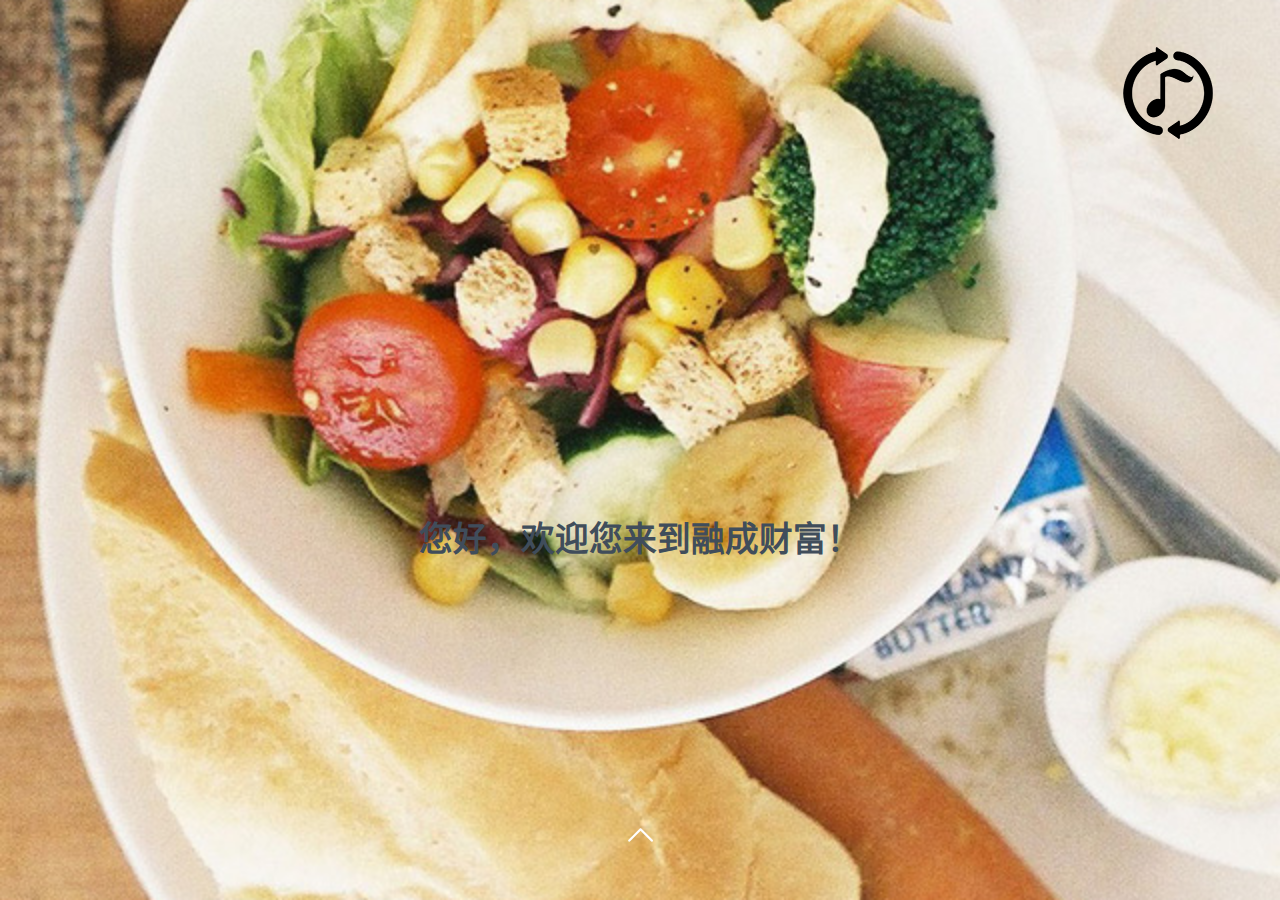
<file: rollingscreen/index.html>
<!DOCTYPE html>
<html lang="zh-cn" class="no-js">
<head>
    <!--<meta charset=UTF-8">-->
    <!--<meta http-equiv="Content-Type">-->
    <!--<meta content="text/html; charset=utf-8">-->
    <!--<meta />-->
    <meta charset="utf-8">
    <meta http-equiv="X-UA-Compatible" content="IE=edge,chrome=1">
    <title>融成财富-融成金服</title>
    <meta name="viewport" content="initial-scale=1, maximum-scale=1, user-scalable=no">
    <meta name="format-detection" content="telephone=no">
    <meta name="format-detection" content="email=no">
    <link rel="stylesheet" type="text/css" href="css/reset.css">
    <link rel="stylesheet" type="text/css" href="css/animations.css">
    <link rel="stylesheet" type="text/css" href="css/layout.css">
    <link rel="stylesheet" type="text/css" href="css/page.css">
    <link rel="stylesheet" href="css/default.css"/>
    <link rel="stylesheet" href="css/reveal-it.css"/>
</head>
<body>

<div id="page-hd">
    <div id="loading" style="display: none;">
        <div class="spinner">
            <div class="spinner-container container1">
                <div class="circle1"></div>
                <div class="circle2"></div>
                <div class="circle3"></div>
                <div class="circle4"></div>
            </div>
            <div class="spinner-container container2">
                <div class="circle1"></div>
                <div class="circle2"></div>
                <div class="circle3"></div>
                <div class="circle4"></div>
            </div>
            <div class="spinner-container container3">
                <div class="circle1"></div>
                <div class="circle2"></div>
                <div class="circle3"></div>
                <div class="circle4"></div>
            </div>
        </div>
    </div>
    <img src="img/icon_up.png" alt="" class="arrow-up pt-page-moveIconUp"></div>
<div id="page-content">
    <div class="page page-1 page-current">
        <div class="type-js headline" style="position: relative; display: inline-block;margin-top: 40%">
            <div class="cursor"></div>
            <h1 class="text-js" style="opacity: 1;">您好，欢迎您来到融成财富！</h1>
        </div>
    </div>
    <div class="page page-2 hide">
        <div class="box1">
            <h3>Lorem ipsum dolor sit amet, ne mel vero impetus voluptatibus</h3>
        </div>
    </div>
    <div class="page page-3 hide"></div>
    <div class="page page-4 hide"></div>
    <div class="page page-5 hide"></div>
    <div class="page page-6 hide"></div>
    <div class="page page-7 hide"></div>
    <div class="page page-8 hide"></div>
    <div class="page page-9 hide"></div>
</div>
<div id="page-ft"></div>
<div id="audio_btn" class="rotate">
    <audio loop src="i/bgm.mp3" id="media" autoplay="autoplay" preload="perload"></audio>
</div>
<!--<script type="text/javascript" src="js/zepto.min.js"></script>-->
<script type="text/javascript" src="js/touch.js"></script>
<script type="text/javascript" src="js/index.js"></script>
<script type="text/javascript" src="js/jquery.min.js"></script>
<script type="text/javascript" src="js/reveal-it.js"></script>
<script type="text/javascript" src="js/main.js"></script>
<script>
    var  jq = $.noConflict();
    var x = document.getElementById("media");
    $(function () {

        $("#audio_btn").click(function () {
            $(this).toggleClass("rotate"); //控制音乐图标 自转或暂停(删除旋转属性)

            if ($(this).hasClass("rotate")) {//判断div是否包含指定类名，并指定音乐是否播放
                x.play();
            } else {
                x.pause();
            }
        });
    });
    $(document).ready(function () {
        function c(pageno) {
            if(pageno == ".page-1"){
                autoType(".type-js",200);
            }else if(pageno == ".page-2"){
                var options1 = {
                    id: 'box1'
                };
                jq('.box1').initReveal(options1);

            }
            console.log(pageno);
        }

        dosome(c);

    })

</script>
</body>
</html>
</file>
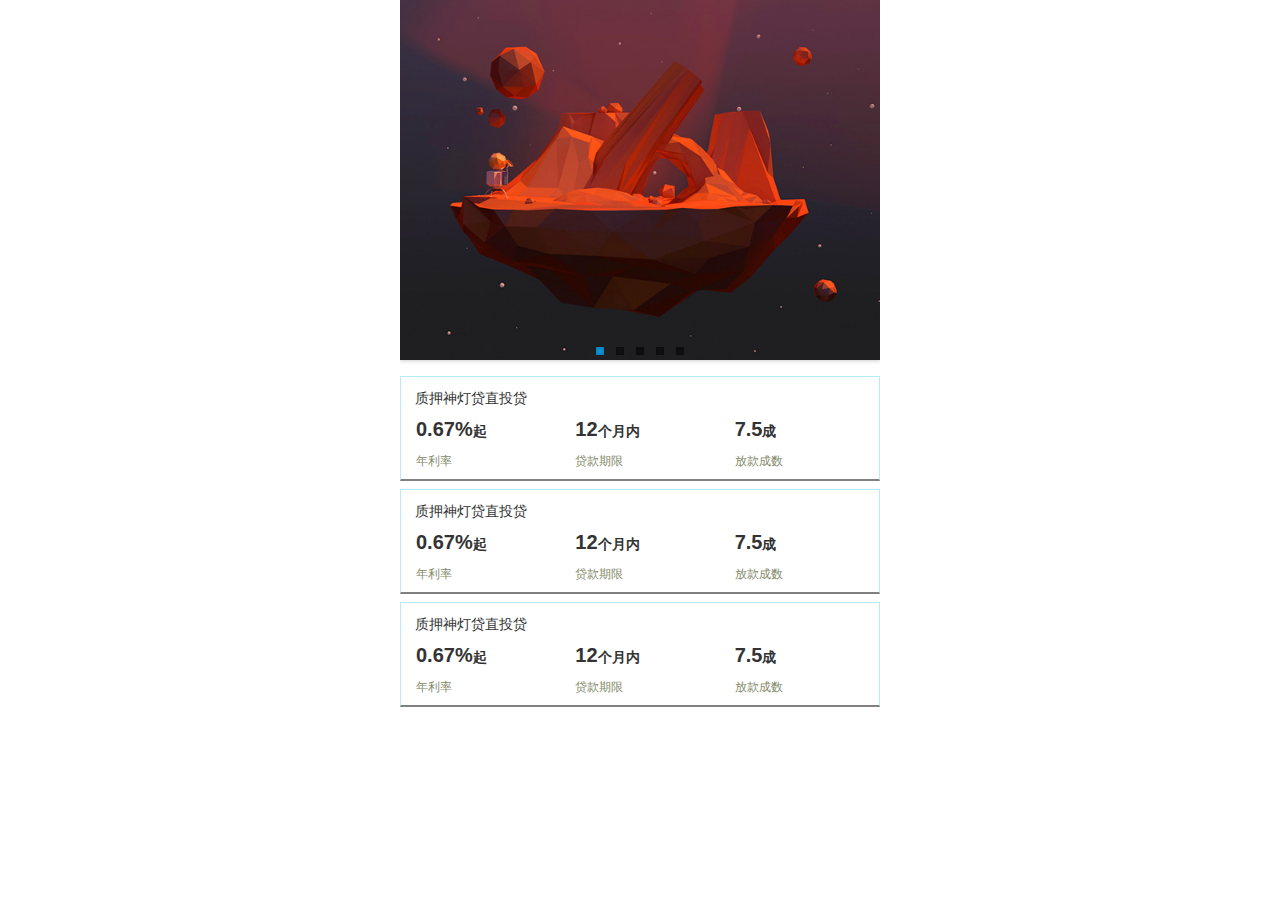
<file: src-mobile/index.html>
<!DOCTYPE html>
<html lang="en">
<head>
    <meta charset="UTF-8">
    <meta name="viewport"
          content="width = device-width,minimum-scale=1.0,maximum-scale=1.0,user-scalable=no,initial-scale=1"/>
    <meta name="format-detection" content="telephone=no,email=no">
    <title>首页</title>
    <script type="text/javascript" src="js/jquery/jquery-1.10.2.min.js"></script>
    <script type="text/javascript" src="js/amaze/amazeui.ie8polyfill.js"></script>
    <script type="text/javascript" src="js/amaze/amazeui.js"></script>
    <script type="text/javascript" src="js/amaze/amazeui.widgets.helper.js"></script>
    <script type="text/javascript" src="js/amaze/app.js"></script>
    <script type="text/javascript" src="js/amaze/handlebars.min.js"></script>
    <script href="https://cdn.bootcss.com/respond.js/1.4.2/respond.min.js"></script>
    <link rel="stylesheet" href="css/amaze/amazeui.css"/>
    <link rel="stylesheet" href="css/amaze/admin.css"/>
    <link rel="stylesheet" href="css/amaze/amazeui.flat.css"/>
    <link rel="stylesheet" href="css/amaze/app.css"/>
    <script type="text/javascript">
        $(function () {
            $('.am-slider').flexslider({
                playAfterPaused: 1000,
                animation: "translate",
                animationLoop: true,
                smoothHeight: true,
                animationSpeed: 1000,
                slideshowSpeed: 1000
            });
        });
    </script>
</head>
<body>
    <div class="am-slider am-slider-a2" data-am-slider='{&quot;directionNav&quot;:false}'>
        <ul class="am-slides">
            <li><img src="images/image1.jpg"></li>
            <li><img src="images/image2.jpg"></li>
            <li><img src="images/image3.jpg"></li>
            <li><img src="images/image4.jpg"></li>
            <li><img src="images/image5.jpg"></li>
        </ul>
    </div>
    <ul>
        <li>
            <div class="loan-item">
                <div class="loan-name">质押神灯贷直投贷</div>
                <div class="am-g">
                    <div class="am-u-sm-4">
                        <h2>0.67%<small>起</small></h2>
                        <span class="loan-info">年利率</span>
                    </div>
                    <div class="am-u-sm-4">
                        <h2>12<small>个月内</small></h2>
                        <span class="loan-info">贷款期限</span>
                    </div>
                    <div class="am-u-sm-4">
                        <h2>7.5<small>成</small></h2>
                        <span class="loan-info">放款成数</span>
                    </div>
                </div>
            </div>
        </li>
        <li>
            <div class="loan-item">
                <div class="loan-name">质押神灯贷直投贷</div>
                <div class="am-g">
                    <div class="am-u-sm-4">
                        <h2>0.67%<small>起</small></h2>
                        <span class="loan-info">年利率</span>
                    </div>
                    <div class="am-u-sm-4">
                        <h2>12<small>个月内</small></h2>
                        <span class="loan-info">贷款期限</span>
                    </div>
                    <div class="am-u-sm-4">
                        <h2>7.5<small>成</small></h2>
                        <span class="loan-info">放款成数</span>
                    </div>
                </div>
            </div>
        </li>
        <li>
            <div class="loan-item">
                <div class="loan-name">质押神灯贷直投贷</div>
                <div class="am-g">
                    <div class="am-u-sm-4">
                        <h2>0.67%<small>起</small></h2>
                        <span class="loan-info">年利率</span>
                    </div>
                    <div class="am-u-sm-4">
                        <h2>12<small>个月内</small></h2>
                        <span class="loan-info">贷款期限</span>
                    </div>
                    <div class="am-u-sm-4">
                        <h2>7.5<small>成</small></h2>
                        <span class="loan-info">放款成数</span>
                    </div>
                </div>
            </div>
        </li>
    </ul>

</body>
</html>
</file>
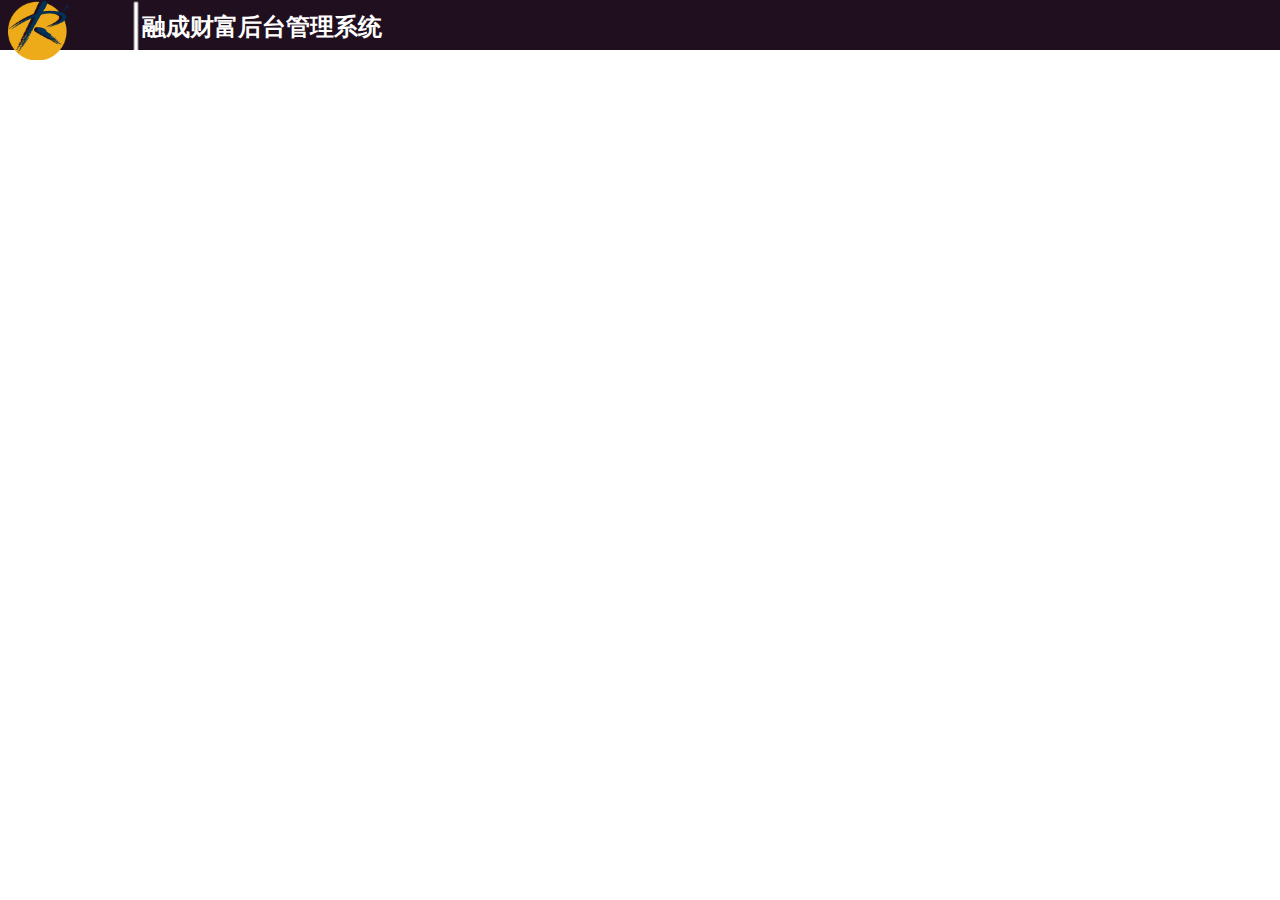
<file: src/index.html>
<!DOCTYPE html>
<html lang="en">
<head>
    <meta charset="UTF-8">
    <title>首页</title>
    <link href="css/bootstrap-combined.min.css" rel="stylesheet"/>
</head>
<body>
    <header>
        <div class="row-fluid" style="background-color: #20101F; height: 50px;text-align: center;font-size: 24px">
            <div class="span1">
                <img src="images/logo.png" width="60px" height="90px"/>
            </div>
            <div class="span3" style="color: white">
                <img src="images/u44.png"  width="10px" height="2px"/><b>融成财富后台管理系统</b>
            </div>
            <div class="span8" style="text-align: right"></div>
        </div>
    </header>
</body>
</html>
</file>
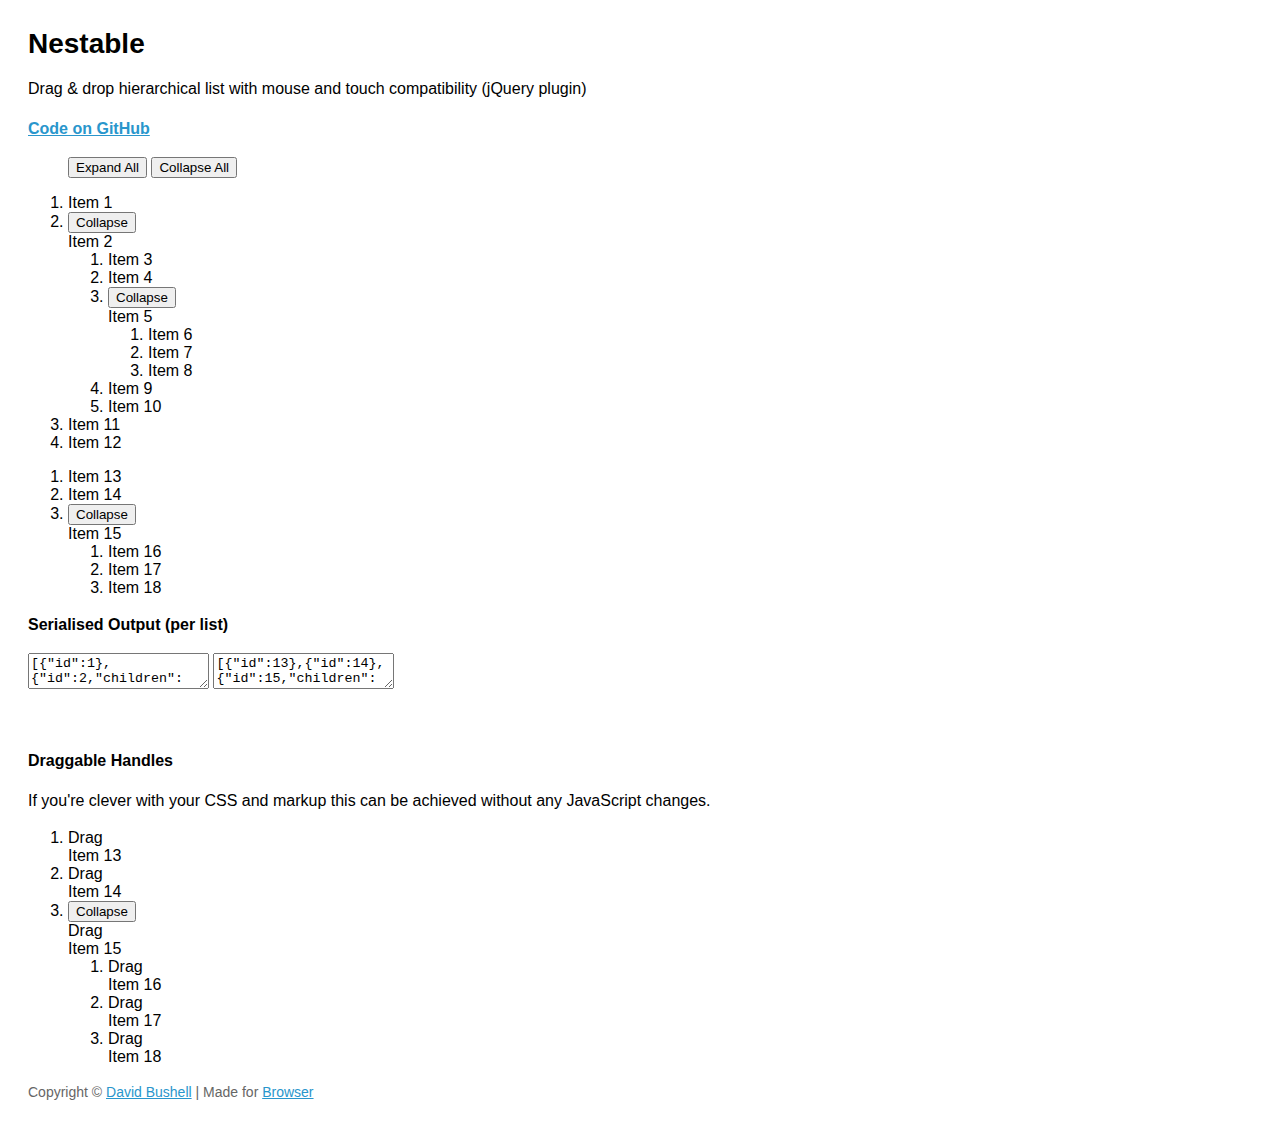
<file: src/js/nestable/index.html>
<!DOCTYPE html>
<!--[if lt IE 7]> <html lang="en" class="lt-ie9 lt-ie8 lt-ie7"> <![endif]-->
<!--[if IE 7]>    <html lang="en" class="lt-ie9 lt-ie8"> <![endif]-->
<!--[if IE 8]>    <html lang="en" class="lt-ie9"> <![endif]-->
<!--[if IE 9]>    <html lang="en" class="ie9"> <![endif]-->
<!--[if gt IE 9]><!--> <html lang="en"> <!--<![endif]-->
<head>
    <meta charset="utf-8">
    <meta name="viewport" content="width=device-width, initial-scale=1, minimum-scale=1">
    <title>Nestable</title>
    <style type="text/css">

.cf:after { visibility: hidden; display: block; font-size: 0; content: " "; clear: both; height: 0; }
* html .cf { zoom: 1; }
*:first-child+html .cf { zoom: 1; }

html { margin: 0; padding: 0; }
body { font-size: 100%; margin: 0; padding: 1.75em; font-family: 'Helvetica Neue', Arial, sans-serif; }

h1 { font-size: 1.75em; margin: 0 0 0.6em 0; }

a { color: #2996cc; }
a:hover { text-decoration: none; }

p { line-height: 1.5em; }
.small { color: #666; font-size: 0.875em; }
.large { font-size: 1.25em; }



    </style>
</head>
<body>

    <h1>Nestable</h1>

    <p>Drag &amp; drop hierarchical list with mouse and touch compatibility (jQuery plugin)</p>

    <p><strong><a href="https://github.com/dbushell/Nestable">Code on GitHub</a></strong></p>

    <menu id="nestable-menu">
        <button type="button" data-action="expand-all">Expand All</button>
        <button type="button" data-action="collapse-all">Collapse All</button>
    </menu>

    <div class="cf nestable-lists">

        <div class="dd" id="nestable">
            <ol class="dd-list">
                <li class="dd-item" data-id="1">
                    <div class="dd-handle">Item 1</div>
                </li>
                <li class="dd-item" data-id="2">
                    <div class="dd-handle">Item 2</div>
                    <ol class="dd-list">
                        <li class="dd-item" data-id="3"><div class="dd-handle">Item 3</div></li>
                        <li class="dd-item" data-id="4"><div class="dd-handle">Item 4</div></li>
                        <li class="dd-item" data-id="5">
                            <div class="dd-handle">Item 5</div>
                            <ol class="dd-list">
                                <li class="dd-item" data-id="6"><div class="dd-handle">Item 6</div></li>
                                <li class="dd-item" data-id="7"><div class="dd-handle">Item 7</div></li>
                                <li class="dd-item" data-id="8"><div class="dd-handle">Item 8</div></li>
                            </ol>
                        </li>
                        <li class="dd-item" data-id="9"><div class="dd-handle">Item 9</div></li>
                        <li class="dd-item" data-id="10"><div class="dd-handle">Item 10</div></li>
                    </ol>
                </li>
                <li class="dd-item" data-id="11">
                    <div class="dd-handle">Item 11</div>
                </li>
                <li class="dd-item" data-id="12">
                    <div class="dd-handle">Item 12</div>
                </li>
            </ol>
        </div>

        <div class="dd" id="nestable2">
            <ol class="dd-list">
                <li class="dd-item" data-id="13">
                    <div class="dd-handle">Item 13</div>
                </li>
                <li class="dd-item" data-id="14">
                    <div class="dd-handle">Item 14</div>
                </li>
                <li class="dd-item" data-id="15">
                    <div class="dd-handle">Item 15</div>
                    <ol class="dd-list">
                        <li class="dd-item" data-id="16"><div class="dd-handle">Item 16</div></li>
                        <li class="dd-item" data-id="17"><div class="dd-handle">Item 17</div></li>
                        <li class="dd-item" data-id="18"><div class="dd-handle">Item 18</div></li>
                    </ol>
                </li>
            </ol>
        </div>

    </div>

    <p><strong>Serialised Output (per list)</strong></p>

    <textarea id="nestable-output"></textarea>
    <textarea id="nestable2-output"></textarea>

    <p>&nbsp;</p>

    <div class="cf nestable-lists">

    <p><strong>Draggable Handles</strong></p>

    <p>If you're clever with your CSS and markup this can be achieved without any JavaScript changes.</p>

        <div class="dd" id="nestable3">
            <ol class="dd-list">
                <li class="dd-item dd3-item" data-id="13">
                    <div class="dd-handle dd3-handle">Drag</div><div class="dd3-content">Item 13</div>
                </li>
                <li class="dd-item dd3-item" data-id="14">
                    <div class="dd-handle dd3-handle">Drag</div><div class="dd3-content">Item 14</div>
                </li>
                <li class="dd-item dd3-item" data-id="15">
                    <div class="dd-handle dd3-handle">Drag</div><div class="dd3-content">Item 15</div>
                    <ol class="dd-list">
                        <li class="dd-item dd3-item" data-id="16">
                            <div class="dd-handle dd3-handle">Drag</div><div class="dd3-content">Item 16</div>
                        </li>
                        <li class="dd-item dd3-item" data-id="17">
                            <div class="dd-handle dd3-handle">Drag</div><div class="dd3-content">Item 17</div>
                        </li>
                        <li class="dd-item dd3-item" data-id="18">
                            <div class="dd-handle dd3-handle">Drag</div><div class="dd3-content">Item 18</div>
                        </li>
                    </ol>
                </li>
            </ol>
        </div>

    </div>

    <p class="small">Copyright &copy; <a href="http://dbushell.com/">David Bushell</a> | Made for <a href="http://www.browserlondon.com/">Browser</a></p>

<script src="http://ajax.googleapis.com/ajax/libs/jquery/1.7.2/jquery.min.js"></script>
<script src="jquery.nestable.js"></script>
<script>

$(document).ready(function()
{

    var updateOutput = function(e)
    {
        var list   = e.length ? e : $(e.target),
            output = list.data('output');
        if (window.JSON) {
            output.val(window.JSON.stringify(list.nestable('serialize')));//, null, 2));
        } else {
            output.val('JSON browser support required for this demo.');
        }
    };

    // activate Nestable for list 1
    $('#nestable').nestable({
        group: 1
    })
    .on('change', updateOutput);
    
    // activate Nestable for list 2
    $('#nestable2').nestable({
        group: 1
    })
    .on('change', updateOutput);

    // output initial serialised data
    updateOutput($('#nestable').data('output', $('#nestable-output')));
    updateOutput($('#nestable2').data('output', $('#nestable2-output')));

    $('#nestable-menu').on('click', function(e)
    {
        var target = $(e.target),
            action = target.data('action');
        if (action === 'expand-all') {
            $('.dd').nestable('expandAll');
        }
        if (action === 'collapse-all') {
            $('.dd').nestable('collapseAll');
        }
    });

    $('#nestable3').nestable();

});
</script>
</body>
</html>
</file>
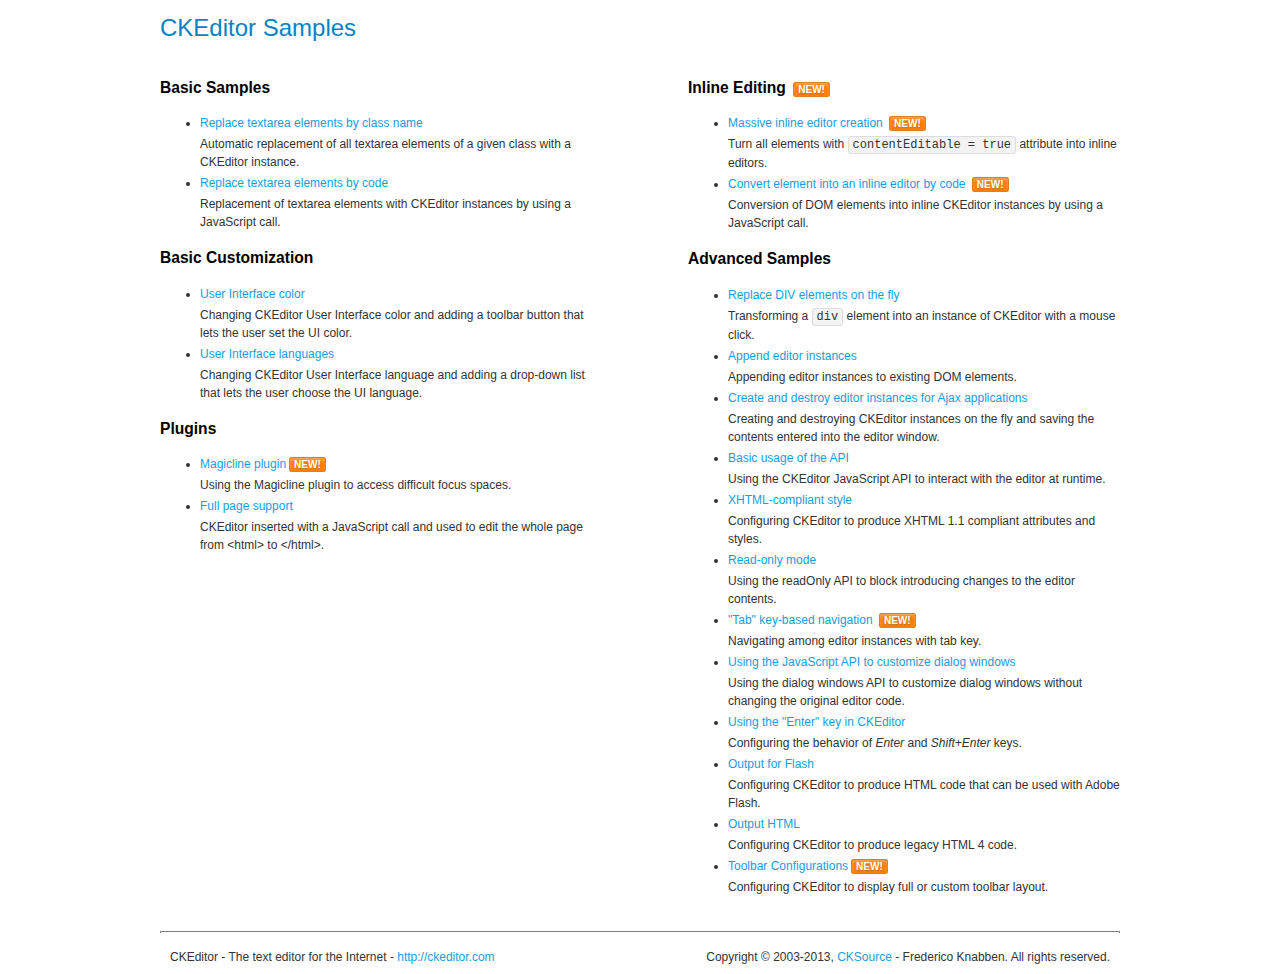
<file: src/js/ckeditor/samples/index.html>
<!DOCTYPE html>
<!--
Copyright (c) 2003-2013, CKSource - Frederico Knabben. All rights reserved.
For licensing, see LICENSE.html or http://ckeditor.com/license
-->
<html>
<head>
	<title>CKEditor Samples</title>
	<meta charset="utf-8">
	<link rel="stylesheet" href="sample.css">
</head>
<body>
	<h1 class="samples">
		CKEditor Samples
	</h1>
	<div class="twoColumns">
		<div class="twoColumnsLeft">
			<h2 class="samples">
				Basic Samples
			</h2>
			<dl class="samples">
				<dt><a class="samples" href="replacebyclass.html">Replace textarea elements by class name</a></dt>
				<dd>Automatic replacement of all textarea elements of a given class with a CKEditor instance.</dd>

				<dt><a class="samples" href="replacebycode.html">Replace textarea elements by code</a></dt>
				<dd>Replacement of textarea elements with CKEditor instances by using a JavaScript call.</dd>
			</dl>

			<h2 class="samples">
				Basic Customization
			</h2>
			<dl class="samples">
				<dt><a class="samples" href="uicolor.html">User Interface color</a></dt>
				<dd>Changing CKEditor User Interface color and adding a toolbar button that lets the user set the UI color.</dd>

				<dt><a class="samples" href="uilanguages.html">User Interface languages</a></dt>
				<dd>Changing CKEditor User Interface language and adding a drop-down list that lets the user choose the UI language.</dd>
			</dl>


			<h2 class="samples">Plugins</h2>
<dl class="samples">
<dt><a class="samples" href="plugins/magicline/magicline.html">Magicline plugin</a><span class="new">New!</span></dt>
<dd>Using the Magicline plugin to access difficult focus spaces.</dd>

<dt><a class="samples" href="plugins/wysiwygarea/fullpage.html">Full page support</a></dt>
<dd>CKEditor inserted with a JavaScript call and used to edit the whole page from &lt;html&gt; to &lt;/html&gt;.</dd>
</dl>
		</div>
		<div class="twoColumnsRight">
			<h2 class="samples">
				Inline Editing <span class="new">New!</span>
			</h2>
			<dl class="samples">
				<dt><a class="samples" href="inlineall.html">Massive inline editor creation</a> <span class="new">New!</span></dt>
				<dd>Turn all elements with <code>contentEditable = true</code> attribute into inline editors.</dd>

				<dt><a class="samples" href="inlinebycode.html">Convert element into an inline editor by code</a> <span class="new">New!</span></dt>
				<dd>Conversion of DOM elements into inline CKEditor instances by using a JavaScript call.</dd>

				
			</dl>

			<h2 class="samples">
				Advanced Samples
			</h2>
			<dl class="samples">
				<dt><a class="samples" href="divreplace.html">Replace DIV elements on the fly</a></dt>
				<dd>Transforming a <code>div</code> element into an instance of CKEditor with a mouse click.</dd>

				<dt><a class="samples" href="appendto.html">Append editor instances</a></dt>
				<dd>Appending editor instances to existing DOM elements.</dd>

				<dt><a class="samples" href="ajax.html">Create and destroy editor instances for Ajax applications</a></dt>
				<dd>Creating and destroying CKEditor instances on the fly and saving the contents entered into the editor window.</dd>

				<dt><a class="samples" href="api.html">Basic usage of the API</a></dt>
				<dd>Using the CKEditor JavaScript API to interact with the editor at runtime.</dd>

				<dt><a class="samples" href="xhtmlstyle.html">XHTML-compliant style</a></dt>
				<dd>Configuring CKEditor to produce XHTML 1.1 compliant attributes and styles.</dd>

				<dt><a class="samples" href="readonly.html">Read-only mode</a></dt>
				<dd>Using the readOnly API to block introducing changes to the editor contents.</dd>

				<dt><a class="samples" href="tabindex.html">"Tab" key-based navigation</a> <span class="new">New!</span></dt>
				<dd>Navigating among editor instances with tab key.</dd>


				
<dt><a class="samples" href="plugins/dialog/dialog.html">Using the JavaScript API to customize dialog windows</a></dt>
<dd>Using the dialog windows API to customize dialog windows without changing the original editor code.</dd>

<dt><a class="samples" href="plugins/enterkey/enterkey.html">Using the &quot;Enter&quot; key in CKEditor</a></dt>
<dd>Configuring the behavior of <em>Enter</em> and <em>Shift+Enter</em> keys.</dd>

<dt><a class="samples" href="plugins/htmlwriter/outputforflash.html">Output for Flash</a></dt>
<dd>Configuring CKEditor to produce HTML code that can be used with Adobe Flash.</dd>

<dt><a class="samples" href="plugins/htmlwriter/outputhtml.html">Output HTML</a></dt>
<dd>Configuring CKEditor to produce legacy HTML 4 code.</dd>

<dt><a class="samples" href="plugins/toolbar/toolbar.html">Toolbar Configurations</a><span class="new">New!</span></dt>
<dd>Configuring CKEditor to display full or custom toolbar layout.</dd>

			</dl>
		</div>
	</div>
	<div id="footer">
		<hr>
		<p>
			CKEditor - The text editor for the Internet - <a class="samples" href="http://ckeditor.com/">http://ckeditor.com</a>
		</p>
		<p id="copy">
			Copyright &copy; 2003-2013, <a class="samples" href="http://cksource.com/">CKSource</a> - Frederico Knabben. All rights reserved.
		</p>
	</div>
</body>
</html>
</file>
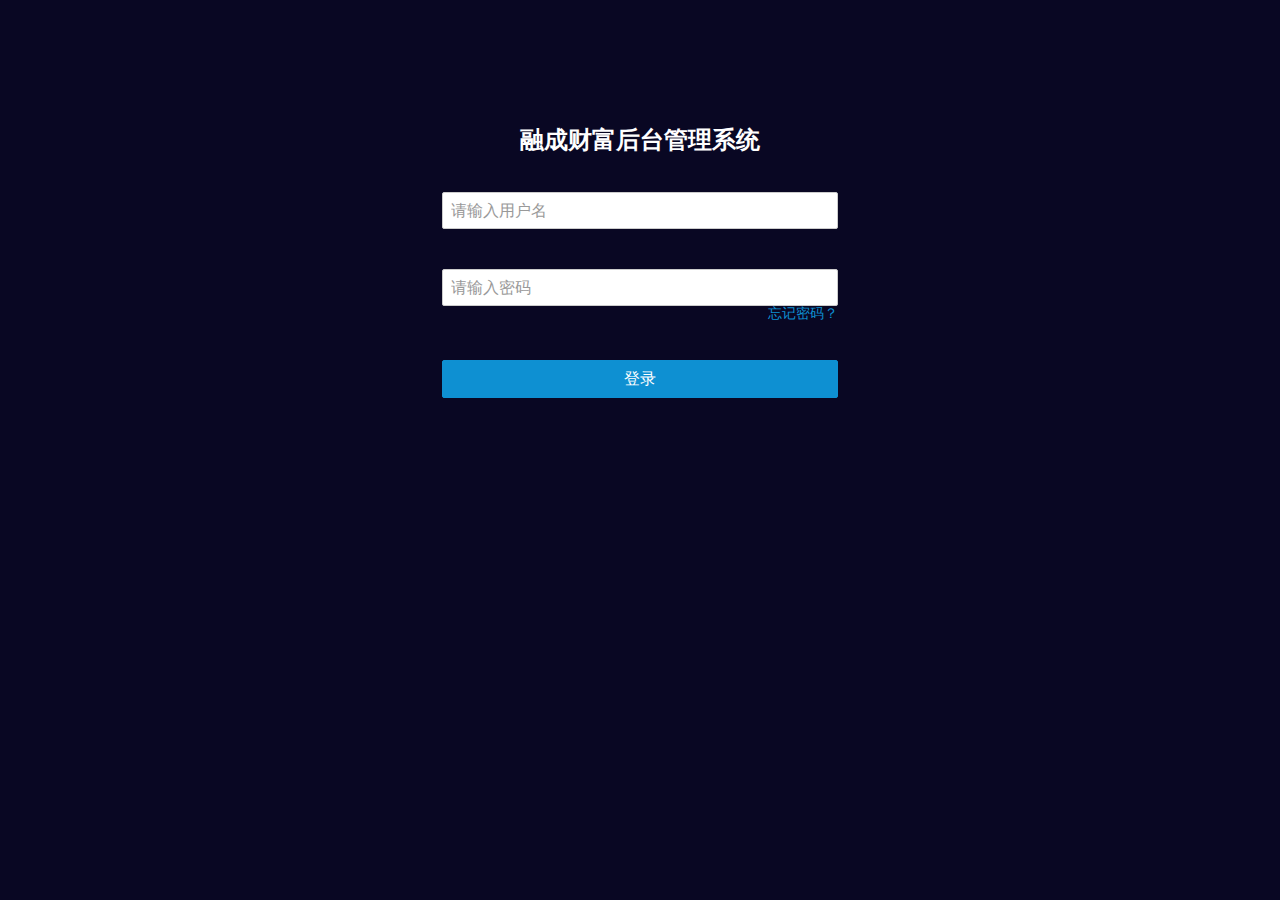
<file: src-mobile/login.html>
<!DOCTYPE html>
<html lang="en">
<head>
    <meta charset="UTF-8">
    <meta name="viewport"
          content="width = device-width,minimum-scale=1.0,maximum-scale=1.0,user-scalable=no,initial-scale=1"/>
    <meta name="format-detection" content="telephone=no,email=no">
    <title>登录</title>
    <script type="text/javascript" src="js/jquery/jquery-1.10.2.min.js"></script>
    <script type="text/javascript" src="js/amaze/amazeui.ie8polyfill.js"></script>
    <script type="text/javascript" src="js/amaze/amazeui.js"></script>
    <script type="text/javascript" src="js/amaze/amazeui.widgets.helper.js"></script>
    <script type="text/javascript" src="js/amaze/app.js"></script>
    <script type="text/javascript" src="js/amaze/handlebars.min.js"></script>
    <script href="https://cdn.bootcss.com/respond.js/1.4.2/respond.min.js"></script>
    <link rel="stylesheet" href="css/amaze/amazeui.css"/>
    <link rel="stylesheet" href="css/amaze/admin.css"/>
    <link rel="stylesheet" href="css/amaze/amazeui.flat.css"/>
    <link rel="stylesheet" href="css/style.css"/>

</head>
<body>
    <div class="am-g am-center maindiv">
        <div class="am-u-sm-4 am-u-sm-centered">
            <h1>融成财富后台管理系统</h1>
        </div>
        <div class="am-u-sm-4 am-u-sm-centered formdiv">
            <form>
                <div class="formdiv">
                    <input class="am-form-field am-radius" type="text" placeholder="请输入用户名"/>
                </div>
                <div class="formdiv">
                    <input class="am-form-field am-radius" type="password" placeholder="请输入密码"/>
                </div>
                <div class="am-text-right am-text-sm">
                    <a href="#">忘记密码？</a>
                </div>
                <div class="formdiv">
                    <button type="button" class="am-btn am-btn-primary am-btn-block">登录</button>
                </div>
            </form>
        </div>
    </div>
</body>
</html>
</file>
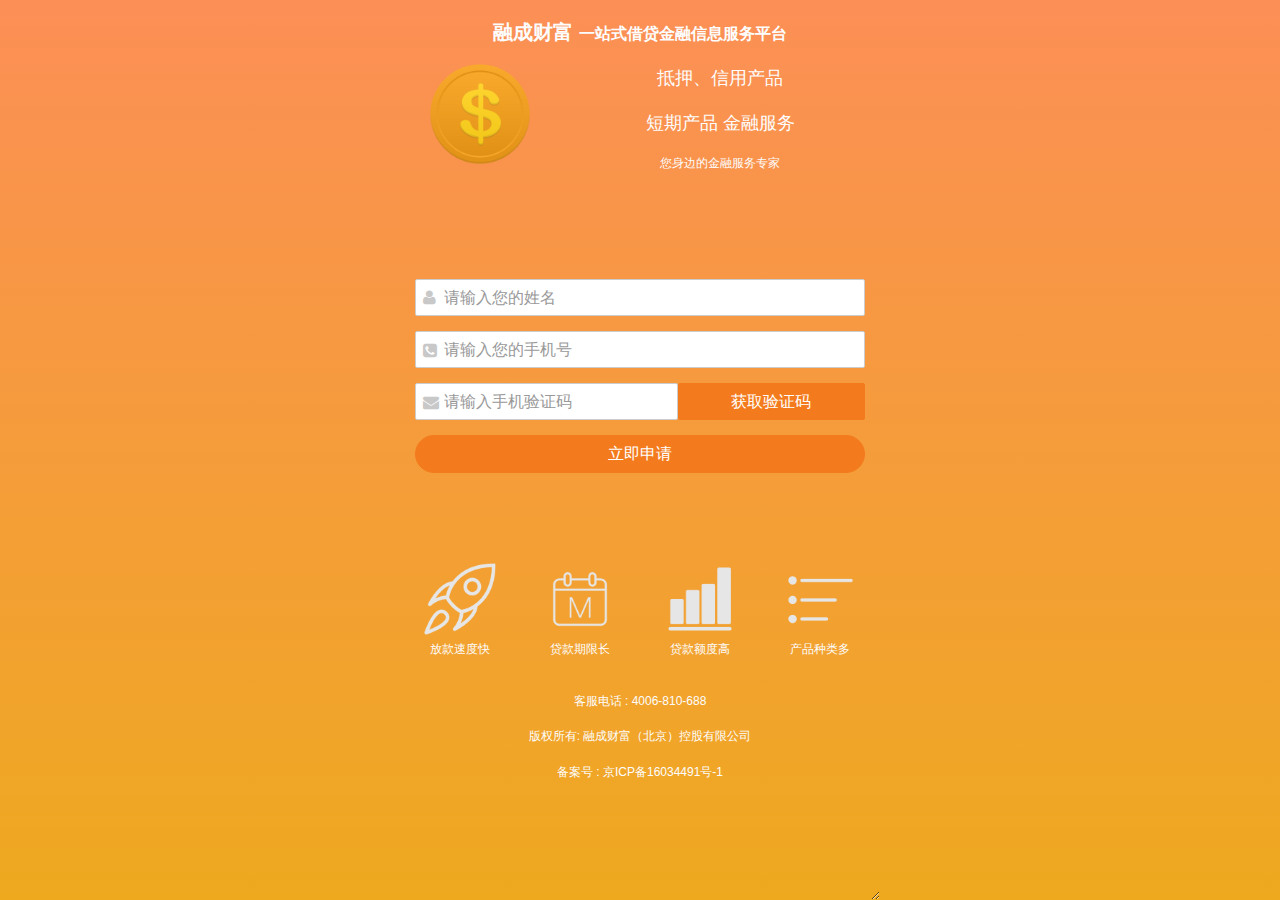
<file: src-mobile/login1.html>
<!DOCTYPE html>
<html lang="en">
<head>
    <meta charset="UTF-8">
    <meta name="viewport"
          content="width = device-width,minimum-scale=1.0,maximum-scale=1.0,user-scalable=no,initial-scale=1"/>
    <meta name="format-detection" content="telephone=no,email=no">
    <title>RCCF-融成财富</title>
    <script type="application/javascript" src="js/jquery/jquery-1.10.2.min.js"></script>
    <script type="text/javascript" src="js/amaze/amazeui.ie8polyfill.js"></script>
    <script type="text/javascript" src="js/amaze/amazeui.js"></script>
    <script type="text/javascript" src="js/amaze/amazeui.widgets.helper.js"></script>
    <script type="text/javascript" src="js/amaze/app.js"></script>
    <script type="text/javascript" src="js/amaze/handlebars.min.js"></script>
    <script href="https://cdn.bootcss.com/respond.js/1.4.2/respond.min.js"></script>
    <link rel="stylesheet" href="css/amaze/amazeui.css"/>
    <link rel="stylesheet" href="css/amaze/admin.css"/>
    <link rel="stylesheet" href="css/amaze/amazeui.flat.css"/>
    <link rel="stylesheet" href="css/font-awesome.css">
    <link rel="stylesheet" href="css/overflow.css">
</head>
<body class="am-scrollable-vertical am-text-center totop">
    <div class="am-container">
        <header class="am-margin-vertical ">
            <h2>
                <strong>融成财富</strong>
                <small>一站式借贷金融信息服务平台</small>
            </h2>
        </header>
        <div class="am-g">
            <div class="am-u-sm-4">
                <img src="images/dollar.png"/>
            </div>
            <div class="am-u-sm-8">
                <p class="am-text-lg">抵押、信用产品</p>
                <p class="am-text-lg">短期产品 金融服务</p>
                <p class="am-text-xs">您身边的金融服务专家</p>
            </div>
        </div>
        <div class="am-margin-top">
            <div class="am-form">
                <div class="am-form-group am-form-icon">
                    <i class="am-icon-user"></i>
                    <input type="text" class="am-form-field am-radius " placeholder="请输入您的姓名">
                </div>
                <div class="am-form-group am-form-icon">
                    <i class="am-icon-phone-square"></i>
                    <input type="tel" class="am-form-field am-radius " placeholder="请输入您的手机号" required>
                </div>
                <div class="am-form-group am-form-icon am-g">
                    <div class="am-u-sm-7 nopadding">
                        <i class="am-icon-envelope"></i>
                        <input type="text" class="am-form-field am-radius match-parent" placeholder="请输入手机验证码" required>
                    </div>
                    <div class="am-u-sm-5 nopadding">
                        <a class="am-btn am-btn-warning am-margin-right-0 match-parent">获取验证码</a>
                    </div>
                </div>
                <div class="am-form-group">
                    <button type="submit" class="am-btn am-btn-warning am-btn-block am-round">立即申请</button>
                </div>
            </div>
        </div>
        <div style="display: none">
            <small>登录即表示同意<a class="am-text-warning" href="#">融成财富服务协议</a></small>
        </div>
        <div class="am-g am-margin-top">
            <div class="am-u-sm-3">
                <img src="images/weixinad/速度快.png">
                <div>
                    <span>放款速度快</span>
                </div>
            </div>
            <div class="am-u-sm-3">
                <img src="images/weixinad/期限长.png">
                <div>
                    <span>贷款期限长</span>
                </div>
            </div>
            <div class="am-u-sm-3">
                <img src="images/weixinad/额度高.png">
                <div>
                    <span>贷款额度高</span>
                </div>
            </div>
            <div class="am-u-sm-3">
                <img src="images/weixinad/种类多.png">
                <div>
                    <span>产品种类多</span>
                </div>
            </div>
        </div>
    </div>
    <div class="imginfo" style="display: none">
        <div>
            <img src="images/blog-wide-img.jpg"/>
        </div>

        <button class="bgp" onclick="nonediv();">
            <img src="images/close.png">
        </button>
    </div>
        <footer class="am-text-xs am-margin-top-xl">
            <p>
                客服电话 : 4006-810-688
            </p>
            <p>
                版权所有: 融成财富（北京）控股有限公司
            </p>
            <p>
                备案号 : 京ICP备16034491号-1
            </p>
        </footer>
    </div>
<script rel="script">
    function nonediv() {
        $(".imginfo").hide();
    }
</script>
</body>
</html>
</file>
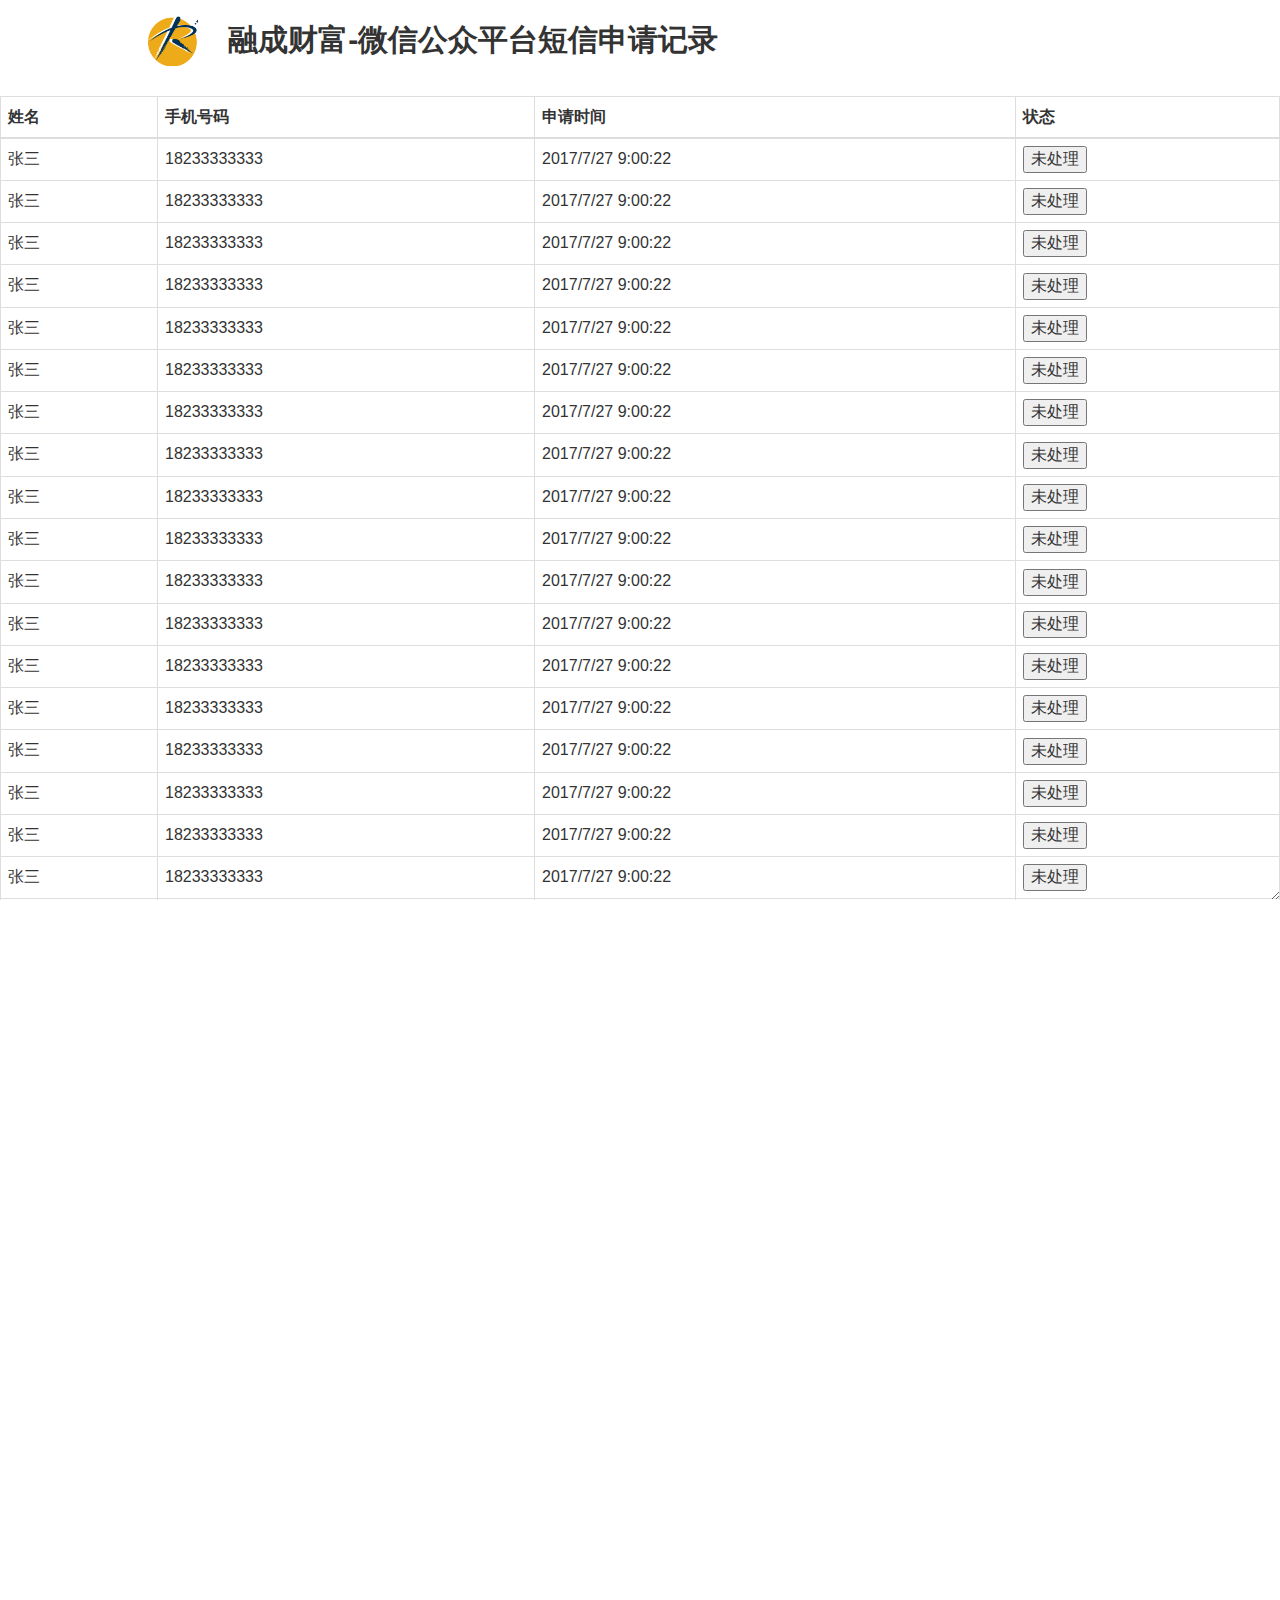
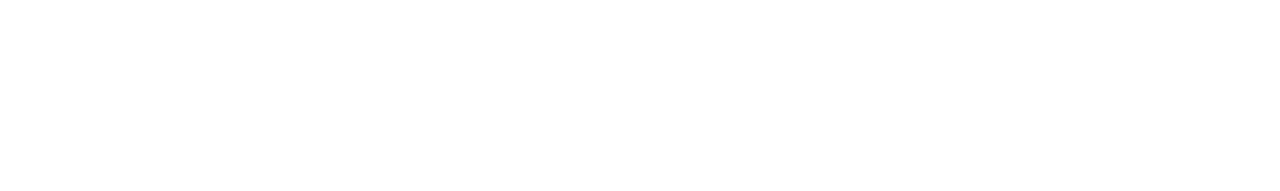
<file: src-mobile/smsrecord.html>
<!DOCTYPE html>
<html lang="en">
<head>
    <meta charset="UTF-8">
    <meta name="viewport"
          content="width = device-width,minimum-scale=1.0,maximum-scale=1.0,user-scalable=no,initial-scale=1"/>
    <meta name="format-detection" content="telephone=no,email=no">
    <title>短信申请记录</title>
    <script type="text/javascript" src="js/jquery/jquery-1.10.2.min.js"></script>
    <script type="text/javascript" src="js/amaze/amazeui.ie8polyfill.js"></script>
    <script type="text/javascript" src="js/amaze/amazeui.js"></script>
    <script type="text/javascript" src="js/amaze/amazeui.widgets.helper.js"></script>
    <script type="text/javascript" src="js/amaze/app.js"></script>
    <script type="text/javascript" src="js/amaze/handlebars.min.js"></script>
    <script type="text/javascript" src="js/amaze/amazeui.page.js"></script>
    <script href="https://cdn.bootcss.com/respond.js/1.4.2/respond.min.js"></script>
    <link rel="stylesheet" href="css/amaze/amazeui.page.css"/>
    <link rel="stylesheet" href="css/amaze/amazeui.css"/>
    <link rel="stylesheet" href="css/amaze/admin.css"/>
    <link rel="stylesheet" href="css/amaze/amazeui.flat.css"/>
    <link rel="stylesheet" href="css/smsrecord.css"/>
</head>
<body class="am-scrollable-horizontal am-scrollable-vertical">
<div class="am-g am-margin-vertical">
    <div class="am-u-sm-2 am-text-right">
        <img src="images/logo.png">
    </div>
    <div class="am-u-sm-10"><h1>融成财富-微信公众平台短信申请记录</h1></div>
</div>
<div>
    <table id="page-table" class="am-table am-scrollable-horizontal am-text-nowrap am-table-bordered">
        <thead>
        <tr>
            <th>姓名</th>
            <th>手机号码</th>
            <th>申请时间</th>
            <th>状态</th>
        </tr>
        </thead>
        <tbody>
        <tr>
            <td>张三</td>
            <td>18233333333</td>
            <td>2017/7/27 9:00:22</td>
            <td>
                <button class="info-status" onclick="handle();">未处理</button>
            </td>
        </tr>
        <tr>
            <td>张三</td>
            <td>18233333333</td>
            <td>2017/7/27 9:00:22</td>
            <td>
                <button class="info-status" onclick="handle();">未处理</button>
            </td>
        </tr>
        <tr>
            <td>张三</td>
            <td>18233333333</td>
            <td>2017/7/27 9:00:22</td>
            <td>
                <button class="info-status" onclick="handle();">未处理</button>
            </td>
        </tr>
        <tr>
            <td>张三</td>
            <td>18233333333</td>
            <td>2017/7/27 9:00:22</td>
            <td>
                <button class="info-status" onclick="handle();">未处理</button>
            </td>
        </tr>
        <tr>
            <td>张三</td>
            <td>18233333333</td>
            <td>2017/7/27 9:00:22</td>
            <td>
                <button class="info-status" onclick="handle();">未处理</button>
            </td>
        </tr>
        <tr>
            <td>张三</td>
            <td>18233333333</td>
            <td>2017/7/27 9:00:22</td>
            <td>
                <button class="info-status" onclick="handle();">未处理</button>
            </td>
        </tr>
        <tr>
            <td>张三</td>
            <td>18233333333</td>
            <td>2017/7/27 9:00:22</td>
            <td>
                <button class="info-status" onclick="handle();">未处理</button>
            </td>
        </tr>
        <tr>
            <td>张三</td>
            <td>18233333333</td>
            <td>2017/7/27 9:00:22</td>
            <td>
                <button class="info-status" onclick="handle();">未处理</button>
            </td>
        </tr>
        <tr>
            <td>张三</td>
            <td>18233333333</td>
            <td>2017/7/27 9:00:22</td>
            <td>
                <button class="info-status" onclick="handle();">未处理</button>
            </td>
        </tr>
        <tr>
            <td>张三</td>
            <td>18233333333</td>
            <td>2017/7/27 9:00:22</td>
            <td>
                <button class="info-status" onclick="handle();">未处理</button>
            </td>
        </tr>
        <tr>
            <td>张三</td>
            <td>18233333333</td>
            <td>2017/7/27 9:00:22</td>
            <td>
                <button class="info-status" onclick="handle();">未处理</button>
            </td>
        </tr>
        <tr>
            <td>张三</td>
            <td>18233333333</td>
            <td>2017/7/27 9:00:22</td>
            <td>
                <button class="info-status" onclick="handle();">未处理</button>
            </td>
        </tr>
        <tr>
            <td>张三</td>
            <td>18233333333</td>
            <td>2017/7/27 9:00:22</td>
            <td>
                <button class="info-status" onclick="handle();">未处理</button>
            </td>
        </tr>
        <tr>
            <td>张三</td>
            <td>18233333333</td>
            <td>2017/7/27 9:00:22</td>
            <td>
                <button class="info-status" onclick="handle();">未处理</button>
            </td>
        </tr>
        <tr>
            <td>张三</td>
            <td>18233333333</td>
            <td>2017/7/27 9:00:22</td>
            <td>
                <button class="info-status" onclick="handle();">未处理</button>
            </td>
        </tr>
        <tr>
            <td>张三</td>
            <td>18233333333</td>
            <td>2017/7/27 9:00:22</td>
            <td>
                <button class="info-status" onclick="handle();">未处理</button>
            </td>
        </tr>
        <tr>
            <td>张三</td>
            <td>18233333333</td>
            <td>2017/7/27 9:00:22</td>
            <td>
                <button class="info-status" onclick="handle();">未处理</button>
            </td>
        </tr>
        <tr>
            <td>张三</td>
            <td>18233333333</td>
            <td>2017/7/27 9:00:22</td>
            <td>
                <button class="info-status" onclick="handle();">未处理</button>
            </td>
        </tr>
        <tr>
            <td>张三</td>
            <td>18233333333</td>
            <td>2017/7/27 9:00:22</td>
            <td>
                <button class="info-status" onclick="handle();">未处理</button>
            </td>
        </tr>
        <tr>
            <td>张三</td>
            <td>18233333333</td>
            <td>2017/7/27 9:00:22</td>
            <td>
                <button class="info-status" onclick="handle();">未处理</button>
            </td>
        </tr>
        <tr>
            <td>张三</td>
            <td>18233333333</td>
            <td>2017/7/27 9:00:22</td>
            <td>
                <button class="info-status" onclick="handle();">未处理</button>
            </td>
        </tr>
        <tr>
            <td>张三</td>
            <td>18233333333</td>
            <td>2017/7/27 9:00:22</td>
            <td>
                <button class="info-status" onclick="handle();">未处理</button>
            </td>
        </tr>
        <tr>
            <td>张三</td>
            <td>18233333333</td>
            <td>2017/7/27 9:00:22</td>
            <td>
                <button class="info-status" onclick="handle();">未处理</button>
            </td>
        </tr>
        <tr>
            <td>张三</td>
            <td>18233333333</td>
            <td>2017/7/27 9:00:22</td>
            <td>
                <button class="info-status" onclick="handle();">未处理</button>
            </td>
        </tr>
        <tr>
            <td>张三</td>
            <td>18233333333</td>
            <td>2017/7/27 9:00:22</td>
            <td>
                <button class="info-status" onclick="handle();">未处理</button>
            </td>
        </tr>
        <tr>
            <td>张三</td>
            <td>18233333333</td>
            <td>2017/7/27 9:00:22</td>
            <td>
                <button class="info-status" onclick="handle();">未处理</button>
            </td>
        </tr>
        <tr>
            <td>张三</td>
            <td>18233333333</td>
            <td>2017/7/27 9:00:22</td>
            <td>
                <button class="info-status" onclick="handle();">未处理</button>
            </td>
        </tr>
        <tr>
            <td>张三</td>
            <td>18233333333</td>
            <td>2017/7/27 9:00:22</td>
            <td>
                <button class="info-status" onclick="handle();">未处理</button>
            </td>
        </tr>
        <tr>
            <td>张三</td>
            <td>18233333333</td>
            <td>2017/7/27 9:00:22</td>
            <td>
                <button class="info-status" onclick="handle();">未处理</button>
            </td>
        </tr>
        <tr>
            <td>张三</td>
            <td>18233333333</td>
            <td>2017/7/27 9:00:22</td>
            <td>
                <button class="info-status" onclick="handle();">未处理</button>
            </td>
        </tr>
        <tr>
            <td>张三</td>
            <td>18233333333</td>
            <td>2017/7/27 9:00:22</td>
            <td>
                <button class="info-status" onclick="handle();">未处理</button>
            </td>
        </tr>
        </tbody>
    </table>
    <div class="am-panel-bd">
        <ul id="content" class="am-list am-list-static">
            <li>北京</li>
            <li>上海</li>
            <li>广州</li>
            <li>深圳</li>
            <li>杭州</li>
        </ul>
    </div>
    <div id="page"></div>
</div>
<script type="text/javascript" src="js/demo.js"></script>
<script>
    $(element).page(option);
    function handle() {
        $(".info-status").parent.addClass("am-warning");
    }
</script>
</body>
</html>
</file>
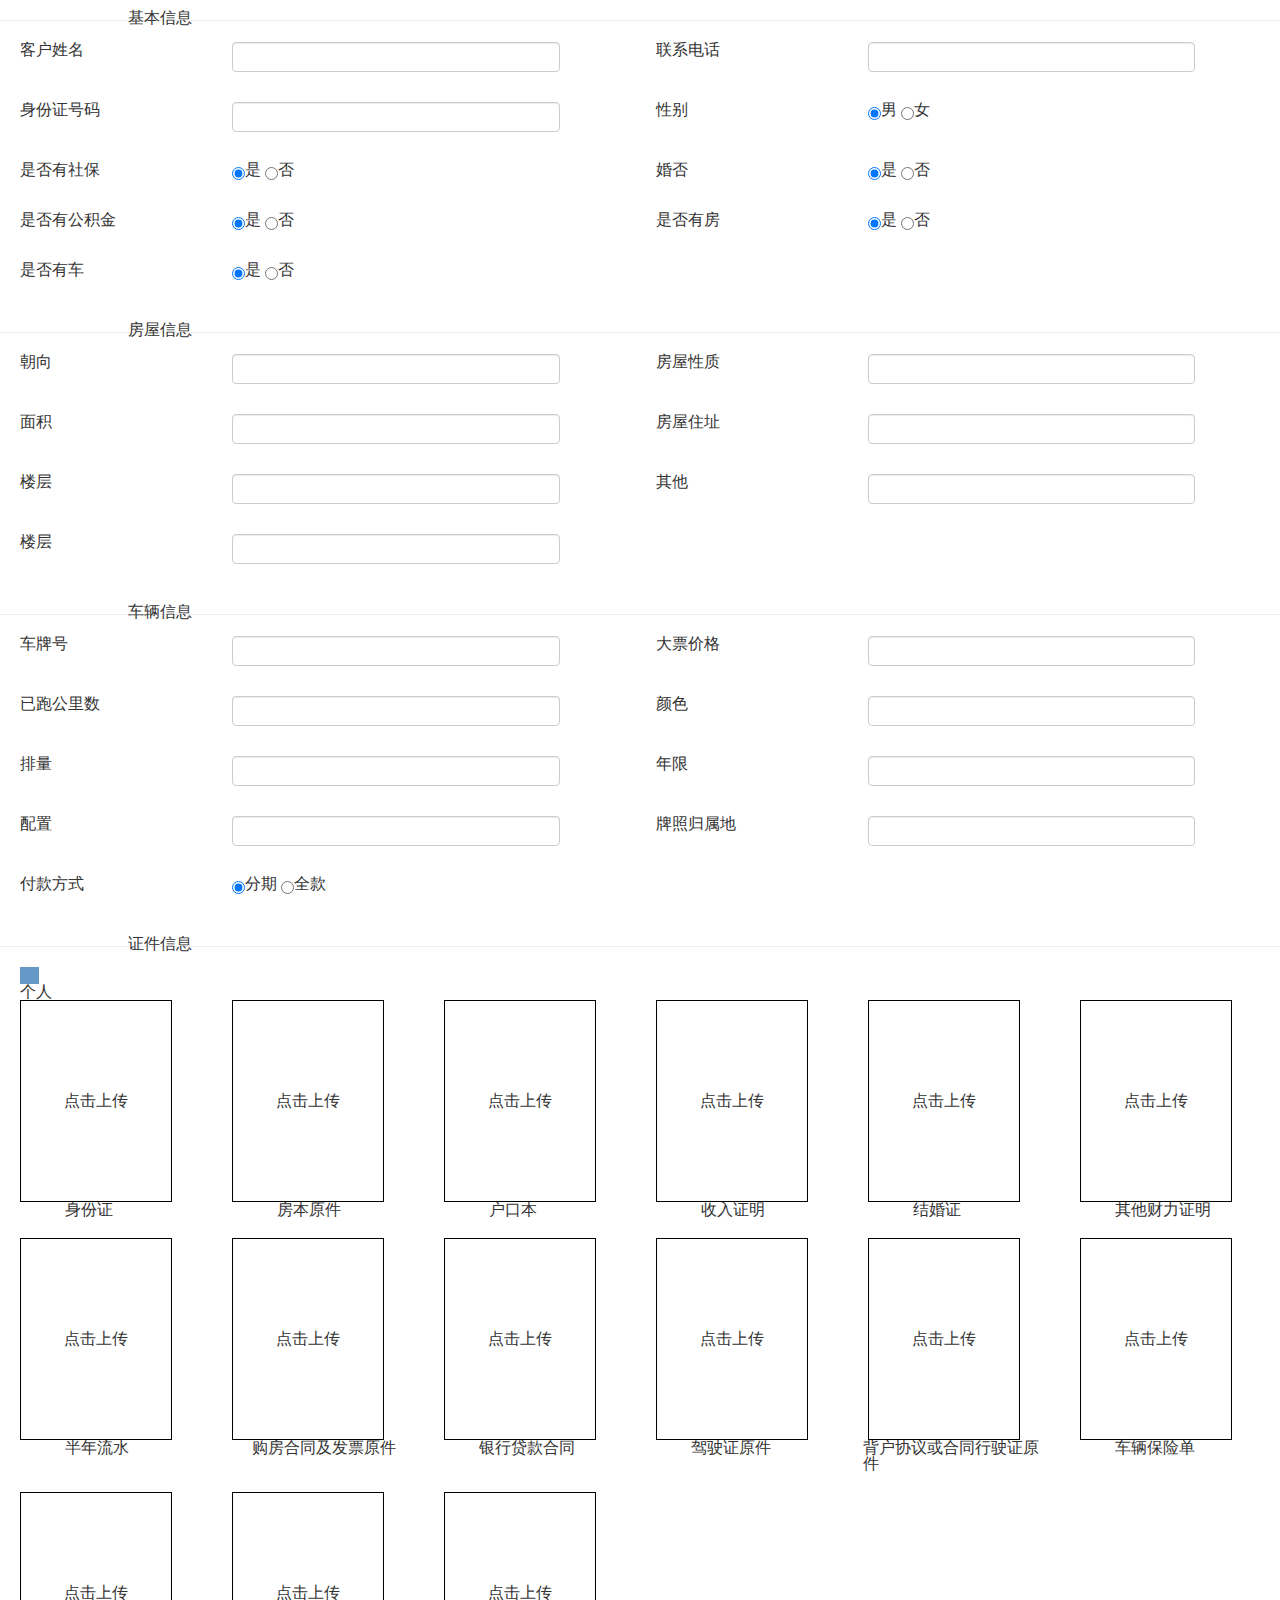
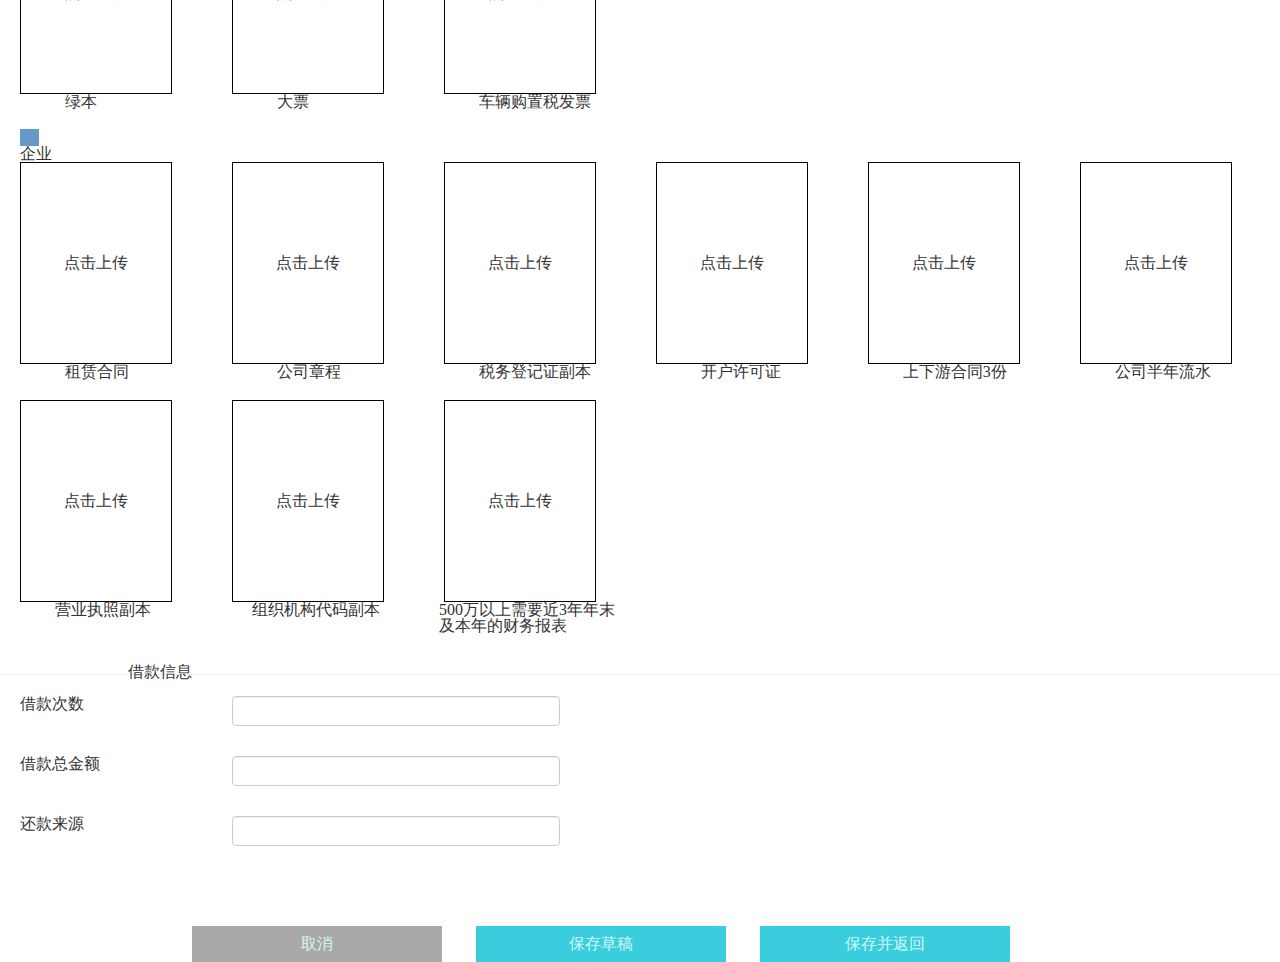
<file: src/customer-add.html>
<!DOCTYPE html>
<html lang="en">
<head>
    <meta charset="UTF-8">
    <title>添加/修改页面</title>
    <link href="css/bootstrap-combined.min.css" rel="stylesheet"/>
    <link rel="stylesheet" href="css/list.css"/>
</head>
<body>
    <div>
        <hr/>
        <span class="float-text"><b>基本信息</b></span>
    </div>
    <div class="container-fluid">
        <div class="row-fluid">
            <div class="span2">
                <label>客户姓名</label>
            </div>
            <div class="span4">
                <input class="bigwidth" type="text" />
            </div>
            <div class="span2">
                <label>联系电话</label>
            </div>
            <div class="span4">
                <input class="bigwidth" type="text" />
            </div>
        </div>
        <div class="row-fluid">
            <div class="span2">
                <label>身份证号码</label>
            </div>
            <div class="span4">
                <input class="bigwidth" type="text" />
            </div>
            <div class="span2">
                <label>性别</label>
            </div>
            <div class="span4">
                <input class="" name="sex" type="radio" value="" checked="checked"/>男
                <input class="" name="sex" type="radio" value=""/>女
            </div>
        </div>
        <div class="row-fluid">
            <div class="span2">
                <label>是否有社保</label>
            </div>
            <div class="span4">
                <input class="" name="security" type="radio" value="" checked="checked"/>是
                <input class="" name="security" type="radio" value="" />否
            </div>
            <div class="span2">
                <label>婚否</label>
            </div>
            <div class="span4">
                <input class="" name="marriage" type="radio" value="" checked="checked"/>是
                <input class="" name="marriage" type="radio" value=""/>否
            </div>
        </div>
        <div class="row-fluid">
            <div class="span2">
                <label>是否有公积金</label>
            </div>
            <div class="span4">
                <input class="" name="fund" type="radio" value="" checked="checked"/>是
                <input class="" name="fund" type="radio" value=""/>否
            </div>
            <div class="span2">
                <label>是否有房</label>
            </div>
            <div class="span4">
                <input class="" name="home" type="radio" value="" checked="checked"/>是
                <input class="" name="home" type="radio" value=""/>否
            </div>
        </div>
        <div class="row-fluid">
            <div class="span2">
                <label>是否有车</label>
            </div>
            <div class="span4">
                <input class="" name="car" type="radio" value="" checked="checked"/>是
                <input class="" name="car" type="radio" value=""/>否
            </div>
            <div class="span2">
            </div>
            <div class="span4">
            </div>
        </div>
    </div>
    <div>
        <hr/>
        <span class="float-text"><b>房屋信息</b></span>
    </div>
    <div class="container-fluid">
        <div class="row-fluid">
            <div class="span2">
                <label>朝向</label>
            </div>
            <div class="span4">
                <input class="bigwidth" type="text" />
            </div>
            <div class="span2">
                <label>房屋性质</label>
            </div>
            <div class="span4">
                <input class="bigwidth" type="text" />
            </div>
        </div>
        <div class="row-fluid">
            <div class="span2">
                <label>面积</label>
            </div>
            <div class="span4">
                <input class="bigwidth" type="text" />
            </div>
            <div class="span2">
                <label>房屋住址</label>
            </div>
            <div class="span4">
                <input class="bigwidth" type="text" />
            </div>
        </div>
        <div class="row-fluid">
            <div class="span2">
                <label>楼层</label>
            </div>
            <div class="span4">
                <input class="bigwidth" type="text" />
            </div>
            <div class="span2">
                <label>其他</label>
            </div>
            <div class="span4">
                <input class="bigwidth" type="text" />
            </div>
        </div>
        <div class="row-fluid">
            <div class="span2">
                <label>楼层</label>
            </div>
            <div class="span4">
                <input class="bigwidth" type="text" />
            </div>
            <div class="span2">
            </div>
            <div class="span4">
            </div>
        </div>
    </div>
    <div>
        <hr/>
        <span class="float-text"><b>车辆信息</b></span>
    </div>
    <div class="container-fluid">
        <div class="row-fluid">
            <div class="span2">
                <label>车牌号</label>
            </div>
            <div class="span4">
                <input class="bigwidth" type="text" />
            </div>
            <div class="span2">
                <label>大票价格</label>
            </div>
            <div class="span4">
                <input class="bigwidth" type="text" />
            </div>
        </div>
        <div class="row-fluid">
            <div class="span2">
                <label>已跑公里数</label>
            </div>
            <div class="span4">
                <input class="bigwidth" type="text" />
            </div>
            <div class="span2">
                <label>颜色</label>
            </div>
            <div class="span4">
                <input class="bigwidth" type="text" />
            </div>
        </div>
        <div class="row-fluid">
            <div class="span2">
                <label>排量</label>
            </div>
            <div class="span4">
                <input class="bigwidth" type="text" />
            </div>
            <div class="span2">
                <label>年限</label>
            </div>
            <div class="span4">
                <input class="bigwidth" type="text" />
            </div>
        </div>
        <div class="row-fluid">
            <div class="span2">
                <label>配置</label>
            </div>
            <div class="span4">
                <input class="bigwidth" type="text" />
            </div>
            <div class="span2">
                <label>牌照归属地</label>
            </div>
            <div class="span4">
                <input class="bigwidth" type="text" />
            </div>
        </div>
        <div class="row-fluid">
            <div class="span2">
                <label>付款方式</label>
            </div>
            <div class="span4">
                <input class="" name="payment" type="radio" value="" checked="checked"/>分期
                <input class="" name="payment" type="radio" value=""/>全款
            </div>
            <div class="span2">
            </div>
            <div class="span4">
            </div>
        </div>
    </div>
    <div>
        <hr/>
        <span class="float-text"><b>证件信息</b></span>
    </div>
    <div class="container-fluid">
        <span class="meetting-icon"></span><h4>个人</h4>
        <div class="row-fluid">
            <div class="span2">
                <div class="img-upload">
                    点击上传
                </div>
                <div class="img-info">身份证</div>
            </div>
            <div class="span2">
                <div class="img-upload">
                    点击上传
                </div>
                <div class="img-info">房本原件</div>
            </div>
            <div class="span2">
                <div class="img-upload">
                    点击上传
                </div>
                <div class="img-info">户口本</div>
            </div>
            <div class="span2">
                <div class="img-upload">
                    点击上传
                </div>
                <div class="img-info">收入证明</div>
            </div>
            <div class="span2">
                <div class="img-upload">
                    点击上传
                </div>
                <div class="img-info">结婚证</div>
            </div>
            <div class="span2">
                <div class="img-upload">
                    点击上传
                </div>
                <div class="img-info5">其他财力证明</div>
            </div>
        </div>

        <div class="row-fluid">
            <div class="span2">
                <div class="img-upload">
                    点击上传
                </div>
                <div class="img-info">半年流水</div>
            </div>
            <div class="span2">
                <div class="img-upload">
                    点击上传
                </div>
                <div class="img-info7">购房合同及发票原件</div>
            </div>
            <div class="span2">
                <div class="img-upload">
                    点击上传
                </div>
                <div class="img-info5">银行贷款合同</div>
            </div>
            <div class="span2">
                <div class="img-upload">
                    点击上传
                </div>
                <div class="img-info5">驾驶证原件</div>
            </div>
            <div class="span2">
                <div class="img-upload">
                    点击上传
                </div>
                <div class="img-info9">背户协议或合同行驶证原件</div>
            </div>
            <div class="span2">
                <div class="img-upload">
                    点击上传
                </div>
                <div class="img-info5">车辆保险单</div>
            </div>
        </div>

        <div class="row-fluid">
            <div class="span2">
                <div class="img-upload">
                    点击上传
                </div>
                <div class="img-info">绿本</div>
            </div>
            <div class="span2">
                <div class="img-upload">
                    点击上传
                </div>
                <div class="img-info">大票</div>
            </div>
            <div class="span2">
                <div class="img-upload">
                    点击上传
                </div>
                <div class="img-info5">车辆购置税发票</div>
            </div>
            <div class="span2">
                <div>

                </div>
                <div class="img-info"></div>
            </div>
            <div class="span2">
                <div >

                </div>
                <div class="img-info"></div>
            </div>
            <div class="span2">
                <div >

                </div>
                <div class="img-info"></div>
            </div>
        </div>
    </div>
    <div class="container-fluid">
        <span class="meetting-icon"></span><h4>企业</h4>
        <div class="row-fluid">
            <div class="span2">
                <div class="img-upload">
                    点击上传
                </div>
                <div class="img-info">租赁合同</div>
            </div>
            <div class="span2">
                <div class="img-upload">
                    点击上传
                </div>
                <div class="img-info">公司章程</div>
            </div>
            <div class="span2">
                <div class="img-upload">
                    点击上传
                </div>
                <div class="img-info5">税务登记证副本</div>
            </div>
            <div class="span2">
                <div class="img-upload">
                    点击上传
                </div>
                <div class="img-info">开户许可证</div>
            </div>
            <div class="span2">
                <div class="img-upload">
                    点击上传
                </div>
                <div class="img-info5">上下游合同3份</div>
            </div>
            <div class="span2">
                <div class="img-upload">
                    点击上传
                </div>
                <div class="img-info5">公司半年流水</div>
            </div>
        </div>
        <div class="row-fluid">
            <div class="span2">
                <div class="img-upload">
                    点击上传
                </div>
                <div class="img-info5">营业执照副本</div>
            </div>
            <div class="span2">
                <div class="img-upload">
                    点击上传
                </div>
                <div class="img-info7">组织机构代码副本</div>
            </div>
            <div class="span2">
                <div class="img-upload">
                    点击上传
                </div>
                <div class="img-info9">500万以上需要近3年年末及本年的财务报表</div>
            </div>
            <div class="span2">
                <div >
                </div>
                <div class="img-info"></div>
            </div>
            <div class="span2">
                <div  >
                </div>
                <div class="img-info"></div>
            </div>
            <div class="span2">
                <div >
                </div>
                <div class="img-info5"></div>
            </div>
        </div>
    </div>
    <div>
        <hr/>
        <span class="float-text"><b>借款信息</b></span>
    </div>
    <div class="container-fluid">
        <div class="row-fluid">
            <div class="span2">
                <label>借款次数</label>
            </div>
            <div class="span4">
                <input class="bigwidth" type="text" />
            </div>
            <div class="span2">
            </div>
            <div class="span4">
            </div>
        </div>
        <div class="row-fluid">
            <div class="span2">
                <label>借款总金额</label>
            </div>
            <div class="span4">
                <input class="bigwidth" type="text" />
            </div>
            <div class="span2">
            </div>
            <div class="span4">
            </div>
        </div>
        <div class="row-fluid">
            <div class="span2">
                <label>还款来源</label>
            </div>
            <div class="span4">
                <input class="bigwidth" type="text" />
            </div>
            <div class="span2">
            </div>
            <div class="span4">
            </div>
        </div>
    </div>
    <div class="pull-to-right">
        <input  class="add-button gray-button" type="button" value="取消"/>
        <input  class="add-button" type="button" value="保存草稿"/>
        <input  class="add-button" type="button" value="保存并返回"/>
    </div>
<script src="js/test.js"></script>
</body>
</html>
</file>
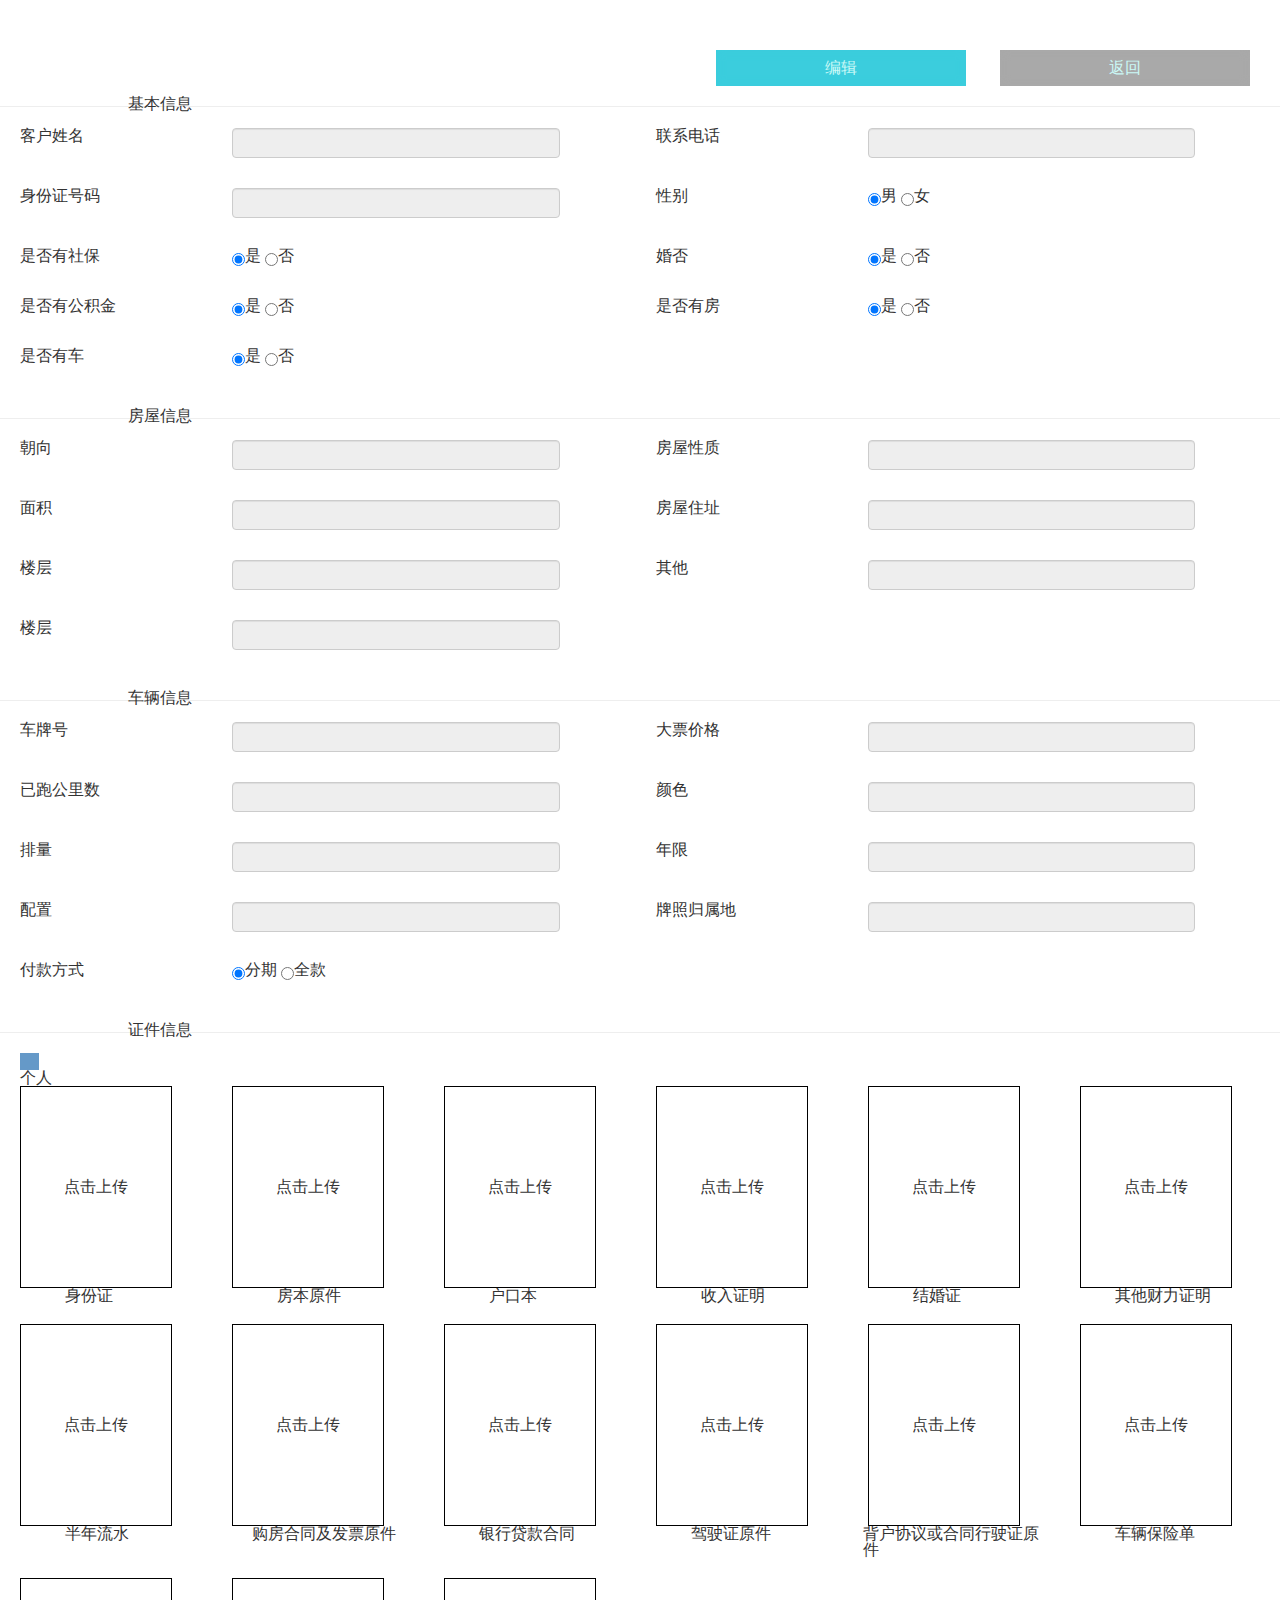
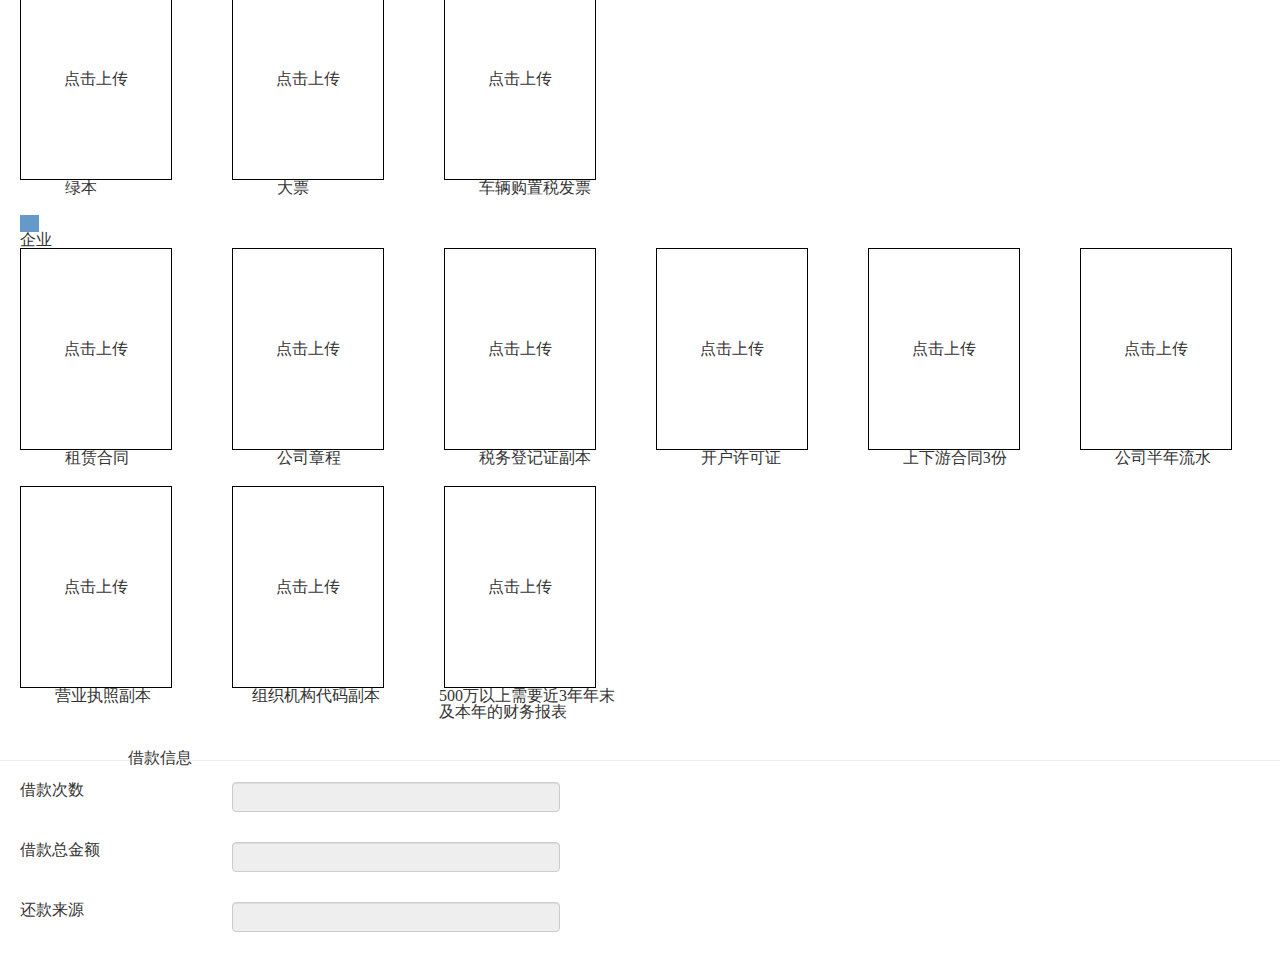
<file: src/customer-check.html>
<!DOCTYPE html>
<html lang="en">
<head>
    <meta charset="UTF-8">
    <title>查看</title>
    <link href="css/bootstrap-combined.min.css" rel="stylesheet"/>
    <link rel="stylesheet" href="css/list.css"/>
</head>
<body>
<div class="to-right">
    <input  class="add-button smallwidth" type="button" value="编辑"/>
    <input  class="add-button gray-button smallwidth" type="button" value="返回"/>
</div>
<div >
    <hr/>
    <span class="float-text"><b>基本信息</b></span>
</div>
<div class="container-fluid">
    <div class="row-fluid">
        <div class="span2">
            <label>客户姓名</label>
        </div>
        <div class="span4">
            <input class="bigwidth" type="text" readonly="readonly" />
        </div>
        <div class="span2">
            <label>联系电话</label>
        </div>
        <div class="span4">
            <input class="bigwidth" type="text" readonly="readonly" />
        </div>
    </div>
    <div class="row-fluid">
        <div class="span2">
            <label>身份证号码</label>
        </div>
        <div class="span4">
            <input class="bigwidth" type="text" readonly="readonly" />
        </div>
        <div class="span2">
            <label>性别</label>
        </div>
        <div class="span4">
            <input class="" name="sex" type="radio" value="" checked="checked"/>男
            <input class="" name="sex" type="radio" value=""/>女
        </div>
    </div>
    <div class="row-fluid">
        <div class="span2">
            <label>是否有社保</label>
        </div>
        <div class="span4">
            <input class="" name="security" type="radio" value="" checked="checked"/>是
            <input class="" name="security" type="radio" value="" />否
        </div>
        <div class="span2">
            <label>婚否</label>
        </div>
        <div class="span4">
            <input class="" name="marriage" type="radio" value="" checked="checked"/>是
            <input class="" name="marriage" type="radio" value=""/>否
        </div>
    </div>
    <div class="row-fluid">
        <div class="span2">
            <label>是否有公积金</label>
        </div>
        <div class="span4">
            <input class="" name="fund" type="radio" value="" checked="checked"/>是
            <input class="" name="fund" type="radio" value=""/>否
        </div>
        <div class="span2">
            <label>是否有房</label>
        </div>
        <div class="span4">
            <input class="" name="home" type="radio" value="" checked="checked"/>是
            <input class="" name="home" type="radio" value=""/>否
        </div>
    </div>
    <div class="row-fluid">
        <div class="span2">
            <label>是否有车</label>
        </div>
        <div class="span4">
            <input class="" name="car" type="radio" value="" checked="checked"/>是
            <input class="" name="car" type="radio" value=""/>否
        </div>
        <div class="span2">
        </div>
        <div class="span4">
        </div>
    </div>
</div>
<div>
    <hr/>
    <span class="float-text"><b>房屋信息</b></span>
</div>
<div class="container-fluid">
    <div class="row-fluid">
        <div class="span2">
            <label>朝向</label>
        </div>
        <div class="span4">
            <input class="bigwidth" type="text" readonly="readonly" />
        </div>
        <div class="span2">
            <label>房屋性质</label>
        </div>
        <div class="span4">
            <input class="bigwidth" type="text" readonly="readonly" />
        </div>
    </div>
    <div class="row-fluid">
        <div class="span2">
            <label>面积</label>
        </div>
        <div class="span4">
            <input class="bigwidth" type="text" readonly="readonly" />
        </div>
        <div class="span2">
            <label>房屋住址</label>
        </div>
        <div class="span4">
            <input class="bigwidth" type="text" readonly="readonly" />
        </div>
    </div>
    <div class="row-fluid">
        <div class="span2">
            <label>楼层</label>
        </div>
        <div class="span4">
            <input class="bigwidth" type="text" readonly="readonly" />
        </div>
        <div class="span2">
            <label>其他</label>
        </div>
        <div class="span4">
            <input class="bigwidth" type="text" readonly="readonly" />
        </div>
    </div>
    <div class="row-fluid">
        <div class="span2">
            <label>楼层</label>
        </div>
        <div class="span4">
            <input class="bigwidth" type="text" readonly="readonly" />
        </div>
        <div class="span2">
        </div>
        <div class="span4">
        </div>
    </div>
</div>
<div>
    <hr/>
    <span class="float-text"><b>车辆信息</b></span>
</div>
<div class="container-fluid">
    <div class="row-fluid">
        <div class="span2">
            <label>车牌号</label>
        </div>
        <div class="span4">
            <input class="bigwidth" type="text" readonly="readonly" />
        </div>
        <div class="span2">
            <label>大票价格</label>
        </div>
        <div class="span4">
            <input class="bigwidth" type="text" readonly="readonly" />
        </div>
    </div>
    <div class="row-fluid">
        <div class="span2">
            <label>已跑公里数</label>
        </div>
        <div class="span4">
            <input class="bigwidth" type="text" readonly="readonly" />
        </div>
        <div class="span2">
            <label>颜色</label>
        </div>
        <div class="span4">
            <input class="bigwidth" type="text" readonly="readonly" />
        </div>
    </div>
    <div class="row-fluid">
        <div class="span2">
            <label>排量</label>
        </div>
        <div class="span4">
            <input class="bigwidth" type="text" readonly="readonly" />
        </div>
        <div class="span2">
            <label>年限</label>
        </div>
        <div class="span4">
            <input class="bigwidth" type="text" readonly="readonly" />
        </div>
    </div>
    <div class="row-fluid">
        <div class="span2">
            <label>配置</label>
        </div>
        <div class="span4">
            <input class="bigwidth" type="text" readonly="readonly" />
        </div>
        <div class="span2">
            <label>牌照归属地</label>
        </div>
        <div class="span4">
            <input class="bigwidth" type="text" readonly="readonly" />
        </div>
    </div>
    <div class="row-fluid">
        <div class="span2">
            <label>付款方式</label>
        </div>
        <div class="span4">
            <input class="" name="payment" type="radio" value="" checked="checked"/>分期
            <input class="" name="payment" type="radio" value=""/>全款
        </div>
        <div class="span2">
        </div>
        <div class="span4">
        </div>
    </div>
</div>
<div>
    <hr/>
    <span class="float-text"><b>证件信息</b></span>
</div>
<div class="container-fluid">
    <span class="meetting-icon"></span><h4>个人</h4>
    <div class="row-fluid">
        <div class="span2">
            <div class="img-upload">
                点击上传
            </div>
            <div class="img-info">身份证</div>
        </div>
        <div class="span2">
            <div class="img-upload">
                点击上传
            </div>
            <div class="img-info">房本原件</div>
        </div>
        <div class="span2">
            <div class="img-upload">
                点击上传
            </div>
            <div class="img-info">户口本</div>
        </div>
        <div class="span2">
            <div class="img-upload">
                点击上传
            </div>
            <div class="img-info">收入证明</div>
        </div>
        <div class="span2">
            <div class="img-upload">
                点击上传
            </div>
            <div class="img-info">结婚证</div>
        </div>
        <div class="span2">
            <div class="img-upload">
                点击上传
            </div>
            <div class="img-info5">其他财力证明</div>
        </div>
    </div>

    <div class="row-fluid">
        <div class="span2">
            <div class="img-upload">
                点击上传
            </div>
            <div class="img-info">半年流水</div>
        </div>
        <div class="span2">
            <div class="img-upload">
                点击上传
            </div>
            <div class="img-info7">购房合同及发票原件</div>
        </div>
        <div class="span2">
            <div class="img-upload">
                点击上传
            </div>
            <div class="img-info5">银行贷款合同</div>
        </div>
        <div class="span2">
            <div class="img-upload">
                点击上传
            </div>
            <div class="img-info5">驾驶证原件</div>
        </div>
        <div class="span2">
            <div class="img-upload">
                点击上传
            </div>
            <div class="img-info9">背户协议或合同行驶证原件</div>
        </div>
        <div class="span2">
            <div class="img-upload">
                点击上传
            </div>
            <div class="img-info5">车辆保险单</div>
        </div>
    </div>

    <div class="row-fluid">
        <div class="span2">
            <div class="img-upload">
                点击上传
            </div>
            <div class="img-info">绿本</div>
        </div>
        <div class="span2">
            <div class="img-upload">
                点击上传
            </div>
            <div class="img-info">大票</div>
        </div>
        <div class="span2">
            <div class="img-upload">
                点击上传
            </div>
            <div class="img-info5">车辆购置税发票</div>
        </div>
        <div class="span2">
            <div>

            </div>
            <div class="img-info"></div>
        </div>
        <div class="span2">
            <div >

            </div>
            <div class="img-info"></div>
        </div>
        <div class="span2">
            <div >

            </div>
            <div class="img-info"></div>
        </div>
    </div>
</div>
<div class="container-fluid">
    <span class="meetting-icon"></span><h4>企业</h4>
    <div class="row-fluid">
        <div class="span2">
            <div class="img-upload">
                点击上传
            </div>
            <div class="img-info">租赁合同</div>
        </div>
        <div class="span2">
            <div class="img-upload">
                点击上传
            </div>
            <div class="img-info">公司章程</div>
        </div>
        <div class="span2">
            <div class="img-upload">
                点击上传
            </div>
            <div class="img-info5">税务登记证副本</div>
        </div>
        <div class="span2">
            <div class="img-upload">
                点击上传
            </div>
            <div class="img-info">开户许可证</div>
        </div>
        <div class="span2">
            <div class="img-upload">
                点击上传
            </div>
            <div class="img-info5">上下游合同3份</div>
        </div>
        <div class="span2">
            <div class="img-upload">
                点击上传
            </div>
            <div class="img-info5">公司半年流水</div>
        </div>
    </div>
    <div class="row-fluid">
        <div class="span2">
            <div class="img-upload">
                点击上传
            </div>
            <div class="img-info5">营业执照副本</div>
        </div>
        <div class="span2">
            <div class="img-upload">
                点击上传
            </div>
            <div class="img-info7">组织机构代码副本</div>
        </div>
        <div class="span2">
            <div class="img-upload">
                点击上传
            </div>
            <div class="img-info9">500万以上需要近3年年末及本年的财务报表</div>
        </div>
        <div class="span2">
            <div >
            </div>
            <div class="img-info"></div>
        </div>
        <div class="span2">
            <div  >
            </div>
            <div class="img-info"></div>
        </div>
        <div class="span2">
            <div >
            </div>
            <div class="img-info5"></div>
        </div>
    </div>
</div>
<div>
    <hr/>
    <span class="float-text"><b>借款信息</b></span>
</div>
<div class="container-fluid">
    <div class="row-fluid">
        <div class="span2">
            <label>借款次数</label>
        </div>
        <div class="span4">
            <input class="bigwidth" type="text" readonly="readonly" />
        </div>
        <div class="span2">
        </div>
        <div class="span4">
        </div>
    </div>
    <div class="row-fluid">
        <div class="span2">
            <label>借款总金额</label>
        </div>
        <div class="span4">
            <input class="bigwidth" type="text" readonly="readonly" />
        </div>
        <div class="span2">
        </div>
        <div class="span4">
        </div>
    </div>
    <div class="row-fluid">
        <div class="span2">
            <label>还款来源</label>
        </div>
        <div class="span4">
            <input class="bigwidth" type="text" readonly="readonly" />
        </div>
        <div class="span2">
        </div>
        <div class="span4">
        </div>
    </div>
</div>

<script src="js/test.js"></script>
</body>
</html>
</file>
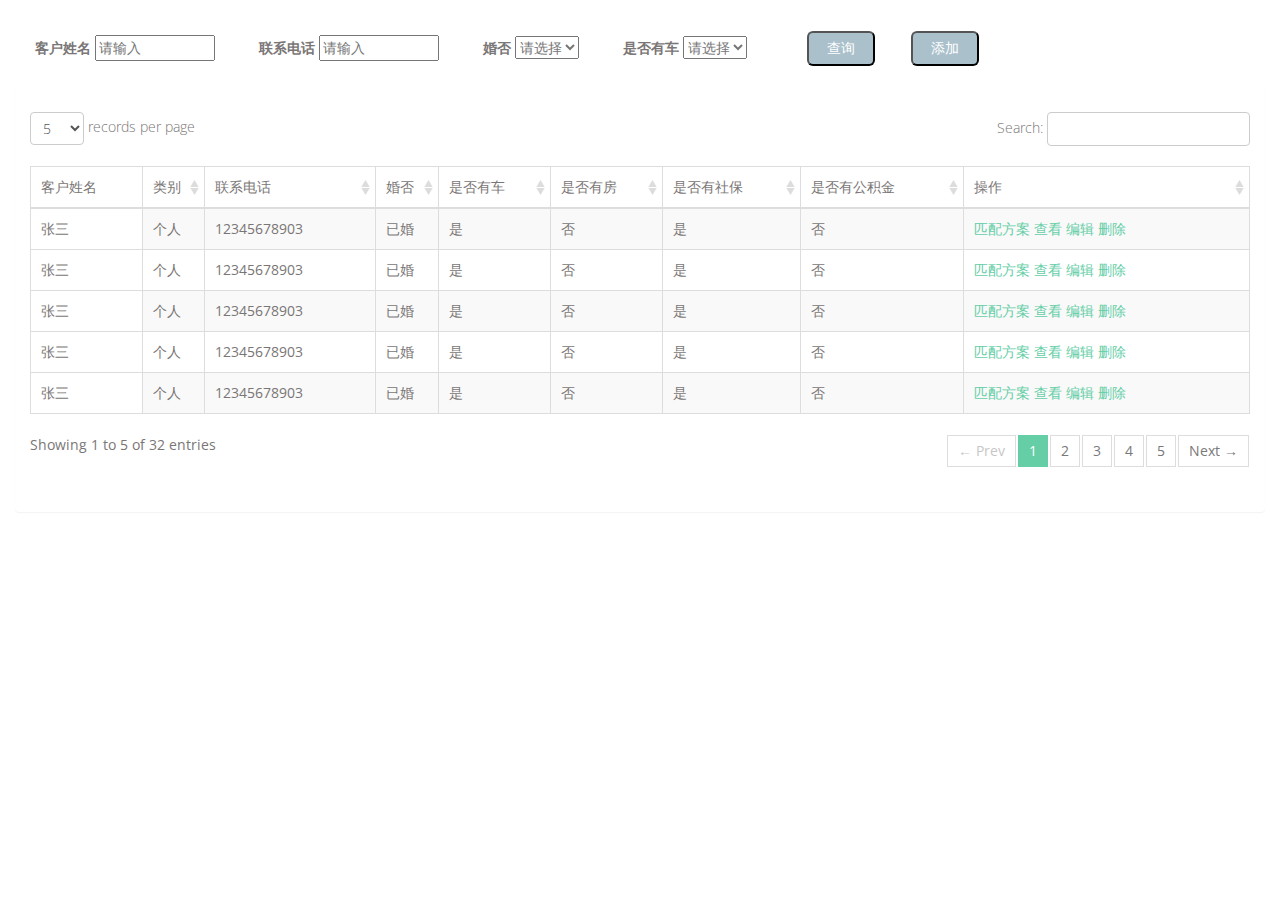
<file: src/customer-list.html>
<!DOCTYPE html>
<html lang="en">
<head>
    <meta charset="UTF-8">
    <title>列表页面</title>
    <link href="css/list.css" rel="stylesheet">
    <link href="css/style1.css" rel="stylesheet">
    <link href="css/style-responsive.css" rel="stylesheet">
    <link rel="stylesheet" href="js/data-tables/DT_bootstrap.css" />
</head>
<body >
<div class="wrapper">
    <span class="query-add">
        <label>客户姓名</label>
        <input class="smallwidth" type="text" placeholder="请输入"  />
    </span>
    <span class="query-add">
        <label>联系电话</label>
        <input class="smallwidth" type="text" placeholder="请输入" />
    </span>
    <span class="query-add">
        <label>婚否</label>
        <select>
            <option>请选择</option>
            <option>是</option>
            <option>否</option>
        </select>
    </span>
    <span class="query-add">
        <label>是否有车</label>
        <select>
            <option>请选择</option>
            <option>是</option>
            <option>否</option>
        </select>

    </span>
    <span class="query-add">
        <input class="query" type="button" value="查询"/>
        <input class="query" type="button" value="添加"/>
    </span>
    <div class="row">
        <div class="col-sm-12">
            <section class="panel">
                <div class="panel-body">
                    <div class="adv-table editable-table ">
                    </div>

                    <div class="space15"></div>
                    <table class="table table-striped table-hover table-bordered" id="editable-sample">
                        <thead>
                        <tr>
                            <th>客户姓名</th>
                            <th>类别</th>
                            <th>联系电话</th>
                            <th>婚否</th>
                            <th>是否有车</th>
                            <th>是否有房</th>
                            <th>是否有社保</th>
                            <th>是否有公积金</th>
                            <th>操作</th>
                        </tr>
                        </thead>
                        <tbody>
                        <tr class="">
                            <td>张三</td>
                            <td>个人</td>
                            <td>12345678903</td>
                            <td>已婚</td>
                            <td>是</td>
                            <td>否</td>
                            <td>是</td>
                            <td>否</td>
                            <td>
                                <div>
                                    <a>匹配方案</a>
                                    <a>查看</a>
                                    <a>编辑</a>
                                    <a href="#">删除</a>
                                </div>
                            </td>
                        </tr>
                        <tr class="">
                            <td>张三</td>
                            <td>个人</td>
                            <td>12345678903</td>
                            <td>已婚</td>
                            <td>是</td>
                            <td>否</td>
                            <td>是</td>
                            <td>否</td>
                            <td>
                                <div>
                                    <a>匹配方案</a>
                                    <a>查看</a>
                                    <a>编辑</a>
                                    <a href="#">删除</a>
                                </div>
                            </td>
                        </tr>
                        <tr class="">
                            <td>张三</td>
                            <td>个人</td>
                            <td>12345678903</td>
                            <td>已婚</td>
                            <td>是</td>
                            <td>否</td>
                            <td>是</td>
                            <td>否</td>
                            <td>
                                <div>
                                    <a>匹配方案</a>
                                    <a>查看</a>
                                    <a>编辑</a>
                                    <a href="#">删除</a>
                                </div>
                            </td>
                        </tr>
                        <tr class="">
                            <td>张三</td>
                            <td>个人</td>
                            <td>12345678903</td>
                            <td>已婚</td>
                            <td>是</td>
                            <td>否</td>
                            <td>是</td>
                            <td>否</td>
                            <td>
                                <div>
                                    <a>匹配方案</a>
                                    <a>查看</a>
                                    <a>编辑</a>
                                    <a href="#">删除</a>
                                </div>
                            </td>
                        </tr>
                        <tr class="">
                            <td>张三</td>
                            <td>个人</td>
                            <td>12345678903</td>
                            <td>已婚</td>
                            <td>是</td>
                            <td>否</td>
                            <td>是</td>
                            <td>否</td>
                            <td>
                                <div>
                                    <a>匹配方案</a>
                                    <a>查看</a>
                                    <a>编辑</a>
                                    <a href="#">删除</a>
                                </div>
                            </td>
                        </tr>
                        <tr class="">
                            <td>张三</td>
                            <td>个人</td>
                            <td>12345678903</td>
                            <td>已婚</td>
                            <td>是</td>
                            <td>否</td>
                            <td>是</td>
                            <td>否</td>
                            <td>
                                <div>
                                    <a>匹配方案</a>
                                    <a>查看</a>
                                    <a>编辑</a>
                                    <a href="#">删除</a>
                                </div>
                            </td>
                        </tr>
                        <tr class="">
                            <td>张三</td>
                            <td>个人</td>
                            <td>12345678903</td>
                            <td>已婚</td>
                            <td>是</td>
                            <td>否</td>
                            <td>是</td>
                            <td>否</td>
                            <td>
                                <div>
                                    <a>匹配方案</a>
                                    <a>查看</a>
                                    <a>编辑</a>
                                    <a href="#">删除</a>
                                </div>
                            </td>
                        </tr>
                        <tr class="">
                            <td>张三</td>
                            <td>个人</td>
                            <td>12345678903</td>
                            <td>已婚</td>
                            <td>是</td>
                            <td>否</td>
                            <td>是</td>
                            <td>否</td>
                            <td>
                                <div>
                                    <a>匹配方案</a>
                                    <a>查看</a>
                                    <a>编辑</a>
                                    <a href="#">删除</a>
                                </div>
                            </td>
                        </tr>
                        <tr class="">
                            <td>张三</td>
                            <td>个人</td>
                            <td>12345678903</td>
                            <td>已婚</td>
                            <td>是</td>
                            <td>否</td>
                            <td>是</td>
                            <td>否</td>
                            <td>
                                <div>
                                    <a>匹配方案</a>
                                    <a>查看</a>
                                    <a>编辑</a>
                                    <a href="#">删除</a>
                                </div>
                            </td>
                        </tr>
                        <tr class="">
                            <td>张三</td>
                            <td>个人</td>
                            <td>12345678903</td>
                            <td>已婚</td>
                            <td>是</td>
                            <td>否</td>
                            <td>是</td>
                            <td>否</td>
                            <td>
                                <div>
                                    <a>匹配方案</a>
                                    <a>查看</a>
                                    <a>编辑</a>
                                    <a href="#">删除</a>
                                </div>
                            </td>
                        </tr>
                        <tr class="">
                            <td>张三</td>
                            <td>个人</td>
                            <td>12345678903</td>
                            <td>已婚</td>
                            <td>是</td>
                            <td>否</td>
                            <td>是</td>
                            <td>否</td>
                            <td>
                                <div>
                                    <a>匹配方案</a>
                                    <a>查看</a>
                                    <a>编辑</a>
                                    <a href="#">删除</a>
                                </div>
                            </td>
                        </tr>
                        <tr class="">
                            <td>张三</td>
                            <td>个人</td>
                            <td>12345678903</td>
                            <td>已婚</td>
                            <td>是</td>
                            <td>否</td>
                            <td>是</td>
                            <td>否</td>
                            <td>
                                <div>
                                    <a>匹配方案</a>
                                    <a>查看</a>
                                    <a>编辑</a>
                                    <a href="#">删除</a>
                                </div>
                            </td>
                        </tr>
                        <tr class="">
                            <td>张三</td>
                            <td>个人</td>
                            <td>12345678903</td>
                            <td>已婚</td>
                            <td>是</td>
                            <td>否</td>
                            <td>是</td>
                            <td>否</td>
                            <td>
                                <div>
                                    <a>匹配方案</a>
                                    <a>查看</a>
                                    <a>编辑</a>
                                    <a href="#">删除</a>
                                </div>
                            </td>
                        </tr>
                        <tr class="">
                            <td>张三</td>
                            <td>个人</td>
                            <td>12345678903</td>
                            <td>已婚</td>
                            <td>是</td>
                            <td>否</td>
                            <td>是</td>
                            <td>否</td>
                            <td>
                                <div>
                                    <a>匹配方案</a>
                                    <a>查看</a>
                                    <a>编辑</a>
                                    <a href="#">删除</a>
                                </div>
                            </td>
                        </tr>
                        <tr class="">
                            <td>张三</td>
                            <td>个人</td>
                            <td>12345678903</td>
                            <td>已婚</td>
                            <td>是</td>
                            <td>否</td>
                            <td>是</td>
                            <td>否</td>
                            <td>
                                <div>
                                    <a>匹配方案</a>
                                    <a>查看</a>
                                    <a>编辑</a>
                                    <a href="#">删除</a>
                                </div>
                            </td>
                        </tr>
                        <tr class="">
                            <td>张三</td>
                            <td>个人</td>
                            <td>12345678903</td>
                            <td>已婚</td>
                            <td>是</td>
                            <td>否</td>
                            <td>是</td>
                            <td>否</td>
                            <td>
                                <div>
                                    <a>匹配方案</a>
                                    <a>查看</a>
                                    <a>编辑</a>
                                    <a href="#">删除</a>
                                </div>
                            </td>
                        </tr>
                        <tr class="">
                            <td>张三</td>
                            <td>个人</td>
                            <td>12345678903</td>
                            <td>已婚</td>
                            <td>是</td>
                            <td>否</td>
                            <td>是</td>
                            <td>否</td>
                            <td>
                                <div>
                                    <a>匹配方案</a>
                                    <a>查看</a>
                                    <a>编辑</a>
                                    <a href="#">删除</a>
                                </div>
                            </td>
                        </tr>
                        <tr class="">
                            <td>张三</td>
                            <td>个人</td>
                            <td>12345678903</td>
                            <td>已婚</td>
                            <td>是</td>
                            <td>否</td>
                            <td>是</td>
                            <td>否</td>
                            <td>
                                <div>
                                    <a>匹配方案</a>
                                    <a>查看</a>
                                    <a>编辑</a>
                                    <a href="#">删除</a>
                                </div>
                            </td>
                        </tr>
                        <tr class="">
                            <td>张三</td>
                            <td>个人</td>
                            <td>12345678903</td>
                            <td>已婚</td>
                            <td>是</td>
                            <td>否</td>
                            <td>是</td>
                            <td>否</td>
                            <td>
                                <div>
                                    <a>匹配方案</a>
                                    <a>查看</a>
                                    <a>编辑</a>
                                    <a href="#">删除</a>
                                </div>
                            </td>
                        </tr>
                        <tr class="">
                            <td>张三</td>
                            <td>个人</td>
                            <td>12345678903</td>
                            <td>已婚</td>
                            <td>是</td>
                            <td>否</td>
                            <td>是</td>
                            <td>否</td>
                            <td>
                                <div>
                                    <a>匹配方案</a>
                                    <a>查看</a>
                                    <a>编辑</a>
                                    <a href="#">删除</a>
                                </div>
                            </td>
                        </tr>
                        <tr class="">
                            <td>张三</td>
                            <td>个人</td>
                            <td>12345678903</td>
                            <td>已婚</td>
                            <td>是</td>
                            <td>否</td>
                            <td>是</td>
                            <td>否</td>
                            <td>
                                <div>
                                    <a>匹配方案</a>
                                    <a>查看</a>
                                    <a>编辑</a>
                                    <a href="#">删除</a>
                                </div>
                            </td>
                        </tr>
                        <tr class="">
                            <td>张三</td>
                            <td>个人</td>
                            <td>12345678903</td>
                            <td>已婚</td>
                            <td>是</td>
                            <td>否</td>
                            <td>是</td>
                            <td>否</td>
                            <td>
                                <div>
                                    <a>匹配方案</a>
                                    <a>查看</a>
                                    <a>编辑</a>
                                    <a href="#">删除</a>
                                </div>
                            </td>
                        </tr>
                        <tr class="">
                            <td>张三</td>
                            <td>个人</td>
                            <td>12345678903</td>
                            <td>已婚</td>
                            <td>是</td>
                            <td>否</td>
                            <td>是</td>
                            <td>否</td>
                            <td>
                                <div>
                                    <a>匹配方案</a>
                                    <a>查看</a>
                                    <a>编辑</a>
                                    <a href="#">删除</a>
                                </div>
                            </td>
                        </tr>
                        <tr class="">
                            <td>张三</td>
                            <td>个人</td>
                            <td>12345678903</td>
                            <td>已婚</td>
                            <td>是</td>
                            <td>否</td>
                            <td>是</td>
                            <td>否</td>
                            <td>
                                <div>
                                    <a>匹配方案</a>
                                    <a>查看</a>
                                    <a>编辑</a>
                                    <a href="#">删除</a>
                                </div>
                            </td>
                        </tr>
                        <tr class="">
                            <td>张三</td>
                            <td>个人</td>
                            <td>12345678903</td>
                            <td>已婚</td>
                            <td>是</td>
                            <td>否</td>
                            <td>是</td>
                            <td>否</td>
                            <td>
                                <div>
                                    <a>匹配方案</a>
                                    <a>查看</a>
                                    <a>编辑</a>
                                    <a href="#">删除</a>
                                </div>
                            </td>
                        </tr>
                        <tr class="">
                            <td>张三</td>
                            <td>个人</td>
                            <td>12345678903</td>
                            <td>已婚</td>
                            <td>是</td>
                            <td>否</td>
                            <td>是</td>
                            <td>否</td>
                            <td>
                                <div>
                                    <a>匹配方案</a>
                                    <a>查看</a>
                                    <a>编辑</a>
                                    <a href="#">删除</a>
                                </div>
                            </td>
                        </tr>
                        <tr class="">
                            <td>张三</td>
                            <td>个人</td>
                            <td>12345678903</td>
                            <td>已婚</td>
                            <td>是</td>
                            <td>否</td>
                            <td>是</td>
                            <td>否</td>
                            <td>
                                <div>
                                    <a>匹配方案</a>
                                    <a>查看</a>
                                    <a>编辑</a>
                                    <a href="#">删除</a>
                                </div>
                            </td>
                        </tr>
                        <tr class="">
                            <td>张三</td>
                            <td>个人</td>
                            <td>12345678903</td>
                            <td>已婚</td>
                            <td>是</td>
                            <td>否</td>
                            <td>是</td>
                            <td>否</td>
                            <td>
                                <div>
                                    <a>匹配方案</a>
                                    <a>查看</a>
                                    <a>编辑</a>
                                    <a href="#">删除</a>
                                </div>
                            </td>
                        </tr>
                        <tr class="">
                            <td>张三</td>
                            <td>个人</td>
                            <td>12345678903</td>
                            <td>已婚</td>
                            <td>是</td>
                            <td>否</td>
                            <td>是</td>
                            <td>否</td>
                            <td>
                                <div>
                                    <a>匹配方案</a>
                                    <a>查看</a>
                                    <a>编辑</a>
                                    <a href="#">删除</a>
                                </div>
                            </td>
                        </tr>
                        <tr class="">
                            <td>张三</td>
                            <td>个人</td>
                            <td>12345678903</td>
                            <td>已婚</td>
                            <td>是</td>
                            <td>否</td>
                            <td>是</td>
                            <td>否</td>
                            <td>
                                <div>
                                    <a>匹配方案</a>
                                    <a>查看</a>
                                    <a>编辑</a>
                                    <a href="#">删除</a>
                                </div>
                            </td>
                        </tr>
                        <tr class="">
                            <td>张三</td>
                            <td>个人</td>
                            <td>12345678903</td>
                            <td>已婚</td>
                            <td>是</td>
                            <td>否</td>
                            <td>是</td>
                            <td>否</td>
                            <td>
                                <div>
                                    <a>匹配方案</a>
                                    <a>查看</a>
                                    <a>编辑</a>
                                    <a href="#">删除</a>
                                </div>
                            </td>
                        </tr>
                        <tr class="">
                            <td>张三</td>
                            <td>个人</td>
                            <td>12345678903</td>
                            <td>已婚</td>
                            <td>是</td>
                            <td>否</td>
                            <td>是</td>
                            <td>否</td>
                            <td>
                                <div>
                                    <a>匹配方案</a>
                                    <a>查看</a>
                                    <a>编辑</a>
                                    <a href="#">删除</a>
                                </div>
                            </td>
                        </tr>
                        </tbody>
                    </table>
                </div>
            </section>
        </div>
    </div>
</div>

<!-- Placed js at the end of the document so the pages load faster -->
<script src="js/jquery-1.10.2.min.js"></script>
<script src="js/jquery-ui-1.9.2.custom.min.js"></script>
<script src="js/jquery-migrate-1.2.1.min.js"></script>
<script src="js/bootstrap.min.js"></script>
<script src="js/modernizr.min.js"></script>
<script src="js/jquery.nicescroll.js"></script>

<!--dynamic table-->
<script type="text/javascript" language="javascript" src="js/advanced-datatable/js/jquery.dataTables.js"></script>
<script type="text/javascript" src="js/data-tables/DT_bootstrap.js"></script>
<!--dynamic table initialization -->
<script src="js/editable-table.js"></script>
<!--common scripts for all pages-->
<script src="js/scripts.js"></script>
<script>
    jQuery(document).ready(function () {
        EditableTable.init();
    });
</script>
</body>
</html>
</file>
<file: rollingscreen/css/animations.css>
/* animation sets */

/* move from / to  */

.pt-page-moveToLeft {
	-webkit-animation: moveToLeft .6s ease both;
	animation: moveToLeft .6s ease both;
}

.pt-page-moveFromLeft {
	-webkit-animation: moveFromLeft .6s ease both;
	animation: moveFromLeft .6s ease both;
}

.pt-page-moveToRight {
	-webkit-animation: moveToRight .6s ease both;
	animation: moveToRight .6s ease both;
}

.pt-page-moveFromRight {
	-webkit-animation: moveFromRight .6s ease both;
	animation: moveFromRight .6s ease both;
}

.pt-page-moveToTop {
	-webkit-animation: moveToTop .6s ease both;
	animation: moveToTop .6s ease both;
}

.pt-page-moveFromTop {
	-webkit-animation: moveFromTop .6s ease both;
	animation: moveFromTop .6s ease both;
}

.pt-page-moveToBottom {
	-webkit-animation: moveToBottom .6s ease both;
	animation: moveToBottom .6s ease both;
}

.pt-page-moveFromBottom {
	-webkit-animation: moveFromBottom .6s ease both;
	animation: moveFromBottom .6s ease both;
}

/* fade */

.pt-page-fade {
	-webkit-animation: fade .7s ease both;
	animation: fade .7s ease both;
}

/* move from / to and fade */

.pt-page-moveToLeftFade {
	-webkit-animation: moveToLeftFade .7s ease both;
	animation: moveToLeftFade .7s ease both;
}

.pt-page-moveFromLeftFade {
	-webkit-animation: moveFromLeftFade .7s ease both;
	animation: moveFromLeftFade .7s ease both;
}

.pt-page-moveToRightFade {
	-webkit-animation: moveToRightFade .7s ease both;
	animation: moveToRightFade .7s ease both;
}

.pt-page-moveFromRightFade {
	-webkit-animation: moveFromRightFade .7s ease both;
	animation: moveFromRightFade .7s ease both;
}

.pt-page-moveToTopFade {
	-webkit-animation: moveToTopFade .7s ease both;
	animation: moveToTopFade .7s ease both;
}

.pt-page-moveFromTopFade {
	-webkit-animation: moveFromTopFade .7s ease both;
	animation: moveFromTopFade .7s ease both;
}

.pt-page-moveToBottomFade {
	-webkit-animation: moveToBottomFade .7s ease both;
	animation: moveToBottomFade .7s ease both;
}

.pt-page-moveFromBottomFade {
	-webkit-animation: moveFromBottomFade .7s ease both;
	animation: moveFromBottomFade .7s ease both;
}

/* move to with different easing */

.pt-page-moveToLeftEasing {
	-webkit-animation: moveToLeft .7s ease-in-out both;
	animation: moveToLeft .7s ease-in-out both;
}
.pt-page-moveToRightEasing {
	-webkit-animation: moveToRight .7s ease-in-out both;
	animation: moveToRight .7s ease-in-out both;
}
.pt-page-moveToTopEasing {
	-webkit-animation: moveToTop .7s ease-in-out both;
	animation: moveToTop .7s ease-in-out both;
}
.pt-page-moveToBottomEasing {
	-webkit-animation: moveToBottom .7s ease-in-out both;
	animation: moveToBottom .7s ease-in-out both;
}

/*  iconUp & circle */
.pt-page-moveIconUp {
	-webkit-animation: moveIconUp ease 1.5s both infinite;
	animation: moveToBottom ease 1.5s both infinite;
}

.pt-page-moveCircle {
	-webkit-animation: moveCircle ease-in-out 1.2s both;
	animation: moveCircle ease-in-out 1.2s both;
}


/********************************* keyframes **************************************/

/* move from / to  */

@-webkit-keyframes moveToLeft {
	from { }
	to { -webkit-transform: translateX(-100%); }
}
@keyframes moveToLeft {
	from { }
	to { -webkit-transform: translateX(-100%); transform: translateX(-100%); }
}

@-webkit-keyframes moveFromLeft {
	from { -webkit-transform: translateX(-100%); }
}
@keyframes moveFromLeft {
	from { -webkit-transform: translateX(-100%); transform: translateX(-100%); }
}

@-webkit-keyframes moveToRight { 
	from { }
	to { -webkit-transform: translateX(100%); }
}
@keyframes moveToRight { 
	from { }
	to { -webkit-transform: translateX(100%); transform: translateX(100%); }
}

@-webkit-keyframes moveFromRight {
	from { -webkit-transform: translateX(100%); }
}
@keyframes moveFromRight {
	from { -webkit-transform: translateX(100%); transform: translateX(100%); }
}

@-webkit-keyframes moveToTop {
	from { }
	to { -webkit-transform: translateY(-100%); }
}
@keyframes moveToTop {
	from { }
	to { -webkit-transform: translateY(-100%); transform: translateY(-100%); }
}

@-webkit-keyframes moveFromTop {
	from { -webkit-transform: translateY(-100%); }
}
@keyframes moveFromTop {
	from { -webkit-transform: translateY(-100%); transform: translateY(-100%); }
}

@-webkit-keyframes moveToBottom {
	from { }
	to { -webkit-transform: translateY(100%); }
}
@keyframes moveToBottom {
	from { }
	to { -webkit-transform: translateY(100%); transform: translateY(100%); }
}

@-webkit-keyframes moveFromBottom {
	from { -webkit-transform: translateY(100%); }
}
@keyframes moveFromBottom {
	from { -webkit-transform: translateY(100%); transform: translateY(100%); }
}

@-webkit-keyframes moveIconUp {
	0% { -webkit-transform: translateY(100%); opacity:0;}
	50% { -webkit-transform: translateY(0%); opacity:1;}
	100% { -webkit-transform: translateY(-100%); opacity:0;}
}
@keyframes moveIconUp {
	0% { -webkit-transform: translateY(100%); transform: translateY(100%); opacity:0;}
	50% { -webkit-transform: translateY(0%); transform: translateY(0%); opacity:1;}
	100% { -webkit-transform: translateY(-100%); transform: translateY(-100%); opacity:0;}
}

@-webkit-keyframes moveCircle {
	0% { -webkit-transform: translateY(-80%);-webkit-opacity:0.1;}
	5% { -webkit-transform: translateY(-80%);-webkit-opacity:0.3;}
	35% { -webkit-transform: translateY(10%);-webkit-opacity:1;}
	60% { -webkit-transform: translateY(-13%);}
	65% { -webkit-transform: translateY(-13%);}
	100% { -webkit-transform: translateY(0%);}
}

@keyframes moveCircle {
	0% { -webkit-transform: translateY(-80%);-webkit-opacity:0.1;
		transform: translateY(-80%);opacity:0.1;}
	5% { -webkit-transform: translateY(-80%);-webkit-opacity:0.3;
		transform: translateY(-80%);opacity:0.3;}
	35% { -webkit-transform: translateY(10%);-webkit-opacity:1;
		transform: translateY(10%);opacity:1;}
	60% { -webkit-transform: translateY(-13%);transform: translateY(-13%);}
	65% { -webkit-transform: translateY(-13%);transform: translateY(-13%);}
	100% { -webkit-transform: translateY(0%);transform: translateY(0%);}
}

/* fade */

@-webkit-keyframes fade {
	from { }
	to { opacity: 0.3; }
}
@keyframes fade {
	from { }
	to { opacity: 0.3; }
}

/* move from / to and fade */

@-webkit-keyframes moveToLeftFade {
	from { }
	to { opacity: 0.3; -webkit-transform: translateX(-100%); }
}
@keyframes moveToLeftFade {
	from { }
	to { opacity: 0.3; -webkit-transform: translateX(-100%); transform: translateX(-100%); }
}

@-webkit-keyframes moveFromLeftFade {
	from { opacity: 0.3; -webkit-transform: translateX(-100%); }
}
@keyframes moveFromLeftFade {
	from { opacity: 0.3; -webkit-transform: translateX(-100%); transform: translateX(-100%); }
}

@-webkit-keyframes moveToRightFade {
	from { }
	to { opacity: 0.3; -webkit-transform: translateX(100%); }
}
@keyframes moveToRightFade {
	from { }
	to { opacity: 0.3; -webkit-transform: translateX(100%); transform: translateX(100%); }
}

@-webkit-keyframes moveFromRightFade {
	from { opacity: 0.3; -webkit-transform: translateX(100%); }
}
@keyframes moveFromRightFade {
	from { opacity: 0.3; -webkit-transform: translateX(100%); transform: translateX(100%); }
}

@-webkit-keyframes moveToTopFade {
	from { }
	to { opacity: 0.3; -webkit-transform: translateY(-100%); }
}
@keyframes moveToTopFade {
	from { }
	to { opacity: 0.3; -webkit-transform: translateY(-100%); transform: translateY(-100%); }
}

@-webkit-keyframes moveFromTopFade {
	from { opacity: 0.3; -webkit-transform: translateY(-100%); }
}
@keyframes moveFromTopFade {
	from { opacity: 0.3; -webkit-transform: translateY(-100%); transform: translateY(-100%); }
}

@-webkit-keyframes moveToBottomFade {
	from { }
	to { opacity: 0.3; -webkit-transform: translateY(100%); }
}
@keyframes moveToBottomFade {
	from { }
	to { opacity: 0.3; -webkit-transform: translateY(100%); transform: translateY(100%); }
}

@-webkit-keyframes moveFromBottomFade {
	from { opacity: 0.3; -webkit-transform: translateY(100%); }
}
@keyframes moveFromBottomFade {
	from { opacity: 0.3; -webkit-transform: translateY(100%); transform: translateY(100%); }
}

/* scale and fade */

.pt-page-scaleDown {
	-webkit-animation: scaleDown .7s ease both;
	animation: scaleDown .7s ease both;
}

.pt-page-scaleUp {
	-webkit-animation: scaleUp .7s ease both;
	animation: scaleUp .7s ease both;
}

.pt-page-scaleUpDown {
	-webkit-animation: scaleUpDown .5s ease both;
	animation: scaleUpDown .5s ease both;
}

.pt-page-scaleDownUp {
	-webkit-animation: scaleDownUp .5s ease both;
	animation: scaleDownUp .5s ease both;
}

.pt-page-scaleDownCenter {
	-webkit-animation: scaleDownCenter .4s ease-in both;
	animation: scaleDownCenter .4s ease-in both;
}

.pt-page-scaleUpCenter {
	-webkit-animation: scaleUpCenter .4s ease-out both;
	animation: scaleUpCenter .4s ease-out both;
}

/********************************* keyframes **************************************/

/* scale and fade */

@-webkit-keyframes scaleDown {
	from { }
	to { opacity: 0; -webkit-transform: scale(.8); }
}
@keyframes scaleDown {
	from { }
	to { opacity: 0; -webkit-transform: scale(.8); transform: scale(.8); }
}

@-webkit-keyframes scaleUp {
	from { opacity: 0; -webkit-transform: scale(.8); }
}
@keyframes scaleUp {
	from { opacity: 0; -webkit-transform: scale(.8); transform: scale(.8); }
}

@-webkit-keyframes scaleUpDown {
	from { opacity: 0; -webkit-transform: scale(1.2); }
}
@keyframes scaleUpDown {
	from { opacity: 0; -webkit-transform: scale(1.2); transform: scale(1.2); }
}

@-webkit-keyframes scaleDownUp {
	from { }
	to { opacity: 0; -webkit-transform: scale(1.2); }
}
@keyframes scaleDownUp {
	from { }
	to { opacity: 0; -webkit-transform: scale(1.2); transform: scale(1.2); }
}

@-webkit-keyframes scaleDownCenter {
	from { }
	to { opacity: 0; -webkit-transform: scale(.7); }
}
@keyframes scaleDownCenter {
	from { }
	to { opacity: 0; -webkit-transform: scale(.7); transform: scale(.7); }
}

@-webkit-keyframes scaleUpCenter {
	from { opacity: 0; -webkit-transform: scale(.7); }
}
@keyframes scaleUpCenter {
	from { opacity: 0; -webkit-transform: scale(.7); transform: scale(.7); }
}

/* rotate sides first and scale */

.pt-page-rotateRightSideFirst {
	-webkit-transform-origin: 0% 50%;
	transform-origin: 0% 50%;
	-webkit-animation: rotateRightSideFirst .8s both ease-in;
	animation: rotateRightSideFirst .8s both ease-in;
}
.pt-page-rotateLeftSideFirst {
	-webkit-transform-origin: 100% 50%;
	transform-origin: 100% 50%;
	-webkit-animation: rotateLeftSideFirst .8s both ease-in;
	animation: rotateLeftSideFirst .8s both ease-in;
}
.pt-page-rotateTopSideFirst {
	-webkit-transform-origin: 50% 100%;
	transform-origin: 50% 100%;
	-webkit-animation: rotateTopSideFirst .8s both ease-in;
	animation: rotateTopSideFirst .8s both ease-in;
}
.pt-page-rotateBottomSideFirst {
	-webkit-transform-origin: 50% 0%;
	transform-origin: 50% 0%;
	-webkit-animation: rotateBottomSideFirst .8s both ease-in;
	animation: rotateBottomSideFirst .8s both ease-in;
}

/* flip */

.pt-page-flipOutRight {
	-webkit-transform-origin: 50% 50%;
	transform-origin: 50% 50%;
	-webkit-animation: flipOutRight .5s both ease-in;
	animation: flipOutRight .5s both ease-in;
}
.pt-page-flipInLeft {
	-webkit-transform-origin: 50% 50%;
	transform-origin: 50% 50%;
	-webkit-animation: flipInLeft .5s both ease-out;
	animation: flipInLeft .5s both ease-out;
}
.pt-page-flipOutLeft {
	-webkit-transform-origin: 50% 50%;
	transform-origin: 50% 50%;
	-webkit-animation: flipOutLeft .5s both ease-in;
	animation: flipOutLeft .5s both ease-in;
}
.pt-page-flipInRight {
	-webkit-transform-origin: 50% 50%;
	transform-origin: 50% 50%;
	-webkit-animation: flipInRight .5s both ease-out;
	animation: flipInRight .5s both ease-out;
}
.pt-page-flipOutTop {
	-webkit-transform-origin: 50% 50%;
	transform-origin: 50% 50%;
	-webkit-animation: flipOutTop .5s both ease-in;
	animation: flipOutTop .5s both ease-in;
}
.pt-page-flipInBottom {
	-webkit-transform-origin: 50% 50%;
	transform-origin: 50% 50%;
	-webkit-animation: flipInBottom .5s both ease-out;
	animation: flipInBottom .5s both ease-out;
}
.pt-page-flipOutBottom {
	-webkit-transform-origin: 50% 50%;
	transform-origin: 50% 50%;
	-webkit-animation: flipOutBottom .5s both ease-in;
	animation: flipOutBottom .5s both ease-in;
}
.pt-page-flipInTop {
	-webkit-transform-origin: 50% 50%;
	transform-origin: 50% 50%;
	-webkit-animation: flipInTop .5s both ease-out;
	animation: flipInTop .5s both ease-out;
}

/* rotate fall */

.pt-page-rotateFall {
	-webkit-transform-origin: 0% 0%;
	transform-origin: 0% 0%;
	-webkit-animation: rotateFall 1s both ease-in;
	animation: rotateFall 1s both ease-in;
}

/* rotate newspaper */
.pt-page-rotateOutNewspaper {
	-webkit-transform-origin: 50% 50%;
	transform-origin: 50% 50%;
	-webkit-animation: rotateOutNewspaper .5s both ease-in;
	animation: rotateOutNewspaper .5s both ease-in;
}
.pt-page-rotateInNewspaper {
	-webkit-transform-origin: 50% 50%;
	transform-origin: 50% 50%;
	-webkit-animation: rotateInNewspaper .5s both ease-out;
	animation: rotateInNewspaper .5s both ease-out;
}

/* push */
.pt-page-rotatePushLeft {
	-webkit-transform-origin: 0% 50%;
	transform-origin: 0% 50%;
	-webkit-animation: rotatePushLeft .8s both ease;
	animation: rotatePushLeft .8s both ease;
}
.pt-page-rotatePushRight {
	-webkit-transform-origin: 100% 50%;
	transform-origin: 100% 50%;
	-webkit-animation: rotatePushRight .8s both ease;
	animation: rotatePushRight .8s both ease;
}
.pt-page-rotatePushTop {
	-webkit-transform-origin: 50% 0%;
	transform-origin: 50% 0%;
	-webkit-animation: rotatePushTop .8s both ease;
	animation: rotatePushTop .8s both ease;
}
.pt-page-rotatePushBottom {
	-webkit-transform-origin: 50% 100%;
	transform-origin: 50% 100%;
	-webkit-animation: rotatePushBottom .8s both ease;
	animation: rotatePushBottom .8s both ease;
}

/* pull */
.pt-page-rotatePullRight {
	-webkit-transform-origin: 100% 50%;
	transform-origin: 100% 50%;
	-webkit-animation: rotatePullRight .5s both ease;
	animation: rotatePullRight .5s both ease;
}
.pt-page-rotatePullLeft {
	-webkit-transform-origin: 0% 50%;
	transform-origin: 0% 50%;
	-webkit-animation: rotatePullLeft .5s both ease;
	animation: rotatePullLeft .5s both ease;
}
.pt-page-rotatePullTop {
	-webkit-transform-origin: 50% 0%;
	transform-origin: 50% 0%;
	-webkit-animation: rotatePullTop .5s both ease;
	animation: rotatePullTop .5s both ease;
}
.pt-page-rotatePullBottom {
	-webkit-transform-origin: 50% 100%;
	transform-origin: 50% 100%;
	-webkit-animation: rotatePullBottom .5s both ease;
	animation: rotatePullBottom .5s both ease;
}

/* fold */
.pt-page-rotateFoldRight {
	-webkit-transform-origin: 0% 50%;
	transform-origin: 0% 50%;
	-webkit-animation: rotateFoldRight .7s both ease;
	animation: rotateFoldRight .7s both ease;
}
.pt-page-rotateFoldLeft {
	-webkit-transform-origin: 100% 50%;
	transform-origin: 100% 50%;
	-webkit-animation: rotateFoldLeft .7s both ease;
	animation: rotateFoldLeft .7s both ease;
}
.pt-page-rotateFoldTop {
	-webkit-transform-origin: 50% 100%;
	transform-origin: 50% 100%;
	-webkit-animation: rotateFoldTop .7s both ease;
	animation: rotateFoldTop .7s both ease;
}
.pt-page-rotateFoldBottom {
	-webkit-transform-origin: 50% 0%;
	transform-origin: 50% 0%;
	-webkit-animation: rotateFoldBottom .7s both ease;
	animation: rotateFoldBottom .7s both ease;
}

/* unfold */
.pt-page-rotateUnfoldLeft {
	-webkit-transform-origin: 100% 50%;
	transform-origin: 100% 50%;
	-webkit-animation: rotateUnfoldLeft .7s both ease;
	animation: rotateUnfoldLeft .7s both ease;
}
.pt-page-rotateUnfoldRight {
	-webkit-transform-origin: 0% 50%;
	transform-origin: 0% 50%;
	-webkit-animation: rotateUnfoldRight .7s both ease;
	animation: rotateUnfoldRight .7s both ease;
}
.pt-page-rotateUnfoldTop {
	-webkit-transform-origin: 50% 100%;
	transform-origin: 50% 100%;
	-webkit-animation: rotateUnfoldTop .7s both ease;
	animation: rotateUnfoldTop .7s both ease;
}
.pt-page-rotateUnfoldBottom {
	-webkit-transform-origin: 50% 0%;
	transform-origin: 50% 0%;
	-webkit-animation: rotateUnfoldBottom .7s both ease;
	animation: rotateUnfoldBottom .7s both ease;
}

/* room walls */
.pt-page-rotateRoomLeftOut {
	-webkit-transform-origin: 100% 50%;
	transform-origin: 100% 50%;
	-webkit-animation: rotateRoomLeftOut .8s both ease;
	animation: rotateRoomLeftOut .8s both ease;
}
.pt-page-rotateRoomLeftIn {
	-webkit-transform-origin: 0% 50%;
	transform-origin: 0% 50%;
	-webkit-animation: rotateRoomLeftIn .8s both ease;
	animation: rotateRoomLeftIn .8s both ease;
}
.pt-page-rotateRoomRightOut {
	-webkit-transform-origin: 0% 50%;
	transform-origin: 0% 50%;
	-webkit-animation: rotateRoomRightOut .8s both ease;
	animation: rotateRoomRightOut .8s both ease;
}
.pt-page-rotateRoomRightIn {
	-webkit-transform-origin: 100% 50%;
	transform-origin: 100% 50%;
	-webkit-animation: rotateRoomRightIn .8s both ease;
	animation: rotateRoomRightIn .8s both ease;
}
.pt-page-rotateRoomTopOut {
	-webkit-transform-origin: 50% 100%;
	transform-origin: 50% 100%;
	-webkit-animation: rotateRoomTopOut .8s both ease;
	animation: rotateRoomTopOut .8s both ease;
}
.pt-page-rotateRoomTopIn {
	-webkit-transform-origin: 50% 0%;
	transform-origin: 50% 0%;
	-webkit-animation: rotateRoomTopIn .8s both ease;
	animation: rotateRoomTopIn .8s both ease;
}
.pt-page-rotateRoomBottomOut {
	-webkit-transform-origin: 50% 0%;
	transform-origin: 50% 0%;
	-webkit-animation: rotateRoomBottomOut .8s both ease;
	animation: rotateRoomBottomOut .8s both ease;
}
.pt-page-rotateRoomBottomIn {
	-webkit-transform-origin: 50% 100%;
	transform-origin: 50% 100%;
	-webkit-animation: rotateRoomBottomIn .8s both ease;
	animation: rotateRoomBottomIn .8s both ease;
}

/* cube */
.pt-page-rotateCubeLeftOut {
	-webkit-transform-origin: 100% 50%;
	transform-origin: 100% 50%;
	-webkit-animation: rotateCubeLeftOut .6s both ease-in;
	animation: rotateCubeLeftOut .6s both ease-in;
}
.pt-page-rotateCubeLeftIn {
	-webkit-transform-origin: 0% 50%;
	transform-origin: 0% 50%;
	-webkit-animation: rotateCubeLeftIn .6s both ease-in;
	animation: rotateCubeLeftIn .6s both ease-in;
}
.pt-page-rotateCubeRightOut {
	-webkit-transform-origin: 0% 50%;
	transform-origin: 0% 50%;
	-webkit-animation: rotateCubeRightOut .6s both ease-in;
	animation: rotateCubeRightOut .6s both ease-in;
}
.pt-page-rotateCubeRightIn {
	-webkit-transform-origin: 100% 50%;
	transform-origin: 100% 50%;
	-webkit-animation: rotateCubeRightIn .6s both ease-in;
	animation: rotateCubeRightIn .6s both ease-in;
}
.pt-page-rotateCubeTopOut {
	-webkit-transform-origin: 50% 100%;
	transform-origin: 50% 100%;
	-webkit-animation: rotateCubeTopOut .6s both ease-in;
	animation: rotateCubeTopOut .6s both ease-in;
}
.pt-page-rotateCubeTopIn {
	-webkit-transform-origin: 50% 0%;
	transform-origin: 50% 0%;
	-webkit-animation: rotateCubeTopIn .6s both ease-in;
	animation: rotateCubeTopIn .6s both ease-in;
}
.pt-page-rotateCubeBottomOut {
	-webkit-transform-origin: 50% 0%;
	transform-origin: 50% 0%;
	-webkit-animation: rotateCubeBottomOut .6s both ease-in;
	animation: rotateCubeBottomOut .6s both ease-in;
}
.pt-page-rotateCubeBottomIn {
	-webkit-transform-origin: 50% 100%;
	transform-origin: 50% 100%;
	-webkit-animation: rotateCubeBottomIn .6s both ease-in;
	animation: rotateCubeBottomIn .6s both ease-in;
}

/* carousel */
.pt-page-rotateCarouselLeftOut {
	-webkit-transform-origin: 100% 50%;
	transform-origin: 100% 50%;
	-webkit-animation: rotateCarouselLeftOut .8s both ease;
	animation: rotateCarouselLeftOut .8s both ease;
}
.pt-page-rotateCarouselLeftIn {
	-webkit-transform-origin: 0% 50%;
	transform-origin: 0% 50%;
	-webkit-animation: rotateCarouselLeftIn .8s both ease;
	animation: rotateCarouselLeftIn .8s both ease;
}
.pt-page-rotateCarouselRightOut {
	-webkit-transform-origin: 0% 50%;
	transform-origin: 0% 50%;
	-webkit-animation: rotateCarouselRightOut .8s both ease;
	animation: rotateCarouselRightOut .8s both ease;
}
.pt-page-rotateCarouselRightIn {
	-webkit-transform-origin: 100% 50%;
	transform-origin: 100% 50%;
	-webkit-animation: rotateCarouselRightIn .8s both ease;
	animation: rotateCarouselRightIn .8s both ease;
}
.pt-page-rotateCarouselTopOut {
	-webkit-transform-origin: 50% 100%;
	transform-origin: 50% 100%;
	-webkit-animation: rotateCarouselTopOut .8s both ease;
	animation: rotateCarouselTopOut .8s both ease;
}
.pt-page-rotateCarouselTopIn {
	-webkit-transform-origin: 50% 0%;
	transform-origin: 50% 0%;
	-webkit-animation: rotateCarouselTopIn .8s both ease;
	animation: rotateCarouselTopIn .8s both ease;
}
.pt-page-rotateCarouselBottomOut {
	-webkit-transform-origin: 50% 0%;
	transform-origin: 50% 0%;
	-webkit-animation: rotateCarouselBottomOut .8s both ease;
	animation: rotateCarouselBottomOut .8s both ease;
}
.pt-page-rotateCarouselBottomIn {
	-webkit-transform-origin: 50% 100%;
	transform-origin: 50% 100%;
	-webkit-animation: rotateCarouselBottomIn .8s both ease;
	animation: rotateCarouselBottomIn .8s both ease;
}

/* sides */
.pt-page-rotateSidesOut {
	-webkit-transform-origin: -50% 50%;
	transform-origin: -50% 50%;
	-webkit-animation: rotateSidesOut .5s both ease-in;
	animation: rotateSidesOut .5s both ease-in;
}
.pt-page-rotateSidesIn {
	-webkit-transform-origin: 150% 50%;
	transform-origin: 150% 50%;
	-webkit-animation: rotateSidesIn .5s both ease-out;
	animation: rotateSidesIn .5s both ease-out;
}

/* slide */
.pt-page-rotateSlideOut {
	-webkit-animation: rotateSlideOut 1s both ease;
	animation: rotateSlideOut 1s both ease;
}
.pt-page-rotateSlideIn {
	-webkit-animation: rotateSlideIn 1s both ease;
	animation: rotateSlideIn 1s both ease;
}

/********************************* keyframes **************************************/

/* rotate sides first and scale */

@-webkit-keyframes rotateRightSideFirst {
	0% { }
	40% { -webkit-transform: rotateY(15deg); opacity: .8; -webkit-animation-timing-function: ease-out; }
	100% { -webkit-transform: scale(0.8) translateZ(-200px); opacity:0; }
}
@keyframes rotateRightSideFirst {
	0% { }
	40% { -webkit-transform: rotateY(15deg); transform: rotateY(15deg); opacity: .8; -webkit-animation-timing-function: ease-out; animation-timing-function: ease-out; }
	100% { -webkit-transform: scale(0.8) translateZ(-200px); transform: scale(0.8) translateZ(-200px); opacity:0; }
}

@-webkit-keyframes rotateLeftSideFirst {
	0% { }
	40% { -webkit-transform: rotateY(-15deg); opacity: .8; -webkit-animation-timing-function: ease-out; }
	100% { -webkit-transform: scale(0.8) translateZ(-200px); opacity:0; }
}
@keyframes rotateLeftSideFirst {
	0% { }
	40% { -webkit-transform: rotateY(-15deg); transform: rotateY(-15deg); opacity: .8; -webkit-animation-timing-function: ease-out; animation-timing-function: ease-out; }
	100% { -webkit-transform: scale(0.8) translateZ(-200px); transform: scale(0.8) translateZ(-200px); opacity:0; }
}

@-webkit-keyframes rotateTopSideFirst {
	0% { }
	40% { -webkit-transform: rotateX(15deg); opacity: .8; -webkit-animation-timing-function: ease-out; }
	100% { -webkit-transform: scale(0.8) translateZ(-200px); opacity:0; }
}
@keyframes rotateTopSideFirst {
	0% { }
	40% { -webkit-transform: rotateX(15deg); transform: rotateX(15deg); opacity: .8; -webkit-animation-timing-function: ease-out; animation-timing-function: ease-out; }
	100% { -webkit-transform: scale(0.8) translateZ(-200px); transform: scale(0.8) translateZ(-200px); opacity:0; }
}

@-webkit-keyframes rotateBottomSideFirst {
	0% { }
	40% { -webkit-transform: rotateX(-15deg); opacity: .8; -webkit-animation-timing-function: ease-out; }
	100% { -webkit-transform: scale(0.8) translateZ(-200px); opacity:0; }
}
@keyframes rotateBottomSideFirst {
	0% { }
	40% { -webkit-transform: rotateX(-15deg); transform: rotateX(-15deg); opacity: .8; -webkit-animation-timing-function: ease-out; animation-timing-function: ease-out; }
	100% { -webkit-transform: scale(0.8) translateZ(-200px); transform: scale(0.8) translateZ(-200px); opacity:0; }
}

/* flip */

@-webkit-keyframes flipOutRight {
	from { }
	to { -webkit-transform: translateZ(-1000px) rotateY(90deg); opacity: 0.2; }
}
@keyframes flipOutRight {
	from { }
	to { -webkit-transform: translateZ(-1000px) rotateY(90deg); transform: translateZ(-1000px) rotateY(90deg); opacity: 0.2; }
}

@-webkit-keyframes flipInLeft {
	from { -webkit-transform: translateZ(-1000px) rotateY(-90deg); opacity: 0.2; }
}
@keyframes flipInLeft {
	from { -webkit-transform: translateZ(-1000px) rotateY(-90deg); transform: translateZ(-1000px) rotateY(-90deg); opacity: 0.2; }
}

@-webkit-keyframes flipOutLeft {
	from { }
	to { -webkit-transform: translateZ(-1000px) rotateY(-90deg); opacity: 0.2; }
}
@keyframes flipOutLeft {
	from { }
	to { -webkit-transform: translateZ(-1000px) rotateY(-90deg); transform: translateZ(-1000px) rotateY(-90deg); opacity: 0.2; }
}

@-webkit-keyframes flipInRight {
	from { -webkit-transform: translateZ(-1000px) rotateY(90deg); opacity: 0.2; }
}
@keyframes flipInRight {
	from { -webkit-transform: translateZ(-1000px) rotateY(90deg); transform: translateZ(-1000px) rotateY(90deg); opacity: 0.2; }
}

@-webkit-keyframes flipOutTop {
	from { }
	to { -webkit-transform: translateZ(-1000px) rotateX(90deg); opacity: 0.2; }
}
@keyframes flipOutTop {
	from { }
	to { -webkit-transform: translateZ(-1000px) rotateX(90deg); transform: translateZ(-1000px) rotateX(90deg); opacity: 0.2; }
}

@-webkit-keyframes flipInBottom {
	from { -webkit-transform: translateZ(-1000px) rotateX(-90deg); opacity: 0.2; }
}
@keyframes flipInBottom {
	from { -webkit-transform: translateZ(-1000px) rotateX(-90deg); transform: translateZ(-1000px) rotateX(-90deg); opacity: 0.2; }
}

@-webkit-keyframes flipOutBottom {
	from { }
	to { -webkit-transform: translateZ(-1000px) rotateX(-90deg); opacity: 0.2; }
}
@keyframes flipOutBottom {
	from { }
	to { -webkit-transform: translateZ(-1000px) rotateX(-90deg); transform: translateZ(-1000px) rotateX(-90deg); opacity: 0.2; }
}

@-webkit-keyframes flipInTop {
	from { -webkit-transform: translateZ(-1000px) rotateX(90deg); opacity: 0.2; }
}
@keyframes flipInTop {
	from { -webkit-transform: translateZ(-1000px) rotateX(90deg); transform: translateZ(-1000px) rotateX(90deg); opacity: 0.2; }
}

/* fall */

@-webkit-keyframes rotateFall {
	0% { -webkit-transform: rotateZ(0deg); }
	20% { -webkit-transform: rotateZ(10deg); -webkit-animation-timing-function: ease-out; }
	40% { -webkit-transform: rotateZ(17deg); }
	60% { -webkit-transform: rotateZ(16deg); }
	100% { -webkit-transform: translateY(100%) rotateZ(17deg); }
}
@keyframes rotateFall {
	0% { -webkit-transform: rotateZ(0deg); transform: rotateZ(0deg); }
	20% { -webkit-transform: rotateZ(10deg); transform: rotateZ(10deg); -webkit-animation-timing-function: ease-out; animation-timing-function: ease-out; }
	40% { -webkit-transform: rotateZ(17deg); transform: rotateZ(17deg); }
	60% { -webkit-transform: rotateZ(16deg); transform: rotateZ(16deg); }
	100% { -webkit-transform: translateY(100%) rotateZ(17deg); transform: translateY(100%) rotateZ(17deg); }
}

/* newspaper */

@-webkit-keyframes rotateOutNewspaper {
	from { }
	to { -webkit-transform: translateZ(-3000px) rotateZ(360deg); opacity: 0; }
}
@keyframes rotateOutNewspaper {
	from { }
	to { -webkit-transform: translateZ(-3000px) rotateZ(360deg); transform: translateZ(-3000px) rotateZ(360deg); opacity: 0; }
}

@-webkit-keyframes rotateInNewspaper {
	from { -webkit-transform: translateZ(-3000px) rotateZ(-360deg); opacity: 0; }
}
@keyframes rotateInNewspaper {
	from { -webkit-transform: translateZ(-3000px) rotateZ(-360deg); transform: translateZ(-3000px) rotateZ(-360deg); opacity: 0; }
}

/* push */

@-webkit-keyframes rotatePushLeft {
	from { }
	to { opacity: 0; -webkit-transform: rotateY(90deg); }
}
@keyframes rotatePushLeft {
	from { }
	to { opacity: 0; -webkit-transform: rotateY(90deg); transform: rotateY(90deg); }
}

@-webkit-keyframes rotatePushRight {
	from { }
	to { opacity: 0; -webkit-transform: rotateY(-90deg); }
}
@keyframes rotatePushRight {
	from { }
	to { opacity: 0; -webkit-transform: rotateY(-90deg); transform: rotateY(-90deg); }
}

@-webkit-keyframes rotatePushTop {
	from { }
	to { opacity: 0; -webkit-transform: rotateX(-90deg); }
}
@keyframes rotatePushTop {
	from { }
	to { opacity: 0; -webkit-transform: rotateX(-90deg); transform: rotateX(-90deg); }
}

@-webkit-keyframes rotatePushBottom {
	from { }
	to { opacity: 0; -webkit-transform: rotateX(90deg); }
}
@keyframes rotatePushBottom {
	from { }
	to { opacity: 0; -webkit-transform: rotateX(90deg); transform: rotateX(90deg); }
}

/* pull */

@-webkit-keyframes rotatePullRight {
	from { opacity: 0; -webkit-transform: rotateY(-90deg); }
}
@keyframes rotatePullRight {
	from { opacity: 0; -webkit-transform: rotateY(-90deg); transform: rotateY(-90deg); }
}

@-webkit-keyframes rotatePullLeft {
	from { opacity: 0; -webkit-transform: rotateY(90deg); }
}
@keyframes rotatePullLeft {
	from { opacity: 0; -webkit-transform: rotateY(90deg); transform: rotateY(90deg); }
}

@-webkit-keyframes rotatePullTop {
	from { opacity: 0; -webkit-transform: rotateX(-90deg); }
}
@keyframes rotatePullTop {
	from { opacity: 0; -webkit-transform: rotateX(-90deg); transform: rotateX(-90deg); }
}

@-webkit-keyframes rotatePullBottom {
	from { opacity: 0; -webkit-transform: rotateX(90deg); }
}
@keyframes rotatePullBottom {
	from { opacity: 0; -webkit-transform: rotateX(90deg); transform: rotateX(90deg); }
}

/* fold */

@-webkit-keyframes rotateFoldRight {
	from { }
	to { opacity: 0; -webkit-transform: translateX(100%) rotateY(90deg); }
}
@keyframes rotateFoldRight {
	from { }
	to { opacity: 0; -webkit-transform: translateX(100%) rotateY(90deg); transform: translateX(100%) rotateY(90deg); }
}

@-webkit-keyframes rotateFoldLeft {
	from { }
	to { opacity: 0; -webkit-transform: translateX(-100%) rotateY(-90deg); }
}
@keyframes rotateFoldLeft {
	from { }
	to { opacity: 0; -webkit-transform: translateX(-100%) rotateY(-90deg); transform: translateX(-100%) rotateY(-90deg); }
}

@-webkit-keyframes rotateFoldTop {
	from { }
	to { opacity: 0; -webkit-transform: translateY(-100%) rotateX(90deg); }
}
@keyframes rotateFoldTop {
	from { }
	to { opacity: 0; -webkit-transform: translateY(-100%) rotateX(90deg); transform: translateY(-100%) rotateX(90deg); }
}

@-webkit-keyframes rotateFoldBottom {
	from { }
	to { opacity: 0; -webkit-transform: translateY(100%) rotateX(-90deg); }
}
@keyframes rotateFoldBottom {
	from { }
	to { opacity: 0; -webkit-transform: translateY(100%) rotateX(-90deg); transform: translateY(100%) rotateX(-90deg); }
}

/* unfold */

@-webkit-keyframes rotateUnfoldLeft {
	from { opacity: 0; -webkit-transform: translateX(-100%) rotateY(-90deg); }
}
@keyframes rotateUnfoldLeft {
	from { opacity: 0; -webkit-transform: translateX(-100%) rotateY(-90deg); transform: translateX(-100%) rotateY(-90deg); }
}

@-webkit-keyframes rotateUnfoldRight {
	from { opacity: 0; -webkit-transform: translateX(100%) rotateY(90deg); }
}
@keyframes rotateUnfoldRight {
	from { opacity: 0; -webkit-transform: translateX(100%) rotateY(90deg); transform: translateX(100%) rotateY(90deg); }
}

@-webkit-keyframes rotateUnfoldTop {
	from { opacity: 0; -webkit-transform: translateY(-100%) rotateX(90deg); }
}
@keyframes rotateUnfoldTop {
	from { opacity: 0; -webkit-transform: translateY(-100%) rotateX(90deg); transform: translateY(-100%) rotateX(90deg); }
}

@-webkit-keyframes rotateUnfoldBottom {
	from { opacity: 0; -webkit-transform: translateY(100%) rotateX(-90deg); }
}
@keyframes rotateUnfoldBottom {
	from { opacity: 0; -webkit-transform: translateY(100%) rotateX(-90deg); transform: translateY(100%) rotateX(-90deg); }
}

/* room walls */

@-webkit-keyframes rotateRoomLeftOut {
	from { }
	to { opacity: .3; -webkit-transform: translateX(-100%) rotateY(90deg); }
}
@keyframes rotateRoomLeftOut {
	from { }
	to { opacity: .3; -webkit-transform: translateX(-100%) rotateY(90deg); transform: translateX(-100%) rotateY(90deg); }
}

@-webkit-keyframes rotateRoomLeftIn {
	from { opacity: .3; -webkit-transform: translateX(100%) rotateY(-90deg); }
}
@keyframes rotateRoomLeftIn {
	from { opacity: .3; -webkit-transform: translateX(100%) rotateY(-90deg); transform: translateX(100%) rotateY(-90deg); }
}

@-webkit-keyframes rotateRoomRightOut {
	from { }
	to { opacity: .3; -webkit-transform: translateX(100%) rotateY(-90deg); }
}
@keyframes rotateRoomRightOut {
	from { }
	to { opacity: .3; -webkit-transform: translateX(100%) rotateY(-90deg); transform: translateX(100%) rotateY(-90deg); }
}

@-webkit-keyframes rotateRoomRightIn {
	from { opacity: .3; -webkit-transform: translateX(-100%) rotateY(90deg); }
}
@keyframes rotateRoomRightIn {
	from { opacity: .3; -webkit-transform: translateX(-100%) rotateY(90deg); transform: translateX(-100%) rotateY(90deg); }
}

@-webkit-keyframes rotateRoomTopOut {
	from { }
	to { opacity: .3; -webkit-transform: translateY(-100%) rotateX(-90deg); }
}
@keyframes rotateRoomTopOut {
	from { }
	to { opacity: .3; -webkit-transform: translateY(-100%) rotateX(-90deg); transform: translateY(-100%) rotateX(-90deg); }
}

@-webkit-keyframes rotateRoomTopIn {
	from { opacity: .3; -webkit-transform: translateY(100%) rotateX(90deg); }
}
@keyframes rotateRoomTopIn {
	from { opacity: .3; -webkit-transform: translateY(100%) rotateX(90deg); transform: translateY(100%) rotateX(90deg); }
}

@-webkit-keyframes rotateRoomBottomOut {
	from { }
	to { opacity: .3; -webkit-transform: translateY(100%) rotateX(90deg); }
}
@keyframes rotateRoomBottomOut {
	from { }
	to { opacity: .3; -webkit-transform: translateY(100%) rotateX(90deg); transform: translateY(100%) rotateX(90deg); }
}

@-webkit-keyframes rotateRoomBottomIn {
	from { opacity: .3; -webkit-transform: translateY(-100%) rotateX(-90deg); }
}
@keyframes rotateRoomBottomIn {
	from { opacity: .3; -webkit-transform: translateY(-100%) rotateX(-90deg); transform: translateY(-100%) rotateX(-90deg); }
}

/* cube */

@-webkit-keyframes rotateCubeLeftOut {
	0% { }
	50% { -webkit-animation-timing-function: ease-out;  -webkit-transform: translateX(-50%) translateZ(-200px) rotateY(-45deg); }
	100% { opacity: .3; -webkit-transform: translateX(-100%) rotateY(-90deg); }
}
@keyframes rotateCubeLeftOut {
	0% { }
	50% { -webkit-animation-timing-function: ease-out; animation-timing-function: ease-out;  -webkit-transform: translateX(-50%) translateZ(-200px) rotateY(-45deg);  transform: translateX(-50%) translateZ(-200px) rotateY(-45deg); }
	100% { opacity: .3; -webkit-transform: translateX(-100%) rotateY(-90deg); transform: translateX(-100%) rotateY(-90deg); }
}

@-webkit-keyframes rotateCubeLeftIn {
	0% { opacity: .3; -webkit-transform: translateX(100%) rotateY(90deg); }
	50% { -webkit-animation-timing-function: ease-out;  -webkit-transform: translateX(50%) translateZ(-200px) rotateY(45deg); }
}
@keyframes rotateCubeLeftIn {
	0% { opacity: .3; -webkit-transform: translateX(100%) rotateY(90deg); transform: translateX(100%) rotateY(90deg); }
	50% { -webkit-animation-timing-function: ease-out; animation-timing-function: ease-out;  -webkit-transform: translateX(50%) translateZ(-200px) rotateY(45deg);  transform: translateX(50%) translateZ(-200px) rotateY(45deg); }
}

@-webkit-keyframes rotateCubeRightOut {
	0% { }
	50% { -webkit-animation-timing-function: ease-out; -webkit-transform: translateX(50%) translateZ(-200px) rotateY(45deg); }
	100% { opacity: .3; -webkit-transform: translateX(100%) rotateY(90deg); }
}
@keyframes rotateCubeRightOut {
	0% { }
	50% { -webkit-animation-timing-function: ease-out; animation-timing-function: ease-out; -webkit-transform: translateX(50%) translateZ(-200px) rotateY(45deg); transform: translateX(50%) translateZ(-200px) rotateY(45deg); }
	100% { opacity: .3; -webkit-transform: translateX(100%) rotateY(90deg); transform: translateX(100%) rotateY(90deg); }
}

@-webkit-keyframes rotateCubeRightIn {
	0% { opacity: .3; -webkit-transform: translateX(-100%) rotateY(-90deg); }
	50% { -webkit-animation-timing-function: ease-out; -webkit-transform: translateX(-50%) translateZ(-200px) rotateY(-45deg); }
}
@keyframes rotateCubeRightIn {
	0% { opacity: .3; -webkit-transform: translateX(-100%) rotateY(-90deg); transform: translateX(-100%) rotateY(-90deg); }
	50% { -webkit-animation-timing-function: ease-out; animation-timing-function: ease-out; -webkit-transform: translateX(-50%) translateZ(-200px) rotateY(-45deg); transform: translateX(-50%) translateZ(-200px) rotateY(-45deg); }
}

@-webkit-keyframes rotateCubeTopOut {
	0% { }
	50% { -webkit-animation-timing-function: ease-out; -webkit-transform: translateY(-50%) translateZ(-200px) rotateX(45deg); }
	100% { opacity: .3; -webkit-transform: translateY(-100%) rotateX(90deg); }
}
@keyframes rotateCubeTopOut {
	0% {}
	50% { -webkit-animation-timing-function: ease-out; animation-timing-function: ease-out; -webkit-transform: translateY(-50%) translateZ(-200px) rotateX(45deg); transform: translateY(-50%) translateZ(-200px) rotateX(45deg); }
	100% { opacity: .3; -webkit-transform: translateY(-100%) rotateX(90deg); transform: translateY(-100%) rotateX(90deg); }
}

@-webkit-keyframes rotateCubeTopIn {
	0% { opacity: .3; -webkit-transform: translateY(100%) rotateX(-90deg); }
	50% { -webkit-animation-timing-function: ease-out; -webkit-transform: translateY(50%) translateZ(-200px) rotateX(-45deg); }
}
@keyframes rotateCubeTopIn {
	0% { opacity: .3; -webkit-transform: translateY(100%) rotateX(-90deg); transform: translateY(100%) rotateX(-90deg); }
	50% { -webkit-animation-timing-function: ease-out; animation-timing-function: ease-out; -webkit-transform: translateY(50%) translateZ(-200px) rotateX(-45deg); transform: translateY(50%) translateZ(-200px) rotateX(-45deg); }
}

@-webkit-keyframes rotateCubeBottomOut {
	0% { }
	50% { -webkit-animation-timing-function: ease-out; -webkit-transform: translateY(50%) translateZ(-200px) rotateX(-45deg); }
	100% { opacity: .3; -webkit-transform: translateY(100%) rotateX(-90deg); }
}
@keyframes rotateCubeBottomOut {
	0% { }
	50% { -webkit-animation-timing-function: ease-out; animation-timing-function: ease-out; -webkit-transform: translateY(50%) translateZ(-200px) rotateX(-45deg); transform: translateY(50%) translateZ(-200px) rotateX(-45deg); }
	100% { opacity: .3; -webkit-transform: translateY(100%) rotateX(-90deg); transform: translateY(100%) rotateX(-90deg); }
}

@-webkit-keyframes rotateCubeBottomIn {
	0% { opacity: .3; -webkit-transform: translateY(-100%) rotateX(90deg); }
	50% { -webkit-animation-timing-function: ease-out; -webkit-transform: translateY(-50%) translateZ(-200px) rotateX(45deg); }
}
@keyframes rotateCubeBottomIn {
	0% { opacity: .3; -webkit-transform: translateY(-100%) rotateX(90deg); transform: translateY(-100%) rotateX(90deg); }
	50% { -webkit-animation-timing-function: ease-out; animation-timing-function: ease-out; -webkit-transform: translateY(-50%) translateZ(-200px) rotateX(45deg); transform: translateY(-50%) translateZ(-200px) rotateX(45deg); }
}

/* carousel */

@-webkit-keyframes rotateCarouselLeftOut {
	from { }
	to { opacity: .3; -webkit-transform: translateX(-150%) scale(.4) rotateY(-65deg); }
}
@keyframes rotateCarouselLeftOut {
	from { }
	to { opacity: .3; -webkit-transform: translateX(-150%) scale(.4) rotateY(-65deg); transform: translateX(-150%) scale(.4) rotateY(-65deg); }
}

@-webkit-keyframes rotateCarouselLeftIn {
	from { opacity: .3; -webkit-transform: translateX(200%) scale(.4) rotateY(65deg); }
}
@keyframes rotateCarouselLeftIn {
	from { opacity: .3; -webkit-transform: translateX(200%) scale(.4) rotateY(65deg); transform: translateX(200%) scale(.4) rotateY(65deg); }
}

@-webkit-keyframes rotateCarouselRightOut {
	from { }
	to { opacity: .3; -webkit-transform: translateX(200%) scale(.4) rotateY(65deg); }
}
@keyframes rotateCarouselRightOut {
	from { }
	to { opacity: .3; -webkit-transform: translateX(200%) scale(.4) rotateY(65deg); transform: translateX(200%) scale(.4) rotateY(65deg); }
}

@-webkit-keyframes rotateCarouselRightIn {
	from { opacity: .3; -webkit-transform: translateX(-200%) scale(.4) rotateY(-65deg); }
}
@keyframes rotateCarouselRightIn {
	from { opacity: .3; -webkit-transform: translateX(-200%) scale(.4) rotateY(-65deg); transform: translateX(-200%) scale(.4) rotateY(-65deg); }
}

@-webkit-keyframes rotateCarouselTopOut {
	from { }
	to { opacity: .3; -webkit-transform: translateY(-200%) scale(.4) rotateX(65deg); }
}
@keyframes rotateCarouselTopOut {
	from { }
	to { opacity: .3; -webkit-transform: translateY(-200%) scale(.4) rotateX(65deg); transform: translateY(-200%) scale(.4) rotateX(65deg); }
}

@-webkit-keyframes rotateCarouselTopIn {
	from { opacity: .3; -webkit-transform: translateY(200%) scale(.4) rotateX(-65deg); }
}
@keyframes rotateCarouselTopIn {
	from { opacity: .3; -webkit-transform: translateY(200%) scale(.4) rotateX(-65deg); transform: translateY(200%) scale(.4) rotateX(-65deg); }
}

@-webkit-keyframes rotateCarouselBottomOut {
	from { }
	to { opacity: .3; -webkit-transform: translateY(200%) scale(.4) rotateX(-65deg); }
}
@keyframes rotateCarouselBottomOut {
	from { }
	to { opacity: .3; -webkit-transform: translateY(200%) scale(.4) rotateX(-65deg); transform: translateY(200%) scale(.4) rotateX(-65deg); }
}

@-webkit-keyframes rotateCarouselBottomIn {
	from { opacity: .3; -webkit-transform: translateY(-200%) scale(.4) rotateX(65deg); }
}
@keyframes rotateCarouselBottomIn {
	from { opacity: .3; -webkit-transform: translateY(-200%) scale(.4) rotateX(65deg); transform: translateY(-200%) scale(.4) rotateX(65deg); }
}

/* sides */

@-webkit-keyframes rotateSidesOut {
	from { }
	to { opacity: 0; -webkit-transform: translateZ(-500px) rotateY(90deg); }
}
@keyframes rotateSidesOut {
	from { }
	to { opacity: 0; -webkit-transform: translateZ(-500px) rotateY(90deg); transform: translateZ(-500px) rotateY(90deg); }
}

@-webkit-keyframes rotateSidesIn {
	from { opacity: 0; -webkit-transform: translateZ(-500px) rotateY(-90deg); }
}
@keyframes rotateSidesIn {
	from { opacity: 0; -webkit-transform: translateZ(-500px) rotateY(-90deg); transform: translateZ(-500px) rotateY(-90deg); }
}

/* slide */

@-webkit-keyframes rotateSlideOut {
	0% { }
	25% { opacity: .5; -webkit-transform: translateZ(-500px); }
	75% { opacity: .5; -webkit-transform: translateZ(-500px) translateX(-200%); }
	100% { opacity: .5; -webkit-transform: translateZ(-500px) translateX(-200%); }
}
@keyframes rotateSlideOut {
	0% { }
	25% { opacity: .5; -webkit-transform: translateZ(-500px); transform: translateZ(-500px); }
	75% { opacity: .5; -webkit-transform: translateZ(-500px) translateX(-200%); transform: translateZ(-500px) translateX(-200%); }
	100% { opacity: .5; -webkit-transform: translateZ(-500px) translateX(-200%); transform: translateZ(-500px) translateX(-200%); }
}

@-webkit-keyframes rotateSlideIn {
	0%, 25% { opacity: .5; -webkit-transform: translateZ(-500px) translateX(200%); }
	75% { opacity: .5; -webkit-transform: translateZ(-500px); }
	100% { opacity: 1; -webkit-transform: translateZ(0) translateX(0); }
}
@keyframes rotateSlideIn {
	0%, 25% { opacity: .5; -webkit-transform: translateZ(-500px) translateX(200%); transform: translateZ(-500px) translateX(200%); }
	75% { opacity: .5; -webkit-transform: translateZ(-500px); transform: translateZ(-500px); }
	100% { opacity: 1; -webkit-transform: translateZ(0) translateX(0); transform: translateZ(0) translateX(0); }
}

/* animation delay classes */

.pt-page-delay100 {
	-webkit-animation-delay: .1s;
	animation-delay: .1s;
}
.pt-page-delay180 {
	-webkit-animation-delay: .180s;
	animation-delay: .180s;
}
.pt-page-delay200 {
	-webkit-animation-delay: .2s;
	animation-delay: .2s;
}
.pt-page-delay300 {
	-webkit-animation-delay: .3s;
	animation-delay: .3s;
}
.pt-page-delay400 {
	-webkit-animation-delay: .4s;
	animation-delay: .4s;
}
.pt-page-delay500 {
	-webkit-animation-delay: .5s;
	animation-delay: .5s;
}
.pt-page-delay700 {
	-webkit-animation-delay: .7s;
	animation-delay: .7s;
}
.pt-page-delay1000 {
	-webkit-animation-delay: 1s;
	animation-delay: 1s;
}
</file>
<file: rollingscreen/css/layout.css>
body{
	overflow:hidden;
}

.page{
	width:100%;
	height:100%;
	position:absolute;
	text-align:center;
}

.page-current{
	z-index:1;
}

.hide{ display:none;}

.arrow-up{
	height:auto;
	width:25px;
	position:absolute;
	left:50%;
	top:92%;
	margin-left:-12px;
	z-index:99;
}
</file>
<file: rollingscreen/css/page.css>
/*.page-1{ background-color:#083846;}
.page-2{ background-color:#9261BF;}
.page-3{ background-color:#F3533C;}
.page-4{ background-color:#FFBF50;}*/
.page{
	background-size: cover;
	background-position: center center;
	background-repeat: no-repeat;
}
.page-1{ background-image: url(../img/1.jpg);}
.page-2{ background-image: url(../img/2.jpg);}
.page-3{ background-image: url(../img/3.jpg);}
.page-4{ background-image: url(../img/4.jpg);}
.page-5{ background-image: url(../img/5.jpg);}
.page-6{ background-image: url(../img/6.jpg);}
.page-7{ background-image: url(../img/7.jpg);}
.page-8{ background-image: url(../img/8.jpg);}
.page-9{ background-image: url(../img/9.jpg);}

.share{
	display: none;
	position: absolute;
	left:0;
	top:0;
	width:100%;
	height:100%;
	background:url(../img/guide.png) no-repeat center;
	background-size: cover;
	z-index: 9999;
}
.btn-group{
  position: absolute;
  top:40%;
  text-align: center;
  width:100%;
}
.btn-group a{
  display: inline-block;
  margin-left: -20px;
}
.btn-group a img{
  width: 160px;
  height: auto;
}

/* loading */
#loading{
	display:block;
	position:absolute;
	left:0; 
	top:0;
	width: 100%;
	height: 100%;
	color:white;
	background: #5fc4d6;
	font-size: 1em;
	text-align: center;
	overflow:hidden;
	z-index: 9999;
}

.spinner {
  margin: 0 auto;
  width: 60px;
  height: 60px;
  position: relative;
  top:40%;
}
 
.container1 > div, .container2 > div, .container3 > div {
  width: 15px;
  height: 15px;
  background-color: #fff;
  border-radius: 100%;
  position: absolute;
  -webkit-animation: bouncedelay 1.2s infinite ease-in-out;
  animation: bouncedelay 1.2s infinite ease-in-out;
  -webkit-animation-fill-mode: both;
  animation-fill-mode: both;
}
 
.spinner .spinner-container {
  position: absolute;
  width: 100%;
  height: 100%;
}
 
.container2 {
  -webkit-transform: rotateZ(45deg);
  transform: rotateZ(45deg);
}
 
.container3 {
  -webkit-transform: rotateZ(90deg);
  transform: rotateZ(90deg);
}
 
.circle1 { top: 0; left: 0; }
.circle2 { top: 0; right: 0; }
.circle3 { right: 0; bottom: 0; }
.circle4 { left: 0; bottom: 0; }
 
.container2 .circle1 {
  -webkit-animation-delay: -1.1s;
  animation-delay: -1.1s;
}
 
.container3 .circle1 {
  -webkit-animation-delay: -1.0s;
  animation-delay: -1.0s;
}
 
.container1 .circle2 {
  -webkit-animation-delay: -0.9s;
  animation-delay: -0.9s;
}
 
.container2 .circle2 {
  -webkit-animation-delay: -0.8s;
  animation-delay: -0.8s;
}
 
.container3 .circle2 {
  -webkit-animation-delay: -0.7s;
  animation-delay: -0.7s;
}
 
.container1 .circle3 {
  -webkit-animation-delay: -0.6s;
  animation-delay: -0.6s;
}
 
.container2 .circle3 {
  -webkit-animation-delay: -0.5s;
  animation-delay: -0.5s;
}
 
.container3 .circle3 {
  -webkit-animation-delay: -0.4s;
  animation-delay: -0.4s;
}
 
.container1 .circle4 {
  -webkit-animation-delay: -0.3s;
  animation-delay: -0.3s;
}
 
.container2 .circle4 {
  -webkit-animation-delay: -0.2s;
  animation-delay: -0.2s;
}
 
.container3 .circle4 {
  -webkit-animation-delay: -0.1s;
  animation-delay: -0.1s;
}
 
@-webkit-keyframes bouncedelay {
  0%, 80%, 100% { -webkit-transform: scale(0.0) }
  40% { -webkit-transform: scale(1.0) }
}
 
@keyframes bouncedelay {
  0%, 80%, 100% {
    transform: scale(0.0);
    -webkit-transform: scale(0.0);
  } 40% {
    transform: scale(1.0);
    -webkit-transform: scale(1.0);
  }
}
</file>
<file: rollingscreen/css/default.css>
/*@font-face {*/
	/*font-family: 'icomoon';*/
	/*src:url('../fonts/icomoon.eot?yrquyl');*/
	/*src:url('../fonts/icomoon.eot?#iefixyrquyl') format('embedded-opentype'),*/
		/*url('../fonts/icomoon.woff?yrquyl') format('woff'),*/
		/*url('../fonts/icomoon.ttf?yrquyl') format('truetype'),*/
		/*url('../fonts/icomoon.svg?yrquyl#icomoon') format('svg');*/
	/*font-weight: normal;*/
	/*font-style: normal;*/
/*}*/
[class^="icon-"], [class*=" icon-"] {
	font-family: 'icomoon';
	speak: none;
	font-style: normal;
	font-weight: normal;
	font-variant: normal;
	text-transform: none;
	line-height: 1;

	/* Better Font Rendering =========== */
	-webkit-font-smoothing: antialiased;
	-moz-osx-font-smoothing: grayscale;
}

body, html { font-size: 100%; 	padding: 0; margin: 0;}

/* Reset */
*,
*:after,
*:before {
	-webkit-box-sizing: border-box;
	-moz-box-sizing: border-box;
	box-sizing: border-box;
}

/* Clearfix hack by Nicolas Gallagher: http://nicolasgallagher.com/micro-clearfix-hack/ */
.clearfix:before,
.clearfix:after {
	content: " ";
	display: table;
}

.clearfix:after {
	clear: both;
}

body{
	background: #f9f7f6;
	color: #404d5b;
	font-weight: 500;
	font-size: 1.05em;
	font-family: "Segoe UI", "Lucida Grande", Helvetica, Arial, "Microsoft YaHei", FreeSans, Arimo, "Droid Sans", "wenquanyi micro hei", "Hiragino Sans GB", "Hiragino Sans GB W3", "FontAwesome", sans-serif;
}
a{color: #2fa0ec;text-decoration: none;outline: none;}
a:hover,a:focus{color:#74777b;}

.htmleaf-container{
	margin: 0 auto;
	text-align: center;
	overflow: hidden;
}
.htmleaf-content {
	font-size: 150%;
	padding: 0.5em 0;
}

.htmleaf-content h2 {
	margin: 0 0 2em;
	opacity: 0.1;
}

.htmleaf-content p {
	margin: 1em 0;
	padding: 1em 0 0 0;
	font-size: 0.65em;
}
.bgcolor-1 { background: #f0efee; }
.bgcolor-2 { background: #f9f9f9; }
.bgcolor-3 { background: #e8e8e8; }/*light grey*/
.bgcolor-4 { background: #2f3238; color: #fff; }/*Dark grey*/
.bgcolor-5 { background: #df6659; color: #521e18; }/*pink1*/
.bgcolor-6 { background: #2fa8ec; }/*sky blue*/
.bgcolor-7 { background: #d0d6d6; }/*White tea*/
.bgcolor-8 { background: #3d4444; color: #fff; }/*Dark grey2*/
.bgcolor-9 { background: #ef3f52; color: #fff;}/*pink2*/
.bgcolor-10{ background: #64448f; color: #fff;}/*Violet*/
.bgcolor-11{ background: #3755ad; color: #fff;}/*dark blue*/
.bgcolor-12{ background: #3498DB; color: #fff;}/*light blue*/
.bgcolor-13{ background: #555555; color: #fff;}/**/
/* Header */
.htmleaf-header{
	padding: 1em 190px 1em;
	letter-spacing: -1px;
	text-align: center;
}
.htmleaf-header h1 {
	font-weight: 600;
	font-size: 2em;
	line-height: 1;
	margin-bottom: 0;
	/*text-shadow: 0 1px 2px rgba(0, 0, 0, 0.6);*/
}
.htmleaf-header h1 span {
	font-family: "Segoe UI", "Lucida Grande", Helvetica, Arial, "Microsoft YaHei", FreeSans, Arimo, "Droid Sans", "wenquanyi micro hei", "Hiragino Sans GB", "Hiragino Sans GB W3", "FontAwesome", sans-serif;
	display: block;
	font-size: 60%;
	font-weight: 400;
	padding: 0.8em 0 0.5em 0;
	color: #c3c8cd;
}
/*nav*/
.htmleaf-demo a{color: #1d7db1;text-decoration: none;}
.htmleaf-demo{width: 100%;padding-bottom: 1.2em;}
.htmleaf-demo a{display: inline-block;margin: 0.5em;padding: 0.6em 1em;border: 3px solid #1d7db1;font-weight: 700;}
.htmleaf-demo a:hover{opacity: 0.6;}
.htmleaf-demo a.current{background:#1d7db1;color: #fff; }
/* Top Navigation Style */
.htmleaf-links {
	position: relative;
	display: inline-block;
	white-space: nowrap;
	font-size: 1.5em;
	text-align: center;
}

.htmleaf-links::after {
	position: absolute;
	top: 0;
	left: 50%;
	margin-left: -1px;
	width: 2px;
	height: 100%;
	background: #dbdbdb;
	content: '';
	-webkit-transform: rotate3d(0,0,1,22.5deg);
	transform: rotate3d(0,0,1,22.5deg);
}

.htmleaf-icon {
	display: inline-block;
	margin: 0.5em;
	padding: 0em 0;
	width: 1.5em;
	text-decoration: none;
}

.htmleaf-icon span {
	display: none;
}

.htmleaf-icon:before {
	margin: 0 5px;
	text-transform: none;
	font-weight: normal;
	font-style: normal;
	font-variant: normal;
	font-family: 'icomoon';
	line-height: 1;
	speak: none;
	-webkit-font-smoothing: antialiased;
}
/* footer */
.htmleaf-footer{width: 100%;padding-top: 10px;}
.htmleaf-small{font-size: 0.8em;}
.center{text-align: center;}
/****/
.related {
	color: #fff;
	background: #333;
	text-align: center;
	font-size: 1.25em;
	padding: 0.5em 0;
	overflow: hidden;
}

.related > a {
	vertical-align: top;
	width: calc(100% - 20px);
	max-width: 340px;
	display: inline-block;
	text-align: center;
	margin: 20px 10px;
	padding: 25px;
	font-family: "Segoe UI", "Lucida Grande", Helvetica, Arial, "Microsoft YaHei", FreeSans, Arimo, "Droid Sans", "wenquanyi micro hei", "Hiragino Sans GB", "Hiragino Sans GB W3", "FontAwesome", sans-serif;
}
.related a {
	display: inline-block;
	text-align: left;
	margin: 20px auto;
	padding: 10px 20px;
	opacity: 0.8;
	-webkit-transition: opacity 0.3s;
	transition: opacity 0.3s;
	-webkit-backface-visibility: hidden;
}

.related a:hover,
.related a:active {
	opacity: 1;
}

.related a img {
	max-width: 100%;
	opacity: 0.8;
	border-radius: 4px;
}
.related a:hover img,
.related a:active img {
	opacity: 1;
}

.related a h3 {
	font-weight: 300;
	margin-top: 0.15em;
	color: #fff;
}
/* icomoon */
.icon-home:before {
	content: "\e600";
}

.icon-pacman:before {
	content: "\e623";
}

.icon-users2:before {
	content: "\e678";
}

.icon-bug:before {
	content: "\e699";
}

.icon-eye:before {
	content: "\e610";
}

.icon-eye-blocked:before {
	content: "\e611";
}

.icon-eye2:before {
	content: "\e612";
}

.icon-arrow-up-left3:before {
	content: "\e72f";
}

.icon-arrow-up3:before {
	content: "\e730";
}

.icon-arrow-up-right3:before {
	content: "\e731";
}

.icon-arrow-right3:before {
	content: "\e732";
}

.icon-arrow-down-right3:before {
	content: "\e733";
}

.icon-arrow-down3:before {
	content: "\e734";
}

.icon-arrow-down-left3:before {
	content: "\e735";
}

.icon-arrow-left3:before {
	content: "\e736";
}



@media screen and (max-width: 50em) {
	.htmleaf-header {
		padding: 3em 10% 4em;
	}
	.htmleaf-header h1 {
        font-size:2em;
    }
}


@media screen and (max-width: 40em) {
	.htmleaf-header h1 {
		font-size: 1.5em;
	}
}

@media screen and (max-width: 30em) {
    .htmleaf-header h1 {
        font-size:1.2em;
    }
}
</file>
<file: rollingscreen/css/reveal-it.css>
.reveal {
    position: relative;
    overflow: hidden;
}

/*initial - hidden*/
.reveal .reveal__cover {
    position: absolute;
    top: 0;
    left: -250px;
    height: 100%;
    margin: 2px;
    width: calc(100% + 250px);
}

.reveal .reveal__cover.reveal__uncovered {
    position: absolute;
    top: 0;
    left: 100%;
    height: 100%;
    width: calc(100% + 250px);
    margin: 2px;
    transition: left 2500ms ease-out 0ms;
}

.reveal__cover-section {
    height: 100%;
    float: right;
    /* NOTE: Background must match existing background */
    /*background: #000;*/
    background: #fff;
    width: 2%;
}

.reveal__10 {
    opacity: 0.1;
}

.reveal__20 {
    opacity: 0.2;
}

.reveal__30 {
    opacity: 0.3;
}

.reveal__40 {
    opacity: 0.4;
}

.reveal__50 {
    opacity: 0.5;
}

.reveal__60 {
    opacity: 0.6;
}

.reveal__70 {
    opacity: 0.7;
}

.reveal__80 {
    opacity: 0.8;
}

.reveal__90 {
    opacity: 0.9;
}

.reveal__100 {
    opacity: 1;
    width: 82%;
}
</file>
<file: src-mobile/css/amaze/admin.css>
/**
 * admin.css
 */


/*
 fixed-layout 固定头部和边栏布局
*/

html,
body {
  height: 100%;
  overflow: hidden;
}

ul {
  margin-top: 0;
}

.admin-icon-yellow {
  color: #ffbe40;
}

.admin-header {
  position: fixed;
  top: 0;
  left: 0;
  right: 0;
  z-index: 1500;
  font-size: 1.4rem;
  margin-bottom: 0;
}

.admin-header-list a:hover :after {
  content: none;
}

.admin-main {
  position: relative;
  height: 100%;
  padding-top: 51px;
  background: #f3f3f3;
}

.admin-menu {
  position: fixed;
  z-index: 10;
  bottom: 30px;
  right: 20px;
}

.admin-sidebar {
  width: 260px;
  min-height: 100%;
  float: left;
  border-right: 1px solid #cecece;
}

.admin-sidebar.am-active {
  z-index: 1600;
}

.admin-sidebar-list {
  margin-bottom: 0;
}

.admin-sidebar-list li a {
  color: #5c5c5c;
  padding-left: 24px;
}

.admin-sidebar-list li:first-child {
  border-top: none;
}

.admin-sidebar-sub {
  margin-top: 0;
  margin-bottom: 0;
  box-shadow: 0 16px 8px -15px #e2e2e2 inset;
  background: #ececec;
  padding-left: 24px;
}

.admin-sidebar-sub li:first-child {
  border-top: 1px solid #dedede;
}

.admin-sidebar-panel {
  margin: 10px;
}

.admin-content {
  display: -webkit-box;
  display: -webkit-flex;
  display: -ms-flexbox;
  display: flex;
  -webkit-box-orient: vertical;
  -webkit-box-direction: normal;
  -webkit-flex-direction: column;
  -ms-flex-direction: column;
  flex-direction: column;
  background: #fff;
}

.admin-content,
.admin-sidebar {
  height: 100%;
  overflow-x: hidden;
  overflow-y: scroll;
  -webkit-overflow-scrolling: touch;
}

.admin-content-body {
  -webkit-box-flex: 1;
  -webkit-flex: 1 0 auto;
  -ms-flex: 1 0 auto;
  flex: 1 0 auto;
}

.admin-content-footer {
  font-size: 85%;
  color: #777;
}

.admin-content-list {
  border: 1px solid #e9ecf1;
  margin-top: 0;
}

.admin-content-list li {
  border: 1px solid #e9ecf1;
  border-width: 0 1px;
  margin-left: -1px;
}

.admin-content-list li:first-child {
  border-left: none;
}

.admin-content-list li:last-child {
  border-right: none;
}

.admin-content-table a {
  color: #535353;
}
.admin-content-file {
  margin-bottom: 0;
  color: #666;
}

.admin-content-file p {
  margin: 0 0 5px 0;
  font-size: 1.4rem;
}

.admin-content-file li {
  padding: 10px 0;
}

.admin-content-file li:first-child {
  border-top: none;
}

.admin-content-file li:last-child {
  border-bottom: none;
}

.admin-content-file li .am-progress {
  margin-bottom: 4px;
}

.admin-content-file li .am-progress-bar {
  line-height: 14px;
}

.admin-content-task {
  margin-bottom: 0;
}

.admin-content-task li {
  padding: 5px 0;
  border-color: #eee;
}

.admin-content-task li:first-child {
  border-top: none;
}

.admin-content-task li:last-child {
  border-bottom: none;
}

.admin-task-meta {
  font-size: 1.2rem;
  color: #999;
}

.admin-task-bd {
  font-size: 1.4rem;
  margin-bottom: 5px;
}

.admin-content-comment {
  margin-bottom: 0;
}

.admin-content-comment .am-comment-bd {
  font-size: 1.4rem;
}

.admin-content-pagination {
  margin-bottom: 0;
}
.admin-content-pagination li a {
  padding: 4px 8px;
}

@media only screen and (min-width: 641px) {
  .admin-sidebar {
    display: block;
    position: static;
    background: none;
  }

  .admin-offcanvas-bar {
    position: static;
    width: auto;
    background: none;
    -webkit-transform: translate3d(0, 0, 0);
    -ms-transform: translate3d(0, 0, 0);
    transform: translate3d(0, 0, 0);
    overflow-y: visible;
    min-height: 100%;
  }
  .admin-offcanvas-bar:after {
    content: none;
  }
}

@media only screen and (max-width: 640px) {
  .admin-sidebar {
    width: inherit;
  }

  .admin-offcanvas-bar {
    background: #f3f3f3;
  }

  .admin-offcanvas-bar:after {
    background: #BABABA;
  }

  .admin-sidebar-list a:hover, .admin-sidebar-list a:active{
    -webkit-transition: background-color .3s ease;
    -moz-transition: background-color .3s ease;
    -ms-transition: background-color .3s ease;
    -o-transition: background-color .3s ease;
    transition: background-color .3s ease;
    background: #E4E4E4;
  }

  .admin-content-list li {
    padding: 10px;
    border-width: 1px 0;
    margin-top: -1px;
  }

  .admin-content-list li:first-child {
    border-top: none;
  }

  .admin-content-list li:last-child {
    border-bottom: none;
  }

  .admin-form-text {
    text-align: left !important;
  }

}

/*
* user.html css
*/
.user-info {
  margin-bottom: 15px;
}

.user-info .am-progress {
  margin-bottom: 4px;
}

.user-info p {
  margin: 5px;
}

.user-info-order {
  font-size: 1.4rem;
}

/*
* errorLog.html css
*/

.error-log .am-pre-scrollable {
  max-height: 40rem;
}

/*
* table.html css
*/

.table-main {
  font-size: 1.4rem;
  padding: .5rem;
}

.table-main button {
  background: #fff;
}

.table-check {
  width: 30px;
}

.table-id {
  width: 50px;
}

@media only screen and (max-width: 640px) {
  .table-select {
    margin-top: 10px;
    margin-left: 5px;
  }
}

/*
gallery.html css
*/

.gallery-list li {
  padding: 10px;
}

.gallery-list a {
  color: #666;
}

.gallery-list a:hover {
  color: #3bb4f2;
}

.gallery-title {
  margin-top: 6px;
  font-size: 1.4rem;
}

.gallery-desc {
  font-size: 1.2rem;
  margin-top: 4px;
}

/*
 404.html css
*/

.page-404 {
  background: #fff;
  border: none;
  width: 200px;
  margin: 0 auto;
}
</file>
<file: src-mobile/css/amaze/app.css>
* {
    margin: 0;
    padding: 0;
    box-sizing: border-box;
    -webkit-tap-highlight-color: rgba(0, 0, 0, 0);
}

html {
    font-size: 10px;
    height: auto !important;
    overflow: scroll !important;
}

ul {
    width: 100%;
    padding-left: 0 !important;
    list-style: none;
}

body {
    position: relative;
    height: auto !important;
    font-family: Helvetica, Tahoma, Arial, Hiragino Sans GB, \\51AC\9752\9ED1\4F53, Microsoft YaHei, \\5FAE\8F6F\96C5\9ED1, STXihei, \\534E\6587\7EC6\9ED1, SimSun, \\5B8B\4F53, Heiti, \\9ED1\4F53, sans-serif;
    max-width: 480px;
    min-width: 320px;
    background: #ffffff !important;
    margin: 0 auto;
    line-height: 1;
    /*overflow: scroll !important;*/
}
div{
    display: block;
}

.loan-item{
    border: #b3eef8 solid 1px ;
    border-bottom: solid 2px grey;
    margin-top: 0.5em;

}
.loan-name{
    font-size: 14px;
    margin: 1em 0 1em 1em;
}
.loan-info{
    display: block;
    margin-bottom: 1em;
    font-size: 12px;
    color: #838b6b;
}
.am-g .am-u-sm-4 small{
    font-size: 14px;
}
</file>
<file: src/js/ckeditor/samples/sample.css>
/*
Copyright (c) 2003-2013, CKSource - Frederico Knabben. All rights reserved.
For licensing, see LICENSE.html or http://ckeditor.com/license
*/

html, body, h1, h2, h3, h4, h5, h6, div, span, blockquote, p, address, form, fieldset, img, ul, ol, dl, dt, dd, li, hr, table, td, th, strong, em, sup, sub, dfn, ins, del, q, cite, var, samp, code, kbd, tt, pre
{
	line-height: 1.5em;
}

body
{
	padding: 10px 30px;
}

input, textarea, select, option, optgroup, button, td, th
{
	font-size: 100%;
}

pre, code, kbd, samp, tt
{
	font-family: monospace,monospace;
	font-size: 1em;
}

body {
    width: 960px;
    margin: 0 auto;
}

code
{
	background: #f3f3f3;
	border: 1px solid #ddd;
	padding: 1px 4px;

	-moz-border-radius: 3px;
	-webkit-border-radius: 3px;
	border-radius: 3px;
}

.new
{
	background: #FF7E00;
	border: 1px solid #DA8028;
	color: #fff;
	font-size: 10px;
	font-weight: bold;
	padding: 1px 4px;
	text-shadow: 0 1px 0 #C97626;
	text-transform: uppercase;
	margin: 0 0 0 3px;

	-moz-border-radius: 3px;
	-webkit-border-radius: 3px;
	border-radius: 3px;

	-moz-box-shadow: 0 2px 3px 0 #FFA54E inset;
	-webkit-box-shadow: 0 2px 3px 0 #FFA54E inset;
	box-shadow: 0 2px 3px 0 #FFA54E inset;
}

h1.samples
{
	color: #0782C1;
	font-size: 200%;
	font-weight: normal;
	margin: 0;
	padding: 0;
}

h1.samples a
{
	color: #0782C1;
	text-decoration: none;
	border-bottom: 1px dotted #0782C1;
}

.samples a:hover
{
	border-bottom: 1px dotted #0782C1;
}

h2.samples
{
	color: #000000;
	font-size: 130%;
	margin: 15px 0 0 0;
	padding: 0;
}

p, blockquote, address, form, pre, dl, h1.samples, h2.samples
{
	margin-bottom: 15px;
}

ul.samples
{
	margin-bottom: 15px;
}

.clear
{
	clear: both;
}

fieldset
{
	margin: 0;
	padding: 10px;
}

body, input, textarea
{
	color: #333333;
	font-family: Arial, Helvetica, sans-serif;
}

body
{
	font-size: 75%;
}

a.samples
{
	color: #189DE1;
	text-decoration: none;
}

form
{
	margin: 0;
	padding: 0;
}

pre.samples
{
	background-color: #F7F7F7;
	border: 1px solid #D7D7D7;
	overflow: auto;
	padding: 0.25em;
	white-space: pre-wrap; /* CSS 2.1 */
	word-wrap: break-word; /* IE7 */
	-moz-tab-size: 4;
	-o-tab-size: 4;
	-webkit-tab-size: 4;
	tab-size: 4;
}

#footer
{
	clear: both;
	padding-top: 10px;
}

#footer hr
{
	margin: 10px 0 15px 0;
	height: 1px;
	border: solid 1px gray;
	border-bottom: none;
}

#footer p
{
	margin: 0 10px 10px 10px;
	float: left;
}

#footer #copy
{
	float: right;
}

#outputSample
{
	width: 100%;
	table-layout: fixed;
}

#outputSample thead th
{
	color: #dddddd;
	background-color: #999999;
	padding: 4px;
	white-space: nowrap;
}

#outputSample tbody th
{
	vertical-align: top;
	text-align: left;
}

#outputSample pre
{
	margin: 0;
	padding: 0;
}

.description
{
	border: 1px dotted #B7B7B7;
	margin-bottom: 10px;
	padding: 10px 10px 0;
	overflow: hidden;
}

label
{
	display: block;
	margin-bottom: 6px;
}

/**
 *	CKEditor editables are automatically set with the "cke_editable" class
 *	plus cke_editable_(inline|themed) depending on the editor type.
 */

/* Style a bit the inline editables. */
.cke_editable.cke_editable_inline
{
	cursor: pointer;
}

/* Once an editable element gets focused, the "cke_focus" class is
   added to it, so we can style it differently. */
.cke_editable.cke_editable_inline.cke_focus
{
	box-shadow: inset 0px 0px 20px 3px #ddd, inset 0 0 1px #000;
	outline: none;
	background: #eee;
	cursor: text;
}

/* Avoid pre-formatted overflows inline editable. */
.cke_editable_inline pre
{
	white-space: pre-wrap;
	word-wrap: break-word;
}

/**
 *	Samples index styles.
 */

.twoColumns,
.twoColumnsLeft,
.twoColumnsRight
{
	overflow: hidden;
}

.twoColumnsLeft,
.twoColumnsRight
{
	width: 45%;
}

.twoColumnsLeft
{
	float: left;
}

.twoColumnsRight
{
	float: right;
}

dl.samples
{
	padding: 0 0 0 40px;
}
dl.samples > dt
{
	display: list-item;
	list-style-type: disc;
	list-style-position: outside;
	margin: 0 0 3px;
}
dl.samples > dd
{
	margin: 0 0 3px;
}
.warning
{
    color: #ff0000;
	background-color: #FFCCBA;
    border: 2px dotted #ff0000;
	padding: 15px 10px;
	margin: 10px 0;
}

/* Used on inline samples */

blockquote
{
	font-style: italic;
	font-family: Georgia, Times, "Times New Roman", serif;
	padding: 2px 0;
	border-style: solid;
	border-color: #ccc;
	border-width: 0;
}

.cke_contents_ltr blockquote
{
	padding-left: 20px;
	padding-right: 8px;
	border-left-width: 5px;
}

.cke_contents_rtl blockquote
{
	padding-left: 8px;
	padding-right: 20px;
	border-right-width: 5px;
}

img.right {
    border: 1px solid #ccc;
    float: right;
    margin-left: 15px;
    padding: 5px;
}

img.left {
    border: 1px solid #ccc;
    float: left;
    margin-right: 15px;
    padding: 5px;
}
</file>
<file: src-mobile/css/style.css>
* {
    margin: 0;
    padding: 0;
    box-sizing: border-box;
    -webkit-tap-highlight-color: rgba(0, 0, 0, 0);
}

html {
    font-size: 10px;
    height: auto !important;
    overflow: scroll !important;
}

ul {
    width: 100%;
    padding-left: 0 !important;
    list-style: none;
}

body {
    position: relative;
    height: auto !important;
    font-family: Helvetica, Tahoma, Arial, Hiragino Sans GB, \\51AC\9752\9ED1\4F53, Microsoft YaHei, \\5FAE\8F6F\96C5\9ED1, STXihei, \\534E\6587\7EC6\9ED1, SimSun, \\5B8B\4F53, Heiti, \\9ED1\4F53, sans-serif;
    background: #090723 !important;
    color: white;
    margin: 0 auto;
    line-height: 1;
    text-align: center;
}
.am-u-sm-5 img{
    width: 80%;
}
.maindiv{
    margin-top: 10%;
}
.formdiv{
    margin-top: 40px;
}
</file>
<file: src-mobile/css/overflow.css>
* {
    margin: 0;
    padding: 0;
    border: 0;
}
.am-container {
    -webkit-box-sizing: border-box;
    -moz-box-sizing: border-box;
    box-sizing: border-box;
    margin-left: auto;
    margin-right: auto;
    padding-left: 1rem;
    padding-right: 1rem;
    width: 100%;
    max-width: 1000px;
}

@media only screen and (min-width:641px) {
    .am-container {
        padding-left: 1.5rem;
        padding-right: 1.5rem;
    }
}
body {
    font-family: "Segoe UI", "Lucida Grande", Helvetica, Arial, "Microsoft YaHei",
    FreeSans, Arimo, "Droid Sans", "wenquanyi micro hei", "Hiragino Sans GB",
    "Hiragino Sans GB W3", Arial, sans-serif;
    /*background-color: #fc8f56;*/
    color: #FDFDFD;
    user-select: none;
}
.totop {
    /*background-image:-webkit-linear-gradient(to bottom, #FC8F56, #EEA91F);*/
    background-image:linear-gradient(to bottom,#FC8F56,#EEA91F);
    overflow-x: hidden;
    overflow-y: auto;
    margin:0 auto;
    max-width: 480px;

}

.am-u-sm-2 img {
    width: 30px;
    height: 30px;
}
.am-u-sm-4 img{
    width: 100px;
    height: 100px;
}
.am-margin-top{
    margin-top: 10%;
}

.am-u-sm-3 img {
    width: 80%;
    height: 80%;
}

.imginfo{
    width: 100%;
    height: 100%;
    position: fixed;
    top:0;
    left: 0;
    z-index: 10000;
    background-color: rgba(0,0,0,0.85);
}
.imginfo img{
    width: 80%;
    height: 300px;
    margin-top: 25%;
}
.bgp{
    background-color:rgba(0,0,0,0);

}
.bgp img{
    width: 25px;
    height: 25px;
}
.match-parent{
     width: 100%;
 }
.nopadding{
    padding: 0 !important;
}
.am-u-sm-3 span{
    font-size: 12px;
}
i{
    color: #C8C8C8;
}
.am-margin-top{
    margin-top: 20%;
}
/*.bgcolor{*/
  /*background-color: #d85e0b ;*/
/*}*/
</file>
<file: src-mobile/css/amaze/amazeui.page.css>
/*secondary*/
.am-page-secondary li a{
	color: #3bb4f2;
}
.am-page-secondary .am-active > a,.am-page-secondary .am-active > a:hover{
	background-color: #3bb4f2;
	border-color: #3bb4f2;
}
/*success*/
.am-page-success li a{
	color: #5eb95e;
}
.am-page-success .am-active > a,.am-page-success .am-active > a:hover{
	background-color: #5eb95e;
	border-color: #5eb95e;
}
/*warning*/
.am-page-warning li a{
	color: #F37B1D;
}
.am-page-warning .am-active > a,.am-page-warning .am-active > a:hover{
	background-color: #F37B1D;
	border-color: #F37B1D;
}
/*danger*/
.am-page-danger li a{
	color: #dd514c;
}
.am-page-danger .am-active > a,.am-page-danger .am-active > a:hover{
	background-color: #dd514c;
	border-color: #dd514c;
}
</file>
<file: src-mobile/css/smsrecord.css>
div img{
     width: auto;
     height: 50px;
 }
h1{
    font-size: 30px;
}
</file>
<file: src/css/list.css>
html,body,div,span,applet,object,iframe,h1,h2,h3,h4,h5,h6,p,blockquote,pre,a,abbr,acronym,address,big,cite,code,del,dfn,em,img,ins,kbd,q,s,samp,small,strike,strong,sub,sup,tt,var,b,u,i,center,dl,dt,dd,ol,ul,li,fieldset,form,label,legend,table,caption,tbody,tfoot,thead,tr,th,td,article,aside,canvas,details,embed,figure,figcaption,footer,header,hgroup,menu,nav,output,ruby,section,summary,time,mark,audio,video{margin:0;padding:0;border:0;font-size:100%;font:inherit;vertical-align:baseline}article,aside,details,figcaption,figure,footer,header,hgroup,menu,nav,section{display:block}body{line-height:1}ol,ul{list-style:none}blockquote,q{quotes:none}blockquote:before,blockquote:after,q:before,q:after{content:'';content:none}table{border-collapse:collapse;border-spacing:0}

.query-add {
    margin: 20px;
}

.query {
    background-color: #aac0cb;
    display: inline-block;
    margin: 16px;
    padding: 5px 18px 6px;
    outline: none;
    color: #fff;
    text-decoration: none;
    -moz-border-radius: 6px;
    -webkit-border-radius: 6px;

}
.query:hover{
    background-color: red;
}

.smallwidth {
    width: 120px;
}

.bigwidth {
    width: 80%;
}

.float-text {
    position: absolute;
    margin-top: -2.5%;
    margin-left: 10%;
}

.pull-to-right {
    margin-left: 15%;
}

.add-button {
    width: 250px;
    box-shadow: inset 0px 0px 10px #3bcddd;
    -webkit-text-shadow: 0px 0px 3px #000;
    -moz-text-shadow: 0px 0px 3px #000;
    -o-text-shadow: 0px 0px 3px #000;
    -ms-text-shadow: 0px 0px 3px #000;
    outline: none;
    border: none;
    font-size: 16px;
    margin-top: 50px;
    margin-right: 30px;
    padding: 8px;
    color: #cbf9f7;
    border-color: #3bcddd;
    background-color: #3bcddd;
}

.gray-button {
    box-shadow: inset 0px 0px 10px darkgray;
    border-color: darkgray;
    background-color: darkgray;
}

.img-upload {
    width: 150px;
    height: 200px;
    text-align: center;
    line-height: 200px;
    border: solid 1px #000000;
}

.img-info {
    margin-left: 45px;
}
.img-info5 {
    margin-left: 35px;
}
.img-info7 {
    margin-left: 20px;
}
.img-info9 {
    margin-left: -5px;
}

.meetting-icon {
    padding-left: 19px;
    background: url(../images/2.jpg) no-repeat;
}
.row-fluid{
    margin-bottom: 20px;
}
.to-right{
    text-align: right;
}
.product-type{
    margin-top: 2%;
}
.product-id{
    margin-left: 1%;
}
.gray-text{
    color: darkgray;
    margin-right: 20px;
}
#line-text{
    border: solid 1px #ffffff;
    border-bottom-color: #3bcddd;
}
.right-text{
    margin-left: 20px;
}
.left-text{
    margin-right: 120px;
}
.left-text5{
    margin-right: 150px;
}
.description-box{
    width: 600px;
    height: 100px;
}
</file>
<file: src/css/style1.css>
/*------------------------------------------
Template Name: AdminEx Dashboard
Author: ThemeBucket
-------------------------------------------*/

@import url(http://fonts.googleapis.com/css?family=Open+Sans:400,300,300italic,400italic,600,600italic,700,700italic,800,800italic);
@import url('bootstrap.min.css');
@import url('bootstrap-reset.css');
@import url('jquery-ui-1.10.3.css');
@import url('../fonts/css/font-awesome.min.css');

body {
    background-color: #ffffff;
    font-family: 'Open Sans', sans-serif;
    color: #7a7676;
    line-height: 20px;
    overflow-x: hidden;
    font-size: 14px;
}

input, select, textarea {
    font-family: 'Open Sans', sans-serif;
    color: #767676;
}

a {
    color: #65CEA7;
}

a:focus, a:active, a:hover {
    outline: none;
    -webkit-transition: all 0.3s;
    -moz-transition: all 0.3s;
    transition: all 0.3s;
    color: #353F4F;
}

h1, h2, h3, h4, h5 {
    font-family: 'Open Sans', sans-serif;
}

.mtop10 {
    margin-top: 10px;
}

hr {
    border-color: #ddd;
}

/*-------------------------------
            LOGIN STYLES
-------------------------------*/

.login-body {
    background: #65cea7 url("../images/login-bg.jpg") no-repeat fixed;
    background-size: cover;
    width: 100%;
    height: 100%;
}

.form-signin {
    max-width: 330px;
    margin: 100px auto;
    background: #fff;
    border-radius: 5px;
    -webkit-border-radius: 5px;
}

.form-signin .form-signin-heading {
    margin: 0;
    padding: 25px 15px;
    text-align: center;
    color: #fff;
    position: relative;
}

.sign-title {
    font-size: 24px;
    color: #fff;
    position: absolute;
    top: -60px;
    left: 0;
    text-align: center;
    width: 100%;
    text-transform: uppercase;
}

.form-signin .checkbox {
    margin-bottom: 14px;
    font-size: 13px;
}

.form-signin .checkbox {
    font-weight: normal;
    color: #fff;
    font-weight: normal;
    font-family: 'Open Sans', sans-serif;
    position: absolute;
    bottom: -50px;
    width: 100%;
    left: 0;
}

.form-signin .checkbox a, .form-signin .checkbox a:hover {
    color: #fff;
}

.form-signin .form-control {
    position: relative;
    font-size: 16px;
    height: auto;
    padding: 10px;
    -webkit-box-sizing: border-box;
    -moz-box-sizing: border-box;
    box-sizing: border-box;
}

.form-signin .form-control:focus {
    z-index: 2;
}

.form-signin input[type="text"], .form-signin input[type="password"] {
    margin-bottom: 15px;
    border-radius: 5px;
    -webkit-border-radius: 5px;
    border: 1px solid #eaeaec;
    background: #eaeaec;
    box-shadow: none;
    font-size: 12px;
}

.form-signin .btn-login {
    background: #6bc5a4;
    color: #fff;
    text-transform: uppercase;
    font-weight: normal;
    font-family: 'Open Sans', sans-serif;
    margin: 20px 0 5px;
    padding: 5px;
    -webkit-transition: all 0.3s;
    -moz-transition: all 0.3s;
    transition: all 0.3s;
    font-size: 30px;
}

.form-signin .btn-login:hover {
    background: #688ac2;
    -webkit-transition: all 0.3s;
    -moz-transition: all 0.3s;
    transition: all 0.3s;
}

.form-signin p {
    text-align: left;
    color: #b6b6b6;
    font-size: 16px;
    font-weight: normal;
}

.form-signin a, .form-signin a:hover {
    color: #6bc5a4;
}

.form-signin a:hover {
    text-decoration: underline;
}

.login-wrap {
    padding: 20px;
    position: relative;
}

.registration {
    color: #c7c7c7;
    text-align: center;
    margin-top: 15px;
}

/*---------------------------------
            LEFT SIDE
----------------------------------*/

.left-side {
    width: 240px;
    position: absolute;
    top: 0;
    left: 0;
}

.sticky-left-side {
    position: fixed;
    height: 100%;
    overflow-y: auto;
    z-index: 100;
}

.sticky-left-side .custom-nav {
    margin-top: 50px;
}

.left-side-collapsed .sticky-left-side {
    overflow-y: visible;
}

.logo {
    padding-top: 5px;
    height: 50px;
}

.logo a {
    font-size: 28px;
    color: #fff;
    margin: 0 0 0 20px;
    text-decoration: none;
    display: inline-block;
}

.logo-icon {
    display: none;
}

.left-side-collapsed .logo-icon {
    height: 45px;
    margin-top: -48px;
    display: block !important;
}

.left-side-inner {
    padding: 0px;
    margin-bottom: 50px;
}

.left-side .searchform {
    display: none;
}

.left-side .searchform::after {
    content: '';
    display: block;
    clear: both;
}

.left-side .searchform input {
    padding: 10px;
    width: 90%;
    margin: 0 0 20px 12px;
    -moz-border-radius: 2px;
    -webkit-border-radius: 2px;
    border-radius: 2px;
    border: none;
}

.left-side .logged-user {
    padding: 0 0 15px 12px;
    margin: 0 0 15px 0;
    border-bottom: 1px solid rgba(255, 255, 255, 0.1);
    display: none;
}

.left-side .logged-user .media-object {
    width: 45px;
    -moz-border-radius: 3px;
    -webkit-border-radius: 3px;
    border-radius: 3px;
    float: left;
}

.left-side .logged-user .media-body {
    margin-left: 60px;
    color: #d7d7d7;
}

.left-side .logged-user .media-body h4 {
    font-size: 15px;
    margin: 5px 0 0 0;
}

.left-side .logged-user .media-body h4 a {
    color: #fff;
}

.left-side .logged-user .media-body span {
    font-style: italic;
    font-size: 11px;
    opacity: 0.5;
}

.custom-nav {
    margin-bottom: 10px;
}

.custom-nav > li > a {
    color: #fff;
    padding: 12px 20px;
    border-radius: 0;
    -webkit-border-radius: 0;
}

.custom-nav > li > a:hover,
.custom-nav > li > a:active {
    background-color: #353f4f;
    color: #65cea7;
    border-radius: 0;
    -webkit-border-radius: 0;
}

.custom-nav > li.menu-list > a {
    background: transparent url(../images/plus-white.png) no-repeat 93% center;
}

.custom-nav > li.menu-list > a:hover {
    background-color: #353f4f;
    background-image: url(../images/plus.png);
}

.custom-nav > li.nav-active > a {
    background-color: #353f4f;
    background-image: url(../images/minus.png);
    color: #65cea7;
}

.custom-nav > li.nav-active > ul{
    display: block;
}

.custom-nav > li.nav-active > a:hover {
    background-image: url(../images/minus.png);
}

.custom-nav > li.active > a,
.custom-nav > li.active > a:hover,
.custom-nav > li.active > a:focus {
    background-color: #353f4f;
    color: #65cea7;
}

.custom-nav > li.menu-list.active > a {
    background-image: url(../images/plus.png);
}

.custom-nav > li.nav-active.active > a {
    background-image: url(../images/minus.png);
}

.custom-nav > li.nav-active.active > a:hover {
    background-image: url(../images/minus.png);
}

.custom-nav li .fa {
    font-size: 16px;
    vertical-align: middle;
    margin-right: 10px;
    width: 16px;
    text-align: center;
}

.custom-nav .sub-menu-list {
    list-style: none;
    display: none;
    margin: 0;
    padding: 0;
    background: #353f4f;
}

.custom-nav .sub-menu-list > li > a {
    color: #fff;
    font-size: 13px;
    display: block;
    padding: 10px 5px 10px 50px;
    -moz-transition: all 0.2s ease-out 0s;
    -webkit-transition: all 0.2s ease-out 0s;
    transition: all 0.2s ease-out 0s;
}

.custom-nav .sub-menu-list > li > a:hover,
.custom-nav .sub-menu-list > li > a:active,
.custom-nav .sub-menu-list > li > a:focus {
    text-decoration: none;
    color: #65cea7;
    background: #2a323f;
}

.custom-nav .sub-menu-list > li .fa {
    font-size: 12px;
    opacity: 0.5;
    margin-right: 5px;
    text-align: left;
    width: auto;
    vertical-align: baseline;
}

.custom-nav .sub-menu-list > li.active > a {
    color: #65CEA7;
    background-color: #2A323F;
}

.custom-nav .sub-menu-list ul {
    margin-left: 12px;
    border: 0;
}

.custom-nav .menu-list.active ul {
    display: block;
}

/*------------------------------------------
            LEFT SIDE COLLAPSE
-------------------------------------------*/

.left-side-collapsed .logo {
    display: none;
}

.left-side-collapsed .header-section {
    margin-left: 0px;
}

.left-side-collapsed .left-side {
    width: 52px;
    top: 52px;
}

.left-side-collapsed .left-side-inner {
    padding: 0;
}

h5.left-nav-title {
    margin-left: 10px;
    color: #fff;
}

.left-side-collapsed .custom-nav {
    margin: 2px 0 20px 0;
}

.left-side-collapsed .custom-nav li a {
    text-align: center;
    padding: 10px;
    position: relative;
}

.left-side-collapsed .custom-nav > li.menu-list > a {
    background-image: none;
}

.left-side-collapsed .custom-nav li a span {
    position: absolute;
    background: #65CEA7;
    padding: 10px;
    left: 52px;
    top: 0;
    min-width: 173px;
    text-align: left;
    z-index: 100;
    display: none;
}

.left-side-collapsed .custom-nav li a span:after {
    right: 100%;
    top: 50%;
    border: solid transparent;
    content: " ";
    height: 0;
    width: 0;
    position: absolute;
    pointer-events: none;
    border-color: rgba(0, 0, 0, 0);
    border-right-color: #65CEA7;
    border-width: 6px;
    margin-top: -6px;
}

.left-side-collapsed .custom-nav li.active a span {
    -moz-border-radius: 0;
    -webkit-border-radius: 0;
    border-radius: 0;
}

.left-side-collapsed .custom-nav ul,
.left-side-collapsed .custom-nav .menu-list.nav-active ul {
    display: none;
}

.left-side-collapsed .custom-nav .menu-list.nav-hover ul {
    display: block;
}

.left-side-collapsed .custom-nav > li.nav-hover > a,
.left-side-collapsed .custom-nav > li.nav-hover.active > a {
    background: #fff;
    color: #424F63;
}

.left-side-collapsed .custom-nav li.nav-hover a span {
    display: block;
    color: #fff;
}

.left-side-collapsed .custom-nav li.nav-hover.active a span {
    background: #65CEA7;
    color: #fff;
}

.left-side-collapsed .custom-nav li.nav-hover ul {
    display: block;
    position: absolute;
    top: 40px;
    left: 53px;
    margin: 0;
    min-width: 172px;
    background: #353F4F;
    z-index: 100;
    -moz-border-radius: 0 0 2px 0;
    -webkit-border-radius: 0 0 2px 0;
    border-radius: 0 0 2px 0;
}

.left-side-collapsed .custom-nav ul a {
    text-align: left;
    padding: 6px 10px;
    padding-left: 10px;
}

.left-side-collapsed .custom-nav ul a:hover {
    background: #2A323F;
}

.left-side-collapsed .custom-nav li a i {
    margin-right: 0;
}

.left-side-collapsed .main-content {
    margin-left: 52px;
}


.left-side-collapsed .left-side{
    overflow: visible !important;
}

/*----------------------------
        HEADER SECTION
-----------------------------*/

.header-section {
    background: #fff;
    border-bottom: 1px solid #eff0f4;
}

.header-section::after {
    clear: both;
    display: block;
    content: '';
}

.toggle-btn {
    width: 52px;
    height: 50px;
    font-size: 20px;
    padding: 15px;
    cursor: pointer;
    float: left;
    color: #212121;
    border-right: 1px solid #e7e7e7;
    -moz-transition: all 0.2s ease-out 0s;
    -webkit-transition: all 0.2s ease-out 0s;
    transition: all 0.2s ease-out 0s;
}

.toggle-btn:hover {
    background: #65CEA7;
    color: #fff;
    border-right-color: #65CEA7;
}

.searchform input {
    box-shadow: none;
    float: left;
    font-size: 14px;
    height: 35px;
    margin: 7px 0 0 10px;
    padding: 10px;
    width: 220px;
}

.searchform input:focus {
    -moz-box-shadow: none;
    -webkit-box-shadow: none;
    box-shadow: none;
    border-color: #ddd;
}

.menu-right {
    float: right;
    margin-right: 15px;
}

.notification-menu {
    list-style: none;
}

.notification-menu > li {
    display: inline-block;
    float: left;
    position: relative;
}

.notification-menu > li > a > i {
    margin-top: 6px;
}

.notification-menu .dropdown-toggle {
    padding: 12px 10px;
    border-color: #fff;
    background: #fff;
    -moz-border-radius: 0;
    -webkit-border-radius: 0;
    border-radius: 0;
    border: none;
}

.notification-menu .dropdown-toggle:hover,
.notification-menu .dropdown-toggle:focus,
.notification-menu .dropdown-toggle:active,
.notification-menu .dropdown-toggle.active,
.notification-menu .open .dropdown-toggle.dropdown-toggle {
    background: #424f63;
    color: #65cea7;
    -moz-box-shadow: none;
    -webkit-box-shadow: none;
    box-shadow: none;
}

.notification-menu .dropdown-toggle img {
    vertical-align: middle;
    margin-right: 5px;
    width: 26px;
    -moz-border-radius: 2px;
    -webkit-border-radius: 2px;
    border-radius: 2px;
}

.notification-menu .dropdown-toggle .caret {
    margin-left: 5px;
}

.notification-menu .dropdown-menu {
    border: 0;
    margin-top: 0px;
    -moz-border-radius: 2px 0 2px 2px;
    -webkit-border-radius: 2px 0 2px 2px;
    border-radius: 2px 0 2px 2px;
    -moz-box-shadow: none;
    -webkit-box-shadow: none;
    box-shadow: none;
    padding: 5px;
}

.notification-menu .dropdown-menu:after {
    border-bottom: 6px solid #65cea7;
    border-left: 6px solid transparent;
    border-right: 6px solid transparent;
    content: "";
    display: inline-block;
    right: 10px;
    position: absolute;
    top: -6px;
}

.notification-menu .dropdown-menu li {
    display: block;
    margin: 0;
    float: none;
    background: none;
    padding: 15px;
}

.notification-menu .dropdown-menu-usermenu li {
    padding: 0;
}

.notification-menu .dropdown-menu li a {
    color: #fff;
    font-size: 13px;
    padding: 7px 10px;
    -moz-border-radius: 2px;
    -webkit-border-radius: 2px;
    border-radius: 2px;
    -moz-transition: all 0.2s ease-out 0s;
    -webkit-transition: all 0.2s ease-out 0s;
    transition: all 0.2s ease-out 0s;
}

.notification-menu .dropdown-menu li a:hover {
    background: #2a323f;
    color: #fff;
}

.notification-menu .dropdown-menu li i {
    font-size: 11px;
    margin-right: 5px;
}

.notification-menu .dropdown-menu-head {
    padding: 0;
    min-width: 300px;
}

.notification-menu .info-number {
    padding: 12px 15px;
    height: 50px;
    font-size: 16px;
    background: #fff;
    color: #333;
    border-color: #fff;
    -moz-transition: all 0.2s ease-out 0s;
    -webkit-transition: all 0.2s ease-out 0s;
    transition: all 0.2s ease-out 0s;
}

.notification-menu .dropdown-menu-usermenu {
    background: #65cea7;
    min-width: 200px;
}

.notification-menu .dropdown-menu-head ul {
    border: 1px solid #ddd;
    border-top: 0;
    padding: 0;
}

.notification-menu .dropdown-menu-head li a {
    color: #333;
    padding: 0;
    opacity: 1;
}

.notification-menu .dropdown-menu-head li a:hover {
    background: none;
    color: #65cea7 !important;
    text-decoration: none;
}

.notification-menu .btn-group {
    margin-bottom: 0;
}

.dropdown-list li {
    padding: 15px;
    overflow: hidden;
    border-bottom: 1px solid #eee;
}

.dropdown-list li:last-child {
    border-bottom: 0;
}

.dropdown-list .thumb {
    width: 36px;
    float: left;
}

.dropdown-list .thumb img {
    width: 100%;
    display: block;
    vertical-align: middle;
}

.dropdown-list .desc {
    margin-left: 45px;
    display: block;
}

.dropdown-list .desc h5 {
    font-size: 13px;
    margin-top: 7px;
}

.dropdown-list li:last-child {
    padding: 10px 15px;
}

.dropdown-list li .badge {
    float: right;
}

.user-list {
    width: 300px;
}

.user-list .progress {
    margin-bottom: 0;
}


.normal-list li a .label i {
    margin-right: 0;
}

.normal-list li a span.label {
    float: left;
    margin-right: 10px;
    padding: 5px;
    width: 20px;
}

.normal-list li a:hover {
    color: #65CEA7 !important;
    text-decoration: none;
}

.normal-list li .name {
    font-size: 13px;
    font-family: 'Arial Helvetica', sans-serif;
    line-height: 21px;
}

.normal-list li .msg {
    font-size: 12px;
    line-height: normal;
    color: #999;
    display: block;
}

.info-number .badge {
    background: #FF6C60;
    border-radius: 2px;
    -webkit-border-radius: 2px;
    font-size: 10px;
    font-weight: normal;
    line-height: 13px;
    padding: 2px 5px;
    position: absolute;
    right: 4px;
    top: 10px;
}

/* ------------------------------
        STICKY HEADER
---------------------------------*/

.sticky-header .logo {
    position: fixed;
    top: 0;
    left: 0;
    width: 240px;
    z-index: 100;
    background: #424f63;

}

.sticky-header .left-side {
    /*top: 50px;*/
}

.sticky-header .header-section {
    position: fixed;
    top: 0;
    left: 240px;
    width: 100%;
    z-index: 100;
}

.sticky-header .main-content {
    padding-top: 50px;
}

.sticky-header .menu-right {
    margin-right: 255px;
}

.sticky-header.left-side-collapsed .header-section {
    left: 52px;
}

.sticky-header.left-side-collapsed .menu-right {
    margin-right: 67px;
}

/* -----------------------
        DROPDOWN
--------------------------*/

.dropdown-menu-head {
    background: #fff
}

.dropdown-menu-head .title {
    background: #65cea7;
    color: #fff;
    padding: 15px;
    text-transform: uppercase;
    font-size: 12px;
    margin: 0;
}

/*-----------------------------
        MAIN CONTENT
------------------------------*/

.main-content {
    margin-left: 240px;
    background: #eff0f4;
    min-height: 1000px;
}

.page-heading {
    padding: 15px;
    position: relative;
}

.page-heading h3 {
    color: #49586e;
    font-size: 25px;
    font-weight: normal;
    margin: 10px 0;
}

.page-heading .breadcrumb {
    padding: 0;
    margin: 0;
    background: none;
}

.page-heading .breadcrumb a {
    color: #999999;
}

.page-heading .breadcrumb li.active {
    color: #65CEA7;
}

.wrapper {
    padding: 15px;
}

.wrapper::after {
    clear: both;
    display: block;
    content: '';
    margin-bottom: 30px;
}

/*-------------------------
        BOXED VIEW
-------------------------*/

.boxed-view {
    background: #b6b7ba;
}

.boxed-view .container {
    position: relative;
    background: #424f63;
    padding: 0;
}

/*-----------------------------------
    HORIZONTAL PAGE VIEW
-------------------------------------*/

.horizontal-menu-page {
    background: #EFF0F4;
}

.horizontal-menu-page .navbar {
    margin-bottom: 0;
}

.horizontal-menu-page .navbar-brand {
    padding: 5px 15px;
    min-height: 50px;
}

.horizontal-menu-page .navbar-default {
    background: #424F63;
    border: none;
    border-radius: 0;
}

.horizontal-menu-page .navbar-default .navbar-nav > .active > a,
.horizontal-menu-page .navbar-default .navbar-nav > .active > a:hover,
.horizontal-menu-page .navbar-default .navbar-nav > .active > a:focus,
.horizontal-menu-page .navbar-default .navbar-nav > .open > a,
.horizontal-menu-page .navbar-default .navbar-nav > .open > a:hover,
.horizontal-menu-page .navbar-default .navbar-nav > .open > a:focus,
.horizontal-menu-page .navbar-default .navbar-nav > li > a:hover,
.horizontal-menu-page .navbar-default .navbar-nav > li > a:focus {
    background-color: #353F4F;
    color: #FFFFFF;
}

.horizontal-menu-page .navbar-default .navbar-nav > li > a {
    color: #FFFFFF;
    font-size: 13px;
}

.horizontal-menu-page .form-control {
    box-shadow: none;
    float: left;
}

.horizontal-menu-page .dropdown-menu {
    background-color: #353F4F;
    color: #fff;
    box-shadow: none;
    border: none;
}

.horizontal-menu-page .dropdown-menu > li > a {
    color: #fff;
    padding: 10px 20px;
    font-size: 12px;
}

.horizontal-menu-page .dropdown-menu > li > a:hover,
.horizontal-menu-page .dropdown-menu > li > a:focus,
.horizontal-menu-page .navbar-default .navbar-nav .open .dropdown-menu > li > a:hover {
    background-color: #2A323F;
    color: #65CEA7;
    text-decoration: none;
}

.horizontal-menu-page .navbar-default .navbar-nav .open .dropdown-menu > li > a {
    color: #fff;
}

.horizontal-menu-page .navbar-default .navbar-toggle {
    border-color: #2A323F;
}

.horizontal-menu-page .navbar-default .navbar-toggle .icon-bar {
    background-color: #2A323F;
}

.horizontal-menu-page .navbar-default .navbar-toggle:hover,
.horizontal-menu-page .navbar-default .navbar-toggle:focus {
    background-color: #FFFFFF;
    border-color: #FFFFFF !important;
}

.horizontal-menu-page .navbar-default .navbar-collapse,
.horizontal-menu-page .navbar-default .navbar-form {
    border-color: #2A323F;
}

.horizontal-menu-page .dropdown-toggle img {
    border-radius: 2px;
    -webkit-border-radius: 2px;
    margin-right: 5px;
    vertical-align: middle;
    width: 18px;
}

/*-------------------
        TOOLS
--------------------*/

.tools {
    margin: -7px -5px;
}

.tools a {
    background: #E3E4E8;
    border-radius: 3px;
    -webkit-border-radius: 3px;
    color: #858582;
    float: left;
    margin-left: 3px;
    padding: 10px;
    text-decoration: none;
}

.tools a:hover {
    background: #65cea7;
    color: #fff;
}

/*--------------------------------
      FOOTER CONTENT STYLES
---------------------------------*/

footer {
    background: #fff;
    padding: 15px;
    color: #7A7676;
    font-size: 12px;
    position: static;
    bottom: 0;
    width: 100%;
    border-top: 1px solid #eff0f4;
}

footer.sticky-footer {
    position: fixed;
    bottom: 0;
    width: 100%;
    z-index: 99;
}

.container footer {
    width: 79.5%;
    position: absolute;
    bottom: 0;
}



/*-----------------------------------
     HEADER STATISTICS STYLES
-------------------------------------*/

.state-info {
    position: absolute;
    right: 15px;
    top: 20px;
}

.state-info .panel {
    float: right;
    margin-left: 15px;
}

.state-info .panel .summary {
    float: left;
    margin-right: 20px;
}

.state-info .panel .summary span {
    color: #49586e;
    font-size: 13px;
    font-weight: normal;
    text-transform: uppercase;
}

.state-info .panel .summary h3 {
    font-size: 20px;
    font-weight: bold;
    line-height: 20px;
    margin: 0;
}

.state-info .panel .summary h3.green-txt {
    color: #65cea7;
}

.state-info .panel .summary h3.red-txt {
    color: #fc8675;
}

.chart-bar {
    float: right;
    margin-top: 5px;
}

/*-----------------------------------
    GENERAL STATISTICS STYLES
-------------------------------------*/

.state-overview {
    color: #fff;
}

.state-overview .panel {
    padding: 35px 20px;
}

.state-overview .purple {
    background: #6a8abe;
    box-shadow: 0 5px 0 #5f7cab;
}

.state-overview .red {
    background: #fc8675;
    box-shadow: 0 5px 0 #e27869;
}

.state-overview .blue {
    background: #5ab6df;
    box-shadow: 0 5px 0 #51a3c8;
}

.state-overview .green {
    background: #4acacb;
    box-shadow: 0 5px 0 #42b5b6;
}

.state-overview .symbol, .state-overview .state-value {
    display: inline-block;
}

.state-overview .symbol {
    width: 35%;
}

.state-overview .symbol i {
    font-size: 40px;
}

.state-overview .state-value {
    width: 62%;
}

.state-overview .state-value .value {
    font-size: 24px;
    font-weight: bold;
    margin-bottom: 5px;
}

.state-overview .state-value .title {
    font-size: 14px;
}

/*-----------------------------------
    MORE STATISTICS BOX
-------------------------------------*/

.panel.deep-purple-box {
    background: #49586e;
    box-shadow: 0 5px 0 #424f63;
    color: #fff;
}

ul.bar-legend {
    list-style-type: none;
    margin-top: 55px;
    padding-left: 0px;
}

ul.bar-legend li {
    display: block;
    margin-bottom: 10px;
}

ul.bar-legend li span {
    float: left;
    margin-right: 10px;
    width: 20px;
    height: 20px;
    border-radius: 3px;
    -webkit-border-radius: 3px;
}

ul.bar-legend li span.blue {
    background: #5ab6df;
}

ul.bar-legend li span.green {
    background: #4bcacc;
}

ul.bar-legend li span.purple {
    background: #6a8bbe;
}

ul.bar-legend li span.red {
    background: #fb8575;
}

/*-----------------------------------
    REVENUE STATES STYLES
-------------------------------------*/

.revenue-states h4 {
    font-size: 14px;
    font-weight: bold;
    text-transform: uppercase;
    color: #49586e;
}

.revenue-states .icheck .single-row {
    float: left;
    width: auto;
}

.revenue-states .icheck .checkbox {
    padding-left: 0;
    margin-top: 0;
}

.revenue-states .icheck .checkbox label {
    font-size: 12px;
}

ul.revenue-nav {
    list-style-type: none;
    float: right;
    margin-top: 20px;
    padding: 0;
}

ul.revenue-nav li {
    display: inline-block;
    margin-left: 5px;
}

ul.revenue-nav li a {
    background: #4a596f;
    color: #fff;
    padding: 5px 10px;
    text-decoration: none;
    border-radius: 3px;
    text-transform: uppercase;
    font-size: 12px;
}

ul.revenue-nav li a:hover, ul.revenue-nav li a:focus, ul.revenue-nav li.active a {
    background: #65cea7;
    color: #fff;
}

.revenue-chart {
    width: 100%;
    height: 300px;
    text-align: center;
    margin: 12px auto;
}

ul.revenue-short-info {
    list-style-type: none;
    padding: 0;
}

ul.revenue-short-info li {
    float: left;
    width: 25%;
}

ul.revenue-short-info li h1 {
    font-size: 18px;
    font-weight: lighter;
    margin-bottom: 0;
}

ul.revenue-short-info li p {
    font-size: 12px;
    color: #bdbdbd;

}

ul.revenue-short-info .red {
    color: #fb8575;
}

ul.revenue-short-info .blue {
    color: #3bcddd;
}

ul.revenue-short-info .green {
    color: #65cea7;
}

ul.revenue-short-info .purple {
    color: #7ea8e1;
}

/*-----------------------------------
    GOAL PROGRESS STYLES
-------------------------------------*/

ul.goal-progress {
    list-style-type: none;
    padding: 0;
}

ul.goal-progress li {
    display: inline-block;
    width: 100%;
    border-bottom: 1px dashed #dcdcdc;
    margin-bottom: 15px;
    padding-bottom: 15px;
}

ul.goal-progress li .prog-avatar {
    width: 40px;
    height: 40px;
    float: left;
    margin-right: 25px;
}

ul.goal-progress li .prog-avatar img {
    width: 100%;
    border-radius: 50%;
    -webkit-border-radius: 50%;
}

ul.goal-progress li .details {

}

ul.goal-progress li .title {
    margin-bottom: 10px;
}

ul.goal-progress li .title a {
    color: #6a8abe;
}

ul.goal-progress li .title a:hover {
    color: #65cea7;
}

ul.goal-progress li .progress {
    margin-bottom: 0px;
}

/*-----------------------------------
    PROSPECTIVE LEADS - CHARTS
-------------------------------------*/

.pros-title {
    font-size: 14px;
    color: #535351;
    text-transform: uppercase;
    font-weight: bold;
    margin: 0 0 20px 0;
}

.pros-title span {
    color: #dddddd;
}

ul.pros-chart {
    list-style-type: none;
    padding: 0;
    display: inline-block;
    width: 100%;
    margin-top: 15px;
}

ul.pros-chart li {
    float: left;
    margin-right: 14%;
}

ul.pros-chart li:last-child {
    margin-right: 0;
}

.p-chart-title {
    font-size: 12px;
    margin: 5px 0 0 0;
}

.v-title {
    font-size: 12px;
}

.v-value {
    font-size: 18px;
    color: #343434;
    margin-bottom: 5px;
}

.v-info {
    font-size: 12px;
    margin-top: 5px;
}

/*-------------------------------------------
        GREEN BOX [EASY PIE CHART] STYLES
-------------------------------------------*/

.green-box {
    background: none repeat scroll 0 0 #65cea7;
    box-shadow: 0 5px 0 #5bb996;
    color: #fff;
}

.knob {
    text-align: center;
}

.percent {
    color: rgba(255, 255, 255, 0.7);
    display: inline-block;
    font-size: 25px;
    z-index: 2;
    position: absolute;
    width: 90px;
    padding-top: 35px;
}

.percent .sm {
    font-size: 11px;
    display: block;
    padding-top: 32px;
}

.extra-pad {
    padding: 25px 15px;
}

/*------------------------------------
    BLUE BOX [TWITTER FEED] STYLES
-------------------------------------*/

.panel.blue-box {
    background: none repeat scroll 0 0 #5ab5de;
    box-shadow: 0 5px 0 #51a3c7;
    color: #fff;
}

.twt-info h3 {
    font-size: 16px;
    font-weight: bold;
    margin: 10px 0 30px 0;
    text-align: center;
}

.twt-info p {
    font-size: 18px;
    line-height: 25px;
    font-style: italic;
    margin: 0 0 20px 0;
    text-align: center;
}

.twt-info p a {
    color: #98fdf4;
}

.custom-trq-footer {
    background: none repeat scroll 0 0 #4eb6b7;
    box-shadow: 0 5px 0 #46a3a4;
    color: #fff;
    border-top: none;
}

ul.user-states {
    list-style-type: none;
    padding: 20px 0;
}

ul.user-states li {
    text-align: center;
    float: left;
    width: 33%;
    font-size: 18px;
}

.usr-info .thumb {
    width: 80px;
    height: 80px;
    border-radius: 50%;
    -webkit-border-radius: 50%;
}

.media.usr-info > .pull-left {
    margin-right: 20px;
    margin-top: 10px;
}

.usr-info h4 {
    color: #658585;
    margin-bottom: 0;

}

.usr-info .media-body span {
    color: #ea755c;
    font-size: 12px;
    margin-bottom: 20px;
    display: inline-block;
}

.usr-info .media-body p {
    color: #b6bcbc;
}

/*------------------------------
         TODOLIST STYLES
------------------------------*/
.todo-title {
    margin-right:25px;
    padding-top: 5px;

}
.to-do-list {
    padding-left: 0;
    margin-top: -10px;
    font-size: 12px;
}
.to-do-list li {
    padding: 17px 0;
    -webkit-border-radius:3px;
    -moz-border-radius:3px;
    border-radius:3px;
    position:relative;
    cursor:move;
    list-style: none;
    font-size: 12px;
    background: #fff;
    border-bottom: 1px dotted rgba(0, 0, 0, 0.2);
}
.to-do-list li p {
    margin-bottom:0px;
}
.todo-actionlist {
    position: absolute;
    right: -5px;
    top: 22px;
}
.todo-actionlist a {
    height:24px;
    width:24px;
    display:inline-block;
    float:left;
}
.todo-actionlist a i {
    height:24px;
    width:24px;
    display:inline-block;
    text-align:center;
    line-height:24px;
    color:#ccc;
}
.todo-actionlist a:hover i {
    color:#666;
}
.todo-done i {
    font-size:14px;
}
.todo-remove i {
    font-size:10px;
}
.line-through {
    text-decoration:line-through;
}
.todo-action-bar {
    margin-top:20px;
}
.drag-marker {
    height:17px;
    display:block;
    float:left;
    width:7px;
    position:relative;
    top:6px;
}
.drag-marker i {
    height:2px;
    width:2px;
    display:block;
    background:#ccc;
    box-shadow:5px 0 0 0px #ccc,0px 5px 0 0px #ccc,5px 5px 0 0px #ccc,0px 10px 0 0px #ccc,5px 10px 0 0px #ccc,0px 15px 0 0px #ccc,5px 15px 0 0px #ccc;
    -webkit-box-shadow:5px 0 0 0px #ccc,0px 5px 0 0px #ccc,5px 5px 0 0px #ccc,0px 10px 0 0px #ccc,5px 10px 0 0px #ccc,0px 15px 0 0px #ccc,5px 15px 0 0px #ccc;
    -moz-box-shadow: 5px 0 0 0px #ccc,0px 5px 0 0px #ccc,5px 5px 0 0px #ccc,0px 10px 0 0px #ccc,5px 10px 0 0px #ccc,0px 15px 0 0px #ccc,5px 15px 0 0px #ccc;
}
/* To-Do Check*/
.to-do-list li .todo-check input[type=checkbox] {
    visibility:hidden;
}
.todo-check {
    width:20px;
    position:relative;
    margin-right:10px;
    margin-left:10px;
    margin-top: 5px;
}
.todo-check label {
    cursor:pointer;
    position:absolute;
    width:20px;
    height:20px;
    top:0;
    left:0px;
    -webkit-border-radius:2px;
    border-radius:2px;
    border:#ccc 1px solid;
}
.todo-check label:after {
    -ms-filter:"progid:DXImageTransform.Microsoft.Alpha(Opacity=0)";
    filter:alpha(opacity=0);
    opacity:0;
    content:'';
    position:absolute;
    width:13px;
    height:8px;
    background:transparent;
    top:3px;
    left:3px;
    border:3px solid #cfcfcf;
    border-top:none;
    border-right:none;
    -webkit-transform:rotate(-45deg);
    -moz-transform:rotate(-45deg);
    -o-transform:rotate(-45deg);
    -ms-transform:rotate(-45deg);
    transform:rotate(-45deg);
}
.todo-checklabel:hover::after {
    -ms-filter:"progid:DXImageTransform.Microsoft.Alpha(Opacity=30)";
    filter:alpha(opacity=30);
    opacity:0.3;
}
.todo-check input[type=checkbox]:checked+label:after {
    -ms-filter:"progid:DXImageTransform.Microsoft.Alpha(Opacity=100)";
    filter:alpha(opacity=100);
    opacity:1;
}
.todo-entry {
    float: left;
    width: 85%;
}
/*-------------------
    BADGE STYLES
--------------------*/

.badge.badge-primary {
    background: #8075c4;
}

.badge.badge-success {
    background: #a9d86e;
}

.badge.badge-warning {
    background: #FCB322;
}

.badge.badge-important {
    background: #ff6c60;
}

.badge.badge-info {
    background: #41cac0;
}

.badge.badge-inverse {
    background: #2A3542;
}

/*--------------------------------
        CAROUSEL STYLES
---------------------------------*/

.carousel-indicators li {
    background: rgba(0, 0, 0, 0.2);
    border: none;
    transition: background-color 0.25s ease 0s;
    -moz-transition: background-color 0.25s ease 0s;
    -webkit-transition: background-color 0.25s ease 0s;
}

.carousel-indicators .active {
    background: #333;
    height: 10px;
    margin: 1px;
    width: 10px;
}

.carousel-indicators.out {
    bottom: -5px;
}

.carousel-indicators.out {
    bottom: -5px;
}

.carousel-control {
    color: #999999;
    text-shadow: none;
    width: 45px;
}

.carousel-control i {
    display: inline-block;
    height: 25px;
    left: 50%;
    margin-left: -10px;
    margin-top: -10px;
    position: absolute;
    top: 50%;
    width: 20px;
    z-index: 5;
}

.carousel-control.left, .carousel-control.right {
    background: none;
    filter: none;
}

.carousel-control:hover, .carousel-control:focus {
    color: #CCCCCC;
    opacity: 0.9;
    text-decoration: none;
}

.carousel-inner h3 {
    font-weight: 300;
    font-size: 16px;
    margin: 0;
}

.carousel-inner {
    margin-bottom: 15px;
}

/* --------------------------------
        CODE HIGHLIGHT STYLE
-----------------------------------*/

.highlight pre code {
    color: #333333;
    font-size: inherit;
}

.nt {
    color: #2F6F9F;
}

.na {
    color: #4F9FCF;
}

.s {
    color: #D44950;
}

.c {
    color: #999999;
}

/*-------------------------
        BUTTON STYLES
---------------------------*/

.btn-block {
    padding: 6px 12px;
}

.btn-gap .btn {
    float: left;
    margin-right: 5px;
}

/*----------------------
    STAR RATINGS STYLES
-----------------------*/

.rating {
    unicode-bidi: bidi-override;
    direction: rtl;
    font-size: 30px;
}

.rating span.star, .rating span.star {
    font-family: FontAwesome;
    font-weight: normal;
    font-style: normal;
    display: inline-block;
}

.rating span.star:hover, .rating span.star:hover {
    cursor: pointer;
}

.rating span.star:before, .rating span.star:before {
    content: "\f006";
    padding-right: 5px;
    color: #BEC3C7;
}

.rating span.star:hover:before, .rating span.star:hover:before, .rating span.star:hover ~ span.star:before, .rating span.star:hover ~ span.star:before {
    content: "\f005";
    color: #65CEA7;
}

/*----------------------------
        SLIDER STYLE
----------------------------*/

.slider-table tr td {
    padding: 30px 0 !important;
    border: none !important;
}

/*----------------------------------
       TABS & ACCORDIONS STYLE
-------------------------------------*/

.panel-heading .nav {
    border: medium none;
    font-size: 13px;
    margin: -15px -15px -15px;
}

.panel-heading.custom-tab {
    padding: 8px 15px;
}

.custom-tab ul > li > a {
    display: block;
    padding: 20px 15px !important;
}

.custom-tab {
    background: #e0e1e7 !important;
    border-radius: 5px 5px 0 0;
    -webkit-border-radius: 5px 5px 0 0;
    border-bottom: none;
}

.custom-tab.dark-tab {
    background: #424F63 !important;
}

.custom-tab.turquoise-tab {
    background: #65CEA7 !important;
}

.custom-tab.blue-tab {
    background: #5BC0DE !important;
}

.custom-tab.yellow-tab {
    background: #F0AD4E !important;
}

.custom-tab.dark-tab li a, .custom-tab.turquoise-tab li a, .custom-tab.blue-tab li a, .custom-tab.yellow-tab li a {
    color: #fff !important;
}

.custom-tab.dark-tab li.active a,
.custom-tab.dark-tab li a:hover {
    color: #424F63 !important;
}

.custom-tab.turquoise-tab li a:hover,
.custom-tab.turquoise-tab li.active a {
    color: #65CEA7 !important;
}

.custom-tab.blue-tab li a:hover,
.custom-tab.blue-tab li.active a {
    color: #5BC0DE !important;
}

.custom-tab.yellow-tab li a:hover,
.custom-tab.yellow-tab li.active a {
    color: #F0AD4E !important;
}

.custom-tab li a:hover,
.custom-tab li.active a {
    border-radius: 0 !important;
    background: #fff !important;
    color: #65CEA7 !important;
}

.panel-heading .nav > li > a, .panel-heading .nav > li.active > a, .panel-heading .nav > li.active > a:hover, .panel-heading .nav > li.active > a:focus {
    border-width: 0;
    border-radius: 0;
}

.panel-heading .nav > li > a {
    color: #898989;
}

.panel-heading .nav > li.active > a, .panel-heading .nav > li > a:hover {
    color: #65CEA7;
    background: #fff;
}

.panel-heading .nav > li:first-child.active > a, .panel-heading .nav > li:first-child > a:hover {
    border-radius: 4px 0 0 0 !important;
    -webkit-border-radius: 4px 0 0 0 !important;
}

.tab-right {
    height: 45px;
}

.panel-heading.tab-right .nav > li:first-child.active > a, .tab-right.panel-heading .nav > li:first-child > a:hover {
    border-radius: 0 !important;
    -webkit-border-radius: 0 !important;
}

.panel-heading.tab-right .nav > li:last-child.active > a, .tab-right.panel-heading .nav > li:last-child > a:hover {
    border-radius: 0 4px 0 0 !important;
    -webkit-border-radius: 0 4px 0 0 !important;
}

.panel-heading.tab-right .nav-tabs > li > a {
    margin-left: 1px;
    margin-right: 0px;
}

.panel-heading.dark {
    background: #353F4F;
    color: #fff;
}

.panel-heading.dark a:hover, .panel-heading.dark a:focus {
    color: #fff;
}

/*------------------------------
       CALENDAR STYLES
-------------------------------*/

.has-toolbar.fc {
    margin-top: 50px;
}

.fc-header-title {
    display: inline-block;
    margin-top: -45px;
    vertical-align: top;
}

.fc-header-center {
    text-align: left;
}

.fc-header-left {
    text-align: left;
    width: 18%;
}

.fc-view {
    margin-top: -50px;
    overflow: hidden;
    width: 100%;
}

.fc-state-default, .fc-state-default .fc-button-inner {
    background: #fff !important;
    border-color: #DDDDDD;
    border-style: none solid;
    color: #646464;
}

.fc-state-active, .fc-state-active .fc-button-inner, .fc-state-active, .fc-button-today .fc-button-inner, .fc-state-hover, .fc-state-hover .fc-button-inner {
    background: #65CEA7 !important;
    color: #fff !important;
}

.fc-event-skin {
    background-color: #5d708c !important;
    border-color: #5d708c !important;
    color: #FFFFFF !important;
}

.fc-grid th {
    height: 45px;
    line-height: 45px;
    text-align: center;
    background: #65CEA7 !important;
    color: #fff;
    text-transform: uppercase;
}

.fc-widget-header {
    border-color: #62c6a0;
}

.fc-widget-content {
    border-color: #ebebeb;
    background: #fff;
}

.fc-header-title h2 {
    font-size: 18px !important;
    color: #474752;
    font-weight: 300;
    padding: 0 10px;
}

.external-event {
    cursor: move;
    display: inline-block !important;
    margin-bottom: 6px !important;
    margin-right: 6px !important;
    padding: 8px;
}

#external-events p input[type="checkbox"] {
    margin: 0;
}

#external-events .external-event {
    font-size: 11px;
    font-family: 'Arial';
    font-weight: normal;
}

.drg-event-title {
    font-weight: 300;
    margin-top: 0;
    margin-bottom: 15px;
    border-bottom: 1px solid #ddd;
    padding-bottom: 10px;
}

.fc-content .fc-event {
    border-radius: 4px;
    webkit-border-radius: 4px;
    padding: 4px 6px;
}

.drp-rmv {
    padding-top: 10px;
    margin-top: 10px;
}

/*---------------------------
    FONTAWESOME STYLES
----------------------------*/

.fontawesome-icon-list {
    margin-top: -20px;
}

.fontawesome-icon-list, .fontawesome-icon-list a {
    color: #7a7676;
}

.fontawesome-icon-list a:hover {
    color: #49586E;
}

.fontawesome-icon-list a {
    margin-bottom: 10px;
    display: block;
}

.fontawesome-icon-list a i {
    padding-right: 10px;
}

.fontawesome-icon-list .page-header {
    margin: 15px 0 20px 0;
    font-size: 22px;
    color: #49586E;
}

/*----------------------------
      BASIC TABLE STYLE
-----------------------------*/

.general-table a {
    color: #49586E;
}

/*--------------------------------
        DYNAMIC TABLE STYLE
----------------------------------*/

.table-advance tr td {
    vertical-align: middle !important;
}

.no-border {
    border-bottom: none;
}

.dataTables_length, .dataTables_filter {
    padding: 15px 0;
}

.dataTables_info {
    padding: 15px 0 0 !important;
}

.dataTables_filter {
    float: right;
}

.dataTables_length select {
    width: 65px;
    padding: 5px 8px;
}

.dataTables_length label, .dataTables_filter label {
    font-weight: 300;
}

.dataTables_filter label {
    width: 100%;
}

.dataTables_filter label input {
    width: 78%;
}

.border-top {
    border-top: 1px solid #ddd;
}

.dataTables_paginate.paging_bootstrap.pagination li {
    float: left;
    margin: 0 1px;
    border: 1px solid #ddd;
    list-style: none;
}

.dataTables_paginate.paging_bootstrap.pagination li.disabled a {
    color: #c7c7c7;
}

.dataTables_paginate.paging_bootstrap.pagination li a {
    color: #797979;
    padding: 5px 10px;
    display: inline-block;
}

.dataTables_paginate.paging_bootstrap.pagination li:hover a, .dataTables_paginate.paging_bootstrap.pagination li.active a {
    color: #fff;
    background: #65cea7;
    text-decoration: none;
}

.dataTables_paginate.paging_bootstrap.pagination li:hover,
.dataTables_paginate.paging_bootstrap.pagination li.active {
    border-color: #65cea7;
}

.dataTables_paginate.paging_bootstrap.pagination li.disabled:hover,
.dataTables_paginate.paging_bootstrap.pagination li.disabled:hover a {
    color: #C7C7C7;
    background: #fff;
    border-color: #DDDDDD;
    cursor: no-drop;
}

.dataTables_paginate.paging_bootstrap.pagination {
    float: right;
    margin-bottom: 15px;
}

.dataTable tr:last-child {
    border-bottom: 1px solid #ddd;
}

.general-table .progress {
    margin-bottom: 0;
}

.adv-table table tr td {
    padding: 10px;
}

.adv-table table.display thead th {
    border-bottom: 1px solid #DDDDDD;
    padding: 10px;
}

.dataTable tr.odd.gradeA td.sorting_1, .dataTable tr.odd td.sorting_1, .dataTable tr.even.gradeA td.sorting_1 {
    background: none;
}

.dataTable td.details {
    background-color: #424F63;
    color: #fff;
}

.dataTable td.details table tr td, .dataTable tr:last-child {
    border: none;
}

.adv-table table.display tr.odd.gradeA {
    background-color: #F9F9F9;
}

.adv-table table.display tr.even.gradeA {
    background-color: #FFFFFF;
}

.adv-table .dataTables_filter label input {
    float: right;
    margin-left: 10px;
    width: 78%;
}

.adv-table .dataTables_filter label {
    line-height: 33px;
    width: 100%;
}

.adv-table .dataTables_length select {
    display: inline-block;
    margin: 0 10px 0 0;
    padding: 5px 8px;
    width: 65px;
}

.adv-table .dataTables_info, .dataTables_paginate {
    padding: 15px 0;
}

.adv-table .dataTables_length, .adv-table .dataTables_filter {
    padding: 15px 0;
}

.cke_chrome {
    border: none !important;
}

.editable-table .dataTables_filter {
    width: 80%;
}

.dataTable tr.odd.gradeX td.sorting_1, .dataTable tr.even.gradeX td.sorting_1,
table.display tr.even.gradeX, table.display tr.gradeX, tr.even.gradeU td.sorting_1, tr.even td.sorting_1, table.display tr.even.gradeC, table.display tr.gradeC, tr.odd.gradeC td.sorting_1, table.display tr.even.gradeU, table.display tr.gradeU, tr.odd.gradeU td.sorting_1 {
    background: none !important;
}

/*----------------------------
    EDITABLE TABLE STYLE
-----------------------------*/

.editable-table table input {
    width: 95% !important;
}

.editable-table table td a {
    color: #49586E;
}

.editable-table table td a:hover {
    color: #65CEA7;
}

/*--------------------------
        Media Gallery
----------------------------*/

.media-filter {
    float: left;
    margin: 10px 0;
    padding-left: 0;
}

.media-filter li {
    float: left;
    margin-right: 2px;
    list-style: none;
}

.media-filter li a {
    background: #65CEA7;
    border-color: #65CEA7;
    color: #fff;
    padding: 5px 10px;
    border-radius: 2px;
    -webkit-border-radius: 2px;
    text-decoration: none;
    font-size: 12px;
}

.media-filter li a:hover, .media-filter li a:focus {
    background: #4c9b7e;
    border-color: #4c9b7e;
    color: #fff;
}

.media-gal {
    float: left;
    width: 100%;
    margin-top: 20px;
}

.media-gal .item {
    float: left;
}

.media-gal .item {
    margin-bottom: 1%;
    margin-right: 1%;
    width: 233px;
    background: #EFF0F4;
    color: #7A7676;
    -webkit-transition: all 0.3s;
    -moz-transition: all 0.3s;
    transition: all 0.3s;
}

.media-gal .item:hover {
    background: #65CEA7;
    -webkit-transition: all 0.3s;
    -moz-transition: all 0.3s;
    transition: all 0.3s;
    color: #fff;
}

.media-gal .item:hover img {
    opacity: .3;
}

.media-gal .item p {
    margin-bottom: 10px;
    margin-top: 10px;
    text-align: center;
}

.media-gal .item img {
    height: 200px;
    width: 100%;
}

.img-modal img {
    width: 100%;
    margin-bottom: 10px;
}

/*-----------------------------------
 Start: Recommended Isotope styles
-------------------------------------*/

/* Isotope Filtering */

.isotope-item {
    z-index: 2;
}

.isotope-hidden.isotope-item {
    pointer-events: none;
    z-index: 1;
}

/*Isotope CSS3 transitions */

.isotope,
.isotope .isotope-item {
    -webkit-transition-duration: 0.8s;
    -moz-transition-duration: 0.8s;
    -ms-transition-duration: 0.8s;
    -o-transition-duration: 0.8s;
    transition-duration: 0.8s;
}

.isotope {
    -webkit-transition-property: height, width;
    -moz-transition-property: height, width;
    -ms-transition-property: height, width;
    -o-transition-property: height, width;
    transition-property: height, width;
}

.isotope .isotope-item {
    -webkit-transition-property: -webkit-transform, opacity;
    -moz-transition-property: -moz-transform, opacity;
    -ms-transition-property: -ms-transform, opacity;
    -o-transition-property: -o-transform, opacity;
    transition-property: transform, opacity;
}

/*disabling Isotope CSS3 transitions */

.isotope.no-transition,
.isotope.no-transition .isotope-item,
.isotope .isotope-item.no-transition {
    -webkit-transition-duration: 0s;
    -moz-transition-duration: 0s;
    -ms-transition-duration: 0s;
    -o-transition-duration: 0s;
    transition-duration: 0s;
}

/* End: Recommended Isotope styles */

/* disable CSS transitions for containers with infinite scrolling*/
.isotope.infinite-scrolling {
    -webkit-transition: none;
    -moz-transition: none;
    -ms-transition: none;
    -o-transition: none;
    transition: none;
}

/*------------------------------------*/
/*FORM STYLES*/
/*------------------------------------*/

.sm-input {
    width: 170px !important;
}

.form-horizontal.adminex-form .form-group {
    border-bottom: 1px solid #eff2f7;
    padding-bottom: 15px;
    margin-bottom: 15px;
}

.form-horizontal.adminex-form .form-group:last-child {
    border-bottom: none;
    padding-bottom: 0px;
    margin-bottom: 0px;
}

.form-horizontal.adminex-form .form-group .help-block {
    margin-bottom: 0;
}

.round-input {
    border-radius: 500px;
    -webkit-border-radius: 500px;
}

.m-bot15 {
    margin-bottom: 15px;
}

.form-horizontal.adminex-form .checkbox-inline > input {
    margin-top: 1px;
    border: none;
}

.iconic-input {
    position: relative;
}

.iconic-input i {
    color: #CCCCCC;
    display: block;
    font-size: 16px;
    height: 16px;
    margin: 8px 5px 8px 10px;
    position: absolute;
    text-align: center;
    width: 16px;
}

.iconic-input input {
    padding-left: 30px !important;
}

.iconic-input.right input {
    padding-left: 10px !important;
    padding-right: 30px !important;
}

.iconic-input.right i {
    float: right;
    right: 5px;
}

input.spinner[type="text"], input.spinner[type="password"], input.spinner[type="datetime"], input.spinner[type="datetime-local"], input.spinner[type="date"], input.spinner[type="month"], input.spinner[type="time"], input.spinner[type="week"], input.spinner[type="number"], input.spinner[type="email"], input.spinner[type="url"], input.spinner[type="search"], input.spinner[type="tel"], input.spinner[type="color"] {
    background: url("../images/input-spinner.gif") right no-repeat !important;
}

/*--------------------
     CK EDITORS
---------------------*/

.cke_chrome {
    box-shadow: 0 0 1px #c5c6ca !important;
}

.cke_top, .cke_bottom {
    background: #EFF0F4 !important;
    box-shadow: none !important;
    border-top: none !important;
    border-bottom: none !important;
}

/*--------------------------
      FORM VALIDATION
---------------------------*/

.cmxform .form-group label.error {
    display: inline;
    margin: 5px 0;
    color: #FF6C60;
    font-weight: 400;
}

input:focus:invalid:focus, textarea:focus:invalid:focus, select:focus:invalid:focus, .cmxform .form-group input.error, .cmxform .form-group textarea.error {
    border-color: #FF6C60 !important;
}

#signupForm label.error {
    display: inline;
    margin: 5px 0px;
    width: auto;
    color: #FF6C60;
}

.checkbox, .checkbox:hover, .checkbox:focus {
    border: none;
}


/*--------------------------
      FORM WIZARD STYLES
---------------------------*/

.widget-container .stepy-tab ul, .block-tabby ul.stepy-titles {
    border-bottom: none;
    padding: 0;
}

.fw-title {
    color: #424F63;
    margin-bottom: 30px;
}

.block-tabby ul.stepy-titles {
    margin-bottom: 10px;
}

.widget-container .stepy-tab ul li.current-step, .block-tabby ul li.current-step{
    border:none ;
    background: #65CEA7!important;
    color: #fff;
}

.widget-container .stepy-titles li, .stepy-titles li {
    background: #fff;
    margin-right: 15px;
    margin-bottom: 15px;
    border-radius: 5px;
    -webkit-border-radius: 5px;
}

.widget-container .stepy-titles li span {
    font-size: 12px;
}


.widget-container .step {
    margin-bottom: 50px;
    border-bottom: 1px solid #ddd;
    padding-bottom: 50px;
}

.widget-container .step legend {
    color: #65CEA7;
    font-size: 16px;
    border-bottom:1px dotted #ddd;
    padding-bottom: 10px;
}

.widget-container input.form-control {
    padding: 0 10px;
}

.stepy-error {
    position: absolute;
    bottom: 105px;
}

.stepy-error label.error {
    font-size: 12px;
    font-weight: normal;
}

.step input, .step textarea, .step select, .widget-content label.checkbox, .widget-content label.radio {
    margin-left: 0 !important;
    padding-left: 0;
}

.widget-content label.checkbox input, .widget-content label.radio input {
    margin-right: 10px;
}

/*----------------------------------------------
    CUSTOM CHECKBOX & RADIO BUTTONS STYLES
----------------------------------------------*/

.icheck div, .icheck .disabled {
    float: left;
}

.icheck div {
    margin-right: 10px;
}

.icheck label {
    font-weight: normal;
}

.icheck .checkbox, .icheck .radio {
    margin-bottom: 10px;
}

.icheck .single-row {
    display: inline-block;
    width: 100%;
}

/*-------------------------
    MULTI SELECT STYLE
--------------------------*/

.ms-container .ms-selectable li.ms-hover, .ms-container .ms-selection li.ms-hover {
    background-color: #65CEA7;
    color: #FFFFFF;
    cursor: pointer;
    text-decoration: none;
}

.ms-container .ms-list, .ms-container .ms-list.ms-focus {
    box-shadow: none !important;
}

.ms-container .ms-list.ms-focus {
    border: 1px solid #65CEA7;
}

.ms-selectable .search-input, .ms-selection .search-input {
    margin-bottom: 10px;
}

/*---------------------------------
           SPINNER STYLE
----------------------------------*/

.spinner-buttons.input-group-btn {
    width: 20%;
}

.spinner-buttons.input-group-btn .btn-xs {
    line-height: 1.16;
}

.spinner-buttons.btn-group-vertical > .btn:last-child:not(:first-child) {
    border-radius: 0 0 4px 0;
    -webkit-border-radius: 0 0 4px 0;
}

.spinner-buttons.btn-group-vertical > .btn:first-child:not(:last-child) {
    border-radius: 0 4px 0 0;
    -webkit-border-radius: 0 4px 0 0;
}

/*----------------------------
     FILE UPLOAD STYLES
----------------------------*/

.fileupload .btn {
    margin-left: 0;
}

/*----------------------------
       TAGS INPUT STYLE
-----------------------------*/

div.tagsinput span.tag {
    background: #65CEA7 !important;
    border-color: #65CEA7;
    color: #fff;
    border-radius: 15px;
    -webkit-border-radius: 15px;
    padding: 2px 10px;
}

div.tagsinput span.tag a {
    color: #43886e;
}

/*---------------------------
    SLIDE TOGGLE STYLES
----------------------------*/

.slide-toggle div {
    float: left;
    margin-right: 20px;
}

/*--------------------------
      PICKERS STYLES
---------------------------*/

.add-on {
    float: right;
    margin-top: -37px;
    padding: 3px;
    text-align: center;
}

.add-on .btn {
    padding: 9px;
}

.colorpicker.dropdown-menu {
    min-width: 130px;
    padding: 5px;
}

.datepicker.dropdown-menu {
    z-index: 1060;
    padding: 5px;
}

.custom-date-range .input-group-addon {
    border-left: 1px solid #EEEEEE;
    border-right: 1px solid #EEEEEE;
}

/*-------------------------------------
     GOOGLE MAPS & VECTOR MAPS STYLE
-------------------------------------*/
.gmaps {
    height: 350px;
    width: 100%;
}

.vmaps {
    width: 100%;
    height: 400px;
}

/*--------------------------
      LOCK SCREEN STYLE
--------------------------*/

.lock-screen {
    background: #6fc4a5 url("../images/lockscreen-bg.jpg") no-repeat fixed;
    background-size: cover;
    width: 100%;
    height: 100%;
}

.lock-wrapper {
    margin: 18% auto;
    max-width: 400px;
}

.lock-box {
    padding: 20px;
    position: relative;
    width: 100%;
    display: inline-block;
}

.lock-wrapper img {
    position: absolute;
    left: 36%;
    top: -80px;
    border-radius: 50%;
    -webkit-border-radius: 50%;
    border: 6px solid #fff;
}

.lock-wrapper h1 {
    text-align: center;
    color: #6bc5a4;
    font-size: 18px;
    text-transform: uppercase;
    padding: 10px 0 10px;
}

.lock-wrapper .locked {
    position: absolute;
    width: 50px;
    height: 50px;
    line-height: 36px;
    border-radius: 50%;
    -webkit-border-radius: 50%;
    display: inline-block;
    color: #fff;
    text-align: center;
    background: #6bc5a4;
    top: -25px;
    right: 125px;
    border: 4px solid #fff;
    font-size: 22px;
}

.lock-wrapper input, .lock-wrapper input:focus {
    background: #eaeaec;
    border-color: #eaeaec;
    width: 86% !important;
    height: 40px;
    float: left;
}

.btn-lock {
    background: #6bc5a4;
    color: #fff;
    height: 40px;
    -webkit-transition: all 0.3s;
    -moz-transition: all 0.3s;
    transition: all 0.3s;
}

.btn-lock:hover {
    background: #688ac2;
    color: #fff;
    -webkit-transition: all 0.3s;
    -moz-transition: all 0.3s;
    transition: all 0.3s;
}

/*--------------------------------
        PRICING TABLE
---------------------------------*/

.price-head {
    padding: 10px 0 50px;
}

.price-head h1 {
    font-size: 32px;
    font-weight: normal;
    color: #49586e;
}

.pricing-table {
    background: #fff;
    text-align: center;
    padding: 0 0 25px 0;
    border-radius: 5px;
    -moz-border-radius: 5px;
    -webkit-border-radius: 5px;
    box-shadow: 0 5px 0 #e5e5e5;
    width: 110%;
    margin-left: -10px;
}

.pricing-table.most-popular {
    position: relative;
}

.most-popular {
    background: #6bc5a4;
    color: #fff;
    box-shadow: 0 5px 0 #60b193;
}

.most-popular .pricing-head {
    position: relative;
    height: 170px;

}

.most-popular .pricing-head h1 {
    color: #fff;
}

.most-popular .pricing-quote, .most-popular ul li i {
    color: #6bc5a4;
}

.most-popular ul li {
}

.most-popular .price-actions .btn {
    background: #60b193 !important;
    cursor: pointer;
    color: #fff !important;
}

.most-popular .pricing-quote {
    background: #fff;
}

.pricing-table .price-actions .btn {
    border-radius: 5px;
    -moz-border-radius: 5px;
    -webkit-border-radius: 5px;
    background: #eff0f4;
    color: #a4a4a4;
    border: none;
    box-shadow: none;
    text-shadow: none;
    padding: 10px 20px;
    cursor: pointer;
    text-transform: uppercase;
}

.pricing-table .price-actions .btn:hover, .most-popular.pricing-table .price-actions .btn:hover {
    background: #49586e !important;
    color: #fff;
}

.pricing-head {
    position: relative;
    height: 170px;
    color: #2a323f;
}

.pricing-head h1 {
    font-size: 24px;
    font-weight: 300;
    padding-top: 30px;
    color: #2a323f;
    text-transform: uppercase;
}

.pricing-quote {
    background: #eff0f4;
    padding: 50px 0;
    color: #49586e;
    font-size: 45px;
    font-weight: bold;
    width: 150px;
    height: 150px;
    border-radius: 50%;
    -webkit-border-radius: 50%;
    margin: -85px auto;
    position: relative;
}

.pricing-table ul {
    margin: 120px 0 50px;
    padding: 0;
}

.pricing-table ul li {
    margin: 0 2em;
    padding: 1em 0;
    text-align: center;
    font-weight: 300;
}

.pricing-quote span.note {
    display: inline;
    font-size: 18px;
    line-height: 0.8em;
    position: relative;
    top: -18px;
}

.pricing-quote p {
    font-size: 12px;
    text-transform: uppercase;
    color: #a4a4a4;
    padding-top: 10px;
    font-weight: normal;
}

.pricing-quotation, .team-info {
    background: #EEEEEE;
    padding: 20px 20px 35px 20px;
    margin-bottom: 100px;
    display: inline-block;
    width: 100%;
    text-align: center;
    border-radius: 5px;
    -moz-border-radius: 5px;
    -webkit-border-radius: 5px;
}

.pricing-quotation h3, .team-info h3 {
    font-weight: 300;
}

.pricing-quotation p, .team-info p {
    margin-bottom: 0px;
}

.pricing-plan, .team-info-wrap {
    position: relative;
}

/*-------------------------------
        INVOICE STYLE
--------------------------------*/

.invoice-title {
    color: #6bc5a4;
    font-size: 48px;
    text-transform: uppercase;
    margin-top: 30px;
}

.invoice {
    color: #a4a4a4;
}

.inv-logo {
    margin-bottom: 10px;
}

.invoice-address {
    background: #f7f7f9;
    padding: 20px;
    margin-top: 10px;
    margin-left: -15px;
    margin-right: -15px;
}

.inv-col {
    margin-bottom: 5px;
}

.inv-col span {
    color: #6bc5a4;
}

.t-due, .inv-label {
    font-size: 22px;
    color: #6bc5a4;
}

.inv-label {
    font-style: italic;
}

.amnt-value {
    color: #a4a4a4;
    font-size: 24px;
    margin-top: 10px;
    font-weight: bold;
}

.inv-to {
    text-transform: uppercase;
    font-size: 14px;
}

.corporate-id {
    font-weight: bold;
    font-size: 16px;
    color: #2a323f;
    margin-top: 5px;
    text-transform: uppercase;
}

.table-invoice {
    border-top: none !important;
    margin-top: -15px;
}

.table-invoice thead {
    background: #2a323f;
    color: #fff;

}

.table-invoice th {
    border-bottom: none !important;
    padding: 20px 10px !important;
    border-color: #2a323f !important;
}

.table-invoice th:first-child, .table-invoice td:first-child {
    text-align: center;
}

.table-invoice td {
    vertical-align: middle !important;
}

.table-invoice h4 {
    color: #2a323f;
    font-size: 14px;
    font-weight: bold;
    margin: 0 0 5px 0;
}

.table-invoice strong {
    color: #2a323f;
}

.payment-method p {
    margin-bottom: 0;
}

.print-body {
    background: #eff0f4;
}

/*---------------------------
    ERROR PAGE STYLES
----------------------------*/

.error-page {
    background: #6bc5a4;
}

.error-wrapper {
    margin-top: 15%;
}

.error-wrapper h2 {
    font-size: 64px;
    color: #fff;
    text-transform: uppercase;
    font-weight: bold;
}

.error-wrapper h3 {
    font-size: 32px;
    color: #474747;
    text-transform: uppercase;
    font-weight: bold;
    line-height: 30px;
    margin-top: 0;
}

.error-wrapper .nrml-txt {
    font-size: 18px;
    color: #474747;
    font-weight: normal;
    line-height: 30px;
}

.error-wrapper .nrml-txt a {
    color: #a7ffdf;
}

.error-wrapper .back-btn {
    color: #fff;
    border: 1px solid #fff;
    padding: 15px 30px;
    border-radius: 5px;
    -webkit-border-radius: 5px;
    text-decoration: none;
    display: inline-block;
    margin-bottom: 20px;
    margin-top: 50px;

}

.error-wrapper .back-btn:hover {
    background: #fff;
    color: #6bc5a4;
    border-color: #fff;
}

/*---------------------------------
        TIMELINE STYELS
----------------------------------*/

.timeline {
    border-collapse: collapse;
    border-spacing: 0;
    display: table;
    position: relative;
    table-layout: fixed;
    width: 100%;
    margin-bottom: 50px;
}

.timeline .time-show {
    margin-right: -75px;
    margin-top: 30px;
    position: relative;
    margin-bottom: 30px;
}

.time-show .btn {
    width: 150px;
}

.timeline .time-show a {
    color: #fff;
}

.timeline:before {
    background-color: #d8d9df;
    bottom: 0px;
    content: "";
    left: 50%;
    position: absolute;
    top: 30px;
    width: 1px;
    z-index: 0;
}

h3.timeline-title {
    margin: 0;
    color: #C8CCD7;
    font-size: 20px;
    font-weight: 400;
    margin: 0 0 5px;
    text-transform: uppercase;
}

.t-info {
    color: #C8CCD7;
}

.timeline-item:before, .timeline-item.alt:after {
    content: "";
    display: block;
    width: 50%;
}

.timeline-item {
    display: table-row;
}

.timeline-desk {
    display: table-cell;
    vertical-align: top;
    width: 50%;
}

.timeline-desk h1 {
    font-size: 16px;
    font-weight: 300;
    margin: 0 0 5px;
}

.timeline-desk .panel {
    display: block;
    margin-left: 45px;
    position: relative;
    text-align: left;
    background: #fff;
}

.timeline-item .timeline-desk .arrow {
    border-bottom: 8px solid transparent;
    border-top: 8px solid transparent;
    display: block;
    height: 0;
    left: -7px;
    position: absolute;
    top: 50%;
    margin-top: -10px;
    width: 0;
}

.timeline-item .timeline-desk .arrow {
    border-right: 8px solid #fff !important;
}

.timeline-item.alt .timeline-desk .arrow-alt {
    border-bottom: 8px solid transparent;
    border-top: 8px solid transparent;
    display: block;
    height: 0;
    right: -7px;
    position: absolute;
    top: 50%;
    margin-top: -10px;
    width: 0;
    left: auto;
}

.timeline-item.alt .timeline-desk .arrow-alt {
    border-left: 8px solid #fff !important;
}

.timeline .timeline-icon {
    left: -54px;
    position: absolute;
    top: 50%;
    margin-top: -10px;
}

.timeline .timeline-icon {
    background: #fff;
    border: 1px solid #D8D9DF
}

.timeline-desk span a {
    text-transform: uppercase;
}

.timeline-desk h1.red, .timeline-desk span a.red {
    color: #EF6F66;
}

.timeline-desk h1.green, .timeline-desk span a.green {
    color: #39B6AE;
}

.timeline-desk h1.blue, .timeline-desk span a.blue {
    color: #56C9F5;
}

.timeline-desk h1.purple, .timeline-desk span a.purple {
    color: #8074C6;
}

.timeline-desk h1.light-green, .timeline-desk span a.light-green {
    color: #A8D76F;
}

.timeline-desk h1.yellow, .timeline-desk span a.yellow {
    color: #fed65a;
}

.timeline .timeline-icon {
    border-radius: 50%;
    -webkit-border-radius: 50%;
    display: block;
    height: 20px;
    width: 20px;
    text-align: center;
    color: #fff;
}

.timeline .timeline-icon i {
    margin-top: 9px;
}

.timeline-item.alt .timeline-icon {
    left: auto;
    right: -56px;
}

.timeline .time-icon:before {
    font-size: 16px;
    margin-top: 5px;
}

.timeline .timeline-date {
    left: -245px;
    position: absolute;
    text-align: right;
    top: 12px;
    width: 150px;
    display: none;
}

.timeline-item.alt .timeline-date {
    left: auto;
    right: -245px;
    text-align: left;
    display: none;
}

.timeline-desk h5 span {
    color: #999999;
    display: block;
    font-size: 12px;
    margin-bottom: 4px;
}

.timeline-item.alt:before {
    display: none;
}

.timeline-item:before, .timeline-item.alt:after {
    content: "";
    display: block;
    width: 50%;
}

.timeline-desk p {
    font-size: 14px;
    margin-bottom: 0;
    color: #999;
}

.timeline-desk a {
    color: #1fb5ad;
}

.timeline-desk .panel {
    margin-bottom: 5px;
}

.timeline-desk .album {
    margin-top: 20px;
}

.timeline-item.alt .timeline-desk .album {
    margin-top: 20px;
    float: right;
}

.timeline-desk .album a {
    margin-right: 5px;
    float: left;
}

.timeline-item.alt .timeline-desk .album a {
    margin-left: 5px;
    float: right;
}

.timeline-desk .notification {
    background: none repeat scroll 0 0 #FFFFFF;
    margin-top: 20px;
    padding: 8px;
}

.timeline-item.alt .panel {
    margin-left: 0;
    margin-right: 45px;
}

.mbot30 {
    margin-bottom: 30px;
}

.timeline-item.alt h1, .timeline-item.alt p {
    text-align: right;
}


/*--------------------------------
            PROFILE STYLE
---------------------------------*/

.profile-pic img {
    border: 5px solid #F1F2F7;
    border-radius: 50%;
    -webkit-border-radius: 50%;
    height: 150px;
    margin: 10px 0;
    width: 150px;
}

.profile-desk h1 {
    color: #49586e;
    font-size: 24px;
    font-weight: bold;
    margin: 0 0 5px 0;
    text-transform: uppercase;
}

.profile-desk .designation{
    color: #49586e;
    font-size: 14px;
    text-transform: uppercase;
    margin-bottom: 30px;
    display: inline-block;
}

.profile-desk p {
    line-height: 25px;
    margin-bottom: 40px;
}


.p-follow-btn {
    background: #eff0f4;
    color:#a4a4a4
}

.p-follow-btn:hover, .btn-post {
    background: #6bc5a4;
    color:#fff
}

.btn-post:hover {
    background: #2a323f;
    color:#fff
}

ul.p-social-link {
    list-style-type: none;
}

ul.p-social-link li {
    display: inline-block;
}

ul.p-social-link li a {
    background: #eff0f4;
    color: #bfbfc1;
    width: 30px;
    height: 30px;
    line-height: 30px;
    border-radius: 50%;
    -webkit-border-radius: 50%;
    display: inline-block;
    text-align: center;
}

ul.p-social-link li a:hover, ul.p-social-link li.active a {
    color: #6bc5a4;
}

.p-text-area, .p-text-area:focus {
    border: medium none;
    box-shadow: none;
    color: #C3C3C3;
    font-size: 16px;
    font-weight: 300;
}

.p-option li a {
    color: #adadad;
    font-size: 15px;
}

.p-option li a:hover {
    background: #6bc5a4;
    color: #fff;
}

ul.p-info {
    list-style-type: none;
    padding: 0;
    margin-bottom: 0;
}

ul.p-info li {
    display: inline-block;
    width: 100%;
    margin-bottom: 10px;
}

ul.p-info li:last-child {
    margin-bottom: 0;
}

ul.p-info .title, ul.p-info .desk {
    float: left;
}

ul.p-info .title {
    width: 40%;
}

ul.p-info .desk {
    width: 60%;
    color: #65cea7;
}


.p-states h4{
    color: #535351;
    font-size: 14px;
    font-weight: bold;
    text-transform: uppercase;
    margin: 0;
}

.p-states h4 span{
    color: #bfbfbf;
}

.p-states h3{
    color: #2a323f;
    font-size: 25px;
    margin: 10px 0 0 0;
}

.p-states .chart-bar{
    margin-top: 20px;
}


.p-states.green-box {
    background: #6bc5a4;
    color: #fff;
    border-radius: 4px;
    -webkit-border-radius: 4px;
}

.p-states.green-box h4, .p-states.green-box h4 span, .p-states.green-box h3 {
    color: #fff;
}

ul.activity-list {
    list-style-type: none;
    padding: 0;
}

ul.activity-list li {
    display: inline-block;
    width: 100%;
    margin-bottom: 30px;
    padding-bottom: 20px;
    border-bottom: 1px solid #eff0f4;
}

ul.activity-list .avatar img {
    float: left;
    width: 50px;
    height: 50px;
    border-radius: 50%;
    -webkit-border-radius: 50%;
}
ul.activity-list .activity-desk {
    margin-left: 70px;
}

ul.activity-list .activity-desk h5 {
    color: #2a323f;
}

ul.activity-list .activity-desk h5 a {
    font-weight: bold;
}

.activity-desk .album a {
    float: left;
    margin-right: 10px;
    width: 170px;
    height: 110px;
    overflow: hidden;
    margin-bottom: 10px;
}

.activity-desk .album a img {
    width: 100%;
}

#map-canvas {
    height: 200px;
    width: 100%;

}


.revenue-graph{

    height:220px;
}

/*--------------------------------------------
       Dashboard Event Calendar, charts
--------------------------------------------*/
.event-calendar {
    background:#1fb5ac;
    -webkit-border-radius:6px;
    -moz-border-radius:6px;
    border-radius:6px;
    min-height:474px;
}
.calendar-block {
    float:right !important;
    -webkit-border-radius:0 5px 5px 0px;
    -moz-border-radius:0 5px 5px 0px;
    border-radius:0 5px 5px 0px;
    background:#fff;
    z-index: 1000;
}
.event-list-block {
    -webkit-border-radius:5px 0px 0px 5px;
    -moz-border-radius:5px 0px 0px 5px;
    border-radius:5px 0px 0px 5px;
}

.calendar-block .day-contents {
    width:30px;
    margin:auto;
}
.today .day-contents {
    width:30px;
    background:#1fb0ab;
    cursor:pointer;
    color:#fff;
    -webkit-border-radius:3px;
    -moz-border-radius:3px;
    border-radius:3px;
}
.calendar-block .day-contents:hover {
    width:30px;
    background:#1fb0ab;
    cursor:pointer;
    color:#fff;
    -webkit-border-radius:3px;
    -moz-border-radius:3px;
    border-radius:3px;
}

.cal1 .clndr .clndr-controls {
    -webkit-border-radius:5px 5px 0px 0px;
    -moz-border-radius:5px 5px 0px 0px;
    border-radius:5px 5px 0px 0px;
    display: block !important;
    position: relative;
    margin-bottom: 10px;
    text-align: center;
    background: #51d4cc;
   margin-left: -15px;
    margin-right: -15px;
    margin-top: -15px;
    padding: 56px 20px;
    width: auto !important;
    color: #fff;

}

.cal1 .clndr .clndr-controls .month span{
    display: block;
    font-size: 30px;
    padding: 0px 10px;
    margin-bottom: 10px;
}

.cal1 .clndr .clndr-controls .month {
    color: #fff;
}

.cal1 .clndr .clndr-controls .clndr-control-button .clndr-next-button,.cal1 .clndr .clndr-controls .clndr-control-button .clndr-previous-button{
    color: #fff;
}
.cal1 .clndr .clndr-controls .clndr-control-button .clndr-next-button:hover,.cal1 .clndr .clndr-controls .clndr-control-button .clndr-previous-button:hover  {
    background: #f4f4f4;
    padding:5px 10px;
    color: #1fb0ab;
}

.clndr-previous-button{
   position: relative;
    top: -30px;
}

.clndr-next-button{
    position: relative;
    top: -30px;
}

#flotTip{
    background: rgba(000,000,000,.7);
    padding: 5px 10px;
    color: #fff;
    -webkit-border-radius: 3px;
    -moz-border-radius: 3px;
    border-radius: 3px;
}

#main-chart-legend{
    padding: 2px 0px;
}

#main-chart-legend td{
    padding-right: 10px;
}

.main-chart {
    width: 100%;
    height:300px;
    text-align: center;
    margin:0 auto;
}



/*-------------------------
         MAIL INBOX
--------------------------*/

.mail-box {
    border-spacing: 0;
    display: table;
    table-layout: fixed;
    width: 100%;
    height: 100%;
}

.mail-box > aside, .mail-box > section {
    display: table-cell;
    float: none;
    height: 100%;
    vertical-align: top;
}

.mail-nav {
    display: table-cell;
    float: none;
    height: 100%;
    vertical-align: top;
    width: 240px;
}

.mail-nav-bg-color {
    background: #d1d5e1;
}

.mail-box-info {
    background: #fff;
    padding: 15px;
}


.mail-nav h4 {
    margin: 0;
    padding: 15px;
    background: #5c6e8a;
    color: #fff;
}

.mail-nav-body {
    padding: 15px;
}

.mail-nav footer {
    background: #b8bbc5;
    border-top: none;
    margin-top: 20px;
}

.mail-nav footer .btn {
    border: none;
}

a.btn-compose {
    background: #65CEA7;
    color: #fff;
    width: 100%;
    margin: 10px 0;
}

a:hover.btn-compose {
    background: #52a888;
    color: #fff;
}

.mail-navigation {
    margin-top: 15px;
}

.mail-navigation li a i {
    padding-right: 10px;
}

.mail-navigation li a {
    color: #5c6e8a;
}

.mail-navigation li a:hover {
    color: #fff;
}


.mail-navigation > li.active > a, .mail-navigation > li.active > a:hover, .mail-navigation > li.active > a:focus {
    background: #5c6e8a;
    color: #fff;
}

ul.labels-info li h5 {
    color: #fff;
    background: #839dc5;
    font-size: 15px;
    margin: 10px -15px;
    padding: 15px;
    text-transform: uppercase;
}

ul.labels-info li a {
    border-radius: 0;
    color: #707278;
    padding-left: 0;
    padding-right: 0;
}

ul.labels-info li a i {
    padding-right: 10px;
}

.nav.nav-pills.nav-stacked.labels-info p {
    color: #85888f;
    font-size: 11px;
    margin-bottom: 0;
    padding: 0 22px;
}

ul.labels-info li a:hover, ul.labels-info li a:focus {
    background:rgba(0, 0, 0, 0);
    color: #5c6e8a;
}

.mail-box-info {
    position: relative;
}

.mail-box-info .header {
    background: #D1D5E1;
    margin: -15px;
    padding:10px 15px;
    color: #fff;
}

.mail-box-info .mail-list {
    margin-top: 30px;
}

.mail-box-info .mail-list li a {
    font-size: 13px;
    color: #535351;
    text-decoration: none;
}

.mail-box-info .mail-list li a:hover {
    color: #1b2128;
}

.mail-box-info .mail-list li a.thumb {
    width: 22px;
    margin-right: 10px;
    border-radius: 50%;
    -webkit-border-radius: 50%;
}

.mail-box-info .mail-list li a.thumb img {
    height: auto;
    max-width: 100%;
}

.mail-box-info .mail-list li .chk {
    margin-right: 15px;
}

.mail-list {
    overflow-x: hidden;
    overflow-y: auto;
    height: 657px;
}

.mail-list .list-group-item {
    border-radius: 0;
    -webkit-border-radius: 0;
}


.mail-box-info header h4 {
    margin: 5px 0;
    color: #5C6E8A;
}

.compose-mail {
    width: 100%;
    display: inline-block;
    position: relative;
}


.compose-mail .compose-options {
    color: #979797;
    cursor: pointer;
    display: inline-block;
    font-size: 14px;
    position: absolute;
    right: 10px;
    top: 7px;
}

.compose-options a {
    color: #5C6E8A;
}

.compose-mail input, .compose-mail input:focus {
    border:none;
    padding: 0;
    width: 80%;
    float: left;
}
.compose-mail .form-group {
    border:1px solid #eaebee;
    display: inline-block;
    width: 100%;
    margin-bottom: 0;
}

.compose-mail .form-group label {
    line-height: 34px;
    width: 10%;
    float: left;
    padding-left: 10px;
    margin-bottom: 0;
    background: #eaebee;
    margin-right: 10px;
}

.compose-editor input {
    margin-top: 15px;
}

.compose-editor {
    margin-top: 35px;
    margin-bottom: 15px;
    display: inline-block;
    width: 100%;
}

.compose-btn {
    float: left;
}

.compose-editor textarea {
    border-color: #eaebee;
}


.mail-sender, .attachment-mail {
    width: 100%;
    display: inline-block;
    margin:0 0 20px 0;
    border-bottom:1px solid #EFF2F7 ;
    padding: 10px 0;
}

.attachment-mail ul li .links a {
    font-size: 11px;
}

.mail-sender img {
    width: 30px;
    border-radius: 3px;
    -webkit-border-radius: 3px;
}

.mail-sender .date {
    line-height: 30px;
    margin-bottom: 0;
    text-align: right;
}

.view-mail a, .attachment-mail a:hover {
    color: #65CEA7;
}

.attachment-mail a{
    color: #5C6E8A;
}

.attachment-mail ul li  {
    float: left;
    width: 100px;
    margin-right: 15px;
    margin-top: 15px;
    list-style: none;
}

.attachment-mail ul li a.atch-thumb img {
    width: 100px;
    height: auto;
    margin-bottom: 10px;
}

.attachment-mail ul li a.name span {
    float: right;
    color: #5C6E8A;
    font-size: 11px;
}

/*------------------------------------
                Blog styles
-------------------------------------*/


.blog  h1 {
    font-size: 18px;
    text-transform: uppercase;
    color: #424242;
    font-weight: 400;
    margin: 0px 0 10px 0;
    line-height: 30px;
}

.blog  h1 a {
    color: #424242;
}
.blog  h1 a:hover, .blog  h1 a:focus, .auth-row a:hover, .auth-row a:hover {
    color: #65CEA7;
}

.blog .auth-row {
    color: #c8c8c8;
    font-weight: 300;
    padding-bottom: 20px;
    font-size: 14px;
}

.auth-row a {
    color: #C8C8C8;
}

.blog .blog-img-wide img{
    width: 100%;
    height: 350px;
    padding-bottom: 25px;
}

.blog-img-sm img {
    width: 100%;
    padding-bottom: 0;
}

.blog p {
    padding-bottom: 15px;
    font-size: 14px;
}

.blog a.more {
    margin-bottom: 10px;
    display: inline-block;
}

.blog .fa-quote-left {
    font-size: 20px;
    padding: 40px 0;
    color: #d3d3d3;
}

.blog-search, .blog-search:focus {
    float: left;
    margin-right: 10px;
    background: #f1f1f1;
    border: none;
    height: 35px;
    box-shadow: none;
}

.btn-search, .btn-search:hover, .btn-search:focus {
    background: #65CEA7;
    color: #fff;
}

.blog-post h3 {
    font-size: 16px;
    text-transform: uppercase;
    color: #424242;
    font-weight: bold;
    padding-top: 0px;
    margin-top: 0;
}

.blog-post h5 a {
    color: #424242;
    text-transform: uppercase;
}

.blog-post h5 a:hover, .blog-post h5 a:focus, .blog-post ul li a:hover, .blog-post ul li a:focus {
    color: #65CEA7;
}

.blog-post p {
    padding-bottom: 0;
}

.blog-post ul{
    padding-left: 0;
    margin-bottom: 0;
    list-style-type: none;
}

.blog-post ul li{
    line-height: 35px;
    color: #837f7e;
}

.blog-post ul li a{
    line-height: 35px;
    color: #837f7e;
}

.blog-post ul li i {
    padding-right: 10px;
}

.carousel-indicators li {
    /*background: rgba(255, 255, 255, 0.5);*/
    border: none;
}

.carousel-indicators {
    margin-bottom: 10px;
}

blockquote {
    margin-left: 50px;
    color: #a1a1a1;
    font-style: italic;
}

blockquote p {
    line-height: 30px;
    padding-bottom: 0 !important;
}

.blog-tags {
    border-top: 1px solid #f1f1f1;
    margin:30px 0 0 0;
    padding-top: 30px;
    display: inline-block;
    width: 100%;
}

.blog-tags a {
    background: #f1f1f1;
    color: #808086;
    padding: 5px 10px;
    margin-left: 8px;
    border-radius: 3px;
    -webkit-border-radius: 3px;
}

.tag-social ul {
    background: #f1f1f1;
    height: 35px;
    padding-left: 0;
    margin-top: -5px;
    border-radius: 3px;
    position: relative;
    padding: 0 10px;
    list-style-type: none;
}
.tag-social ul:after { left: 100%; top: 50%; border: solid transparent; content: " "; height: 0; width: 0; position: absolute; pointer-events: none; border-color: rgba(241, 241, 241, 0); border-left-color: #f1f1f1; border-width: 5px; margin-top: -5px; }

.tag-social ul li {
    float: left;
}

.tag-social ul li a {
    margin-top: 3px;
    display: inline-block;
    margin-left: 0;
}

.tag-social ul li a:hover, .blog-cmnt .media-heading a:hover, .blog-tags a:hover {
    color: #65CEA7;
}

.blog-tags a.btn-share {
    background: #65CEA7 ;
    margin-top: -10px;
    padding: 10px ;
    color: #fff;
    text-transform: uppercase ;
}

ol.comment-list {
    list-style: none;
    padding-left: 0;
}

.blog-cmnt.media > .pull-left {
    margin-right: 30px;
}

.blog-cmnt .media-heading, .blog-cmnt .media-heading a {
    color: #414147;
    font-size: 14px;
    text-transform: uppercase;
}

.blog-cmnt .media-object  {
    width: 105px;
    height: 102px;
    border-radius: 3px;
    -webkit-border-radius: 3px;
}
.blog-cmnt .media-object-child  {
    width: 76px;
    height: 72px;
    border-radius: 3px;
    -webkit-border-radius: 3px;
}

.blog .blog-cmnt  p {
    font-size: 15px;
    line-height: 25px;
    padding-top: 5px;
}

.mp-less {
    margin-bottom: 0 !important;
    padding-bottom: 0 !important;
}

.blog-cmnt .media-body span {
    color: #808086;
    padding-bottom: 20px;
    display: inline-block;
}

.bl-status {
    float: left;
    width: 100%;
}
.bl-status .reply {
    background: #f1f1f1;
    color: #808086;
    padding: 5px 10px;
    border-radius: 4px;
    -webkit-border-radius: 4px;
    margin-top: -5px;
}

.bl-status .reply:hover {
    background: #65CEA7;
    color: #fff;
}

.media, .media .media {
    margin-top: 25px;
}

.cmnt-head {
    font-size: 24px !important;
}

.fade-txt {
    color: #adadad;
    font-size: 14px;
}

.leave-cmnt {
    width: 70%;
    margin: 20px auto;
}

.leave-cmnt input, .leave-cmnt textarea, .leave-cmnt input:focus, .leave-cmnt textarea:focus {
    background: #f2f2f2;
    border: none;
    box-shadow: none;
}

.btn-post-cmnt {
    background:#65CEA7;
    color: #fff;
    text-transform: uppercase;
    font-size: 12px;
    padding: 12px 25px;
}

.btn-post-cmnt:hover {
    background:#414147;
    color: #fff;
}

.blog-pagination li a{
    background: #fff;
}


.blog .carousel-indicators.out {
    bottom: 15px;
}


/*panel*/

.panel-title-m  {
    margin-top: 0px;
}

/*--------------------------------
          Directory Styles
--------------------------------*/

.directory-list, .directory-info-row .social-links {
    list-style-type: none;
    padding: 0;
    margin: 0;
}

.directory-list li {
    border-left: 1px solid #EFF0F4;
    display: table-cell;
    width: 1%;
}


.directory-list li a {
    display: block;
    padding: 8px 0;
    text-align: center;
    text-transform: uppercase;
    background: #fff;
    color: #7A7676;
    -moz-transition: all 0.2s ease-out 0s;
    -webkit-transition: all 0.2s ease-out 0s;
    transition: all 0.2s ease-out 0s;
    text-decoration: none;
}

.directory-list li a:hover, .directory-info-row .social-links li a:hover {
    background:#65CEA7;
    color: #fff;
}

.directory-info-row {
    display: inline-block;
    width: 100%;
    margin-top: 20px;
}
.directory-info-row .social-links {
    display: inline-block;
    margin-top: 10px;
}

.directory-info-row .social-links li{
    display: inline-block;
}

.directory-info-row .social-links li a{
    background: #EFF0F4;
    width: 30px;
    height: 30px;
    line-height: 30px;
    text-align: center;
    display: inline-block;
    border-radius: 50%;
    -webkit-border-radius: 50%;
    color: #7A7676;
}

.directory-info-row h4, .directory-info-row a {
    color: #424F63;
}

.directory-info-row .thumb {
    border-radius: 50%;
    -webkit-border-radius: 50%;
    margin-right: 20px;
}

/*-------------------------------
            chat styles
-------------------------------*/


.chats {
    margin:0;
    padding: 0;
    margin-top: -15px;
    margin-right: 10px;
}

.chats li {
    list-style: none;
    padding: 8px 0 5px;
    margin: 7px auto;
    font-size: 12px;
}

.chats li img.avatar {
    height: 45px;
    width: 45px;
    -webkit-border-radius: 50% !important;
    -moz-border-radius: 50% !important;
    border-radius: 50% !important;
}

.chats li.in img.avatar {
    float: left;
    margin-right: 10px;
    margin-top: 0px;
}

.chats li .name {
    font-size: 13px;
    font-weight: 400;
}

.chats li .datetime {
    color:#adadad;
    font-size: 13px;
    font-weight: 400;
}

.chats li.out img.avatar {
    float: right;
    margin-left: 10px;
    margin-top: 0px;
}

.chats li .message {
    display: block;
    padding: 5px;
    position: relative;
}

.chats li.in .message {
    text-align: left;
    margin-left: 65px;
}

.chats li.in .message .arrow {
    display: block;
    position: absolute;
    top: 15px;
    left: -8px;
    width: 0;
    height: 0;

    border-top: 8px solid transparent;
    border-bottom: 8px solid transparent;
}

.chats li.out .message .arrow {
    display: block;
    position: absolute;
    top: 15px;
    right: -8px;
    border-top: 8px solid transparent;
    border-bottom: 8px solid transparent;
    border-left: 8px solid #EFF0F4;
}

.chats li.out .message {
    border-right: 2px solid #EFF0F4;
    margin-right: 65px;
    text-align: right;
}

.chats li.out .name,
.chats li.out .datetime  {
    text-align: right;
}

.chats li .message .body {
    display: block;
}

.chat-form {
    margin-top: 15px;
    padding: 10px;
    background-color: #EFF0F4;
    clear: both;
}

.chat-form .input-cont {
    margin-right: 55px;
}

.chat-form .input-cont input {
    margin-bottom: 0px;
}

.chat-form .input-cont input{
    border: 1px solid #ddd;
    width: 94%;
    margin-top:0;
    border-radius: 0;
    -moz-border-radius: 0;
    -webkit-border-radius: 0;
}

.chat-form .input-cont input {
    background-color: #fff !important;
}



.normal-chat .message {
    border: 1px solid #EFF0F4;
    border-left: 1px solid #EFF0F4 !important;
    border-right: 1px solid #EFF0F4 !important;
    padding: 10px !important;
    border-radius: 5px;
    -webkit-border-radius: 5px;

}
.normal-chat li img.avatar {
    height: 45px;
    width: 45px;
}

.normal-chat li.in img.avatar, .normal-chat li.out img.avatar {
    margin-top: 0px;
}
.normal-chat li.in .message .arrow {
    border-right: 8px solid #EFF0F4 !important;
}
.normal-chat li.in .message .arrow {
    border-bottom: 8px solid transparent;
    border-top: 8px solid transparent;
    display: block;
    height: 0;
    left: -8px;
    position: absolute;
    top: 15px;
    width: 0;
}
.normal-chat li.out .message .arrow {
    border-left: 8px solid #EFF0F4 !important;
}
.normal-chat li.out .message .arrow {
    border-bottom: 8px solid transparent;
    border-top: 8px solid transparent;
    display: block;
    position: absolute;
    right: -8px;
    top: 15px;
}

.normal-chat li.in .name {
    color: #65CEA7 !important;
}
.normal-chat li.out .name {
    color: #424F63 !important;
}
.normal-chat li .datetime {
    color: #ADADAD;
    font-size: 11px !important;
    font-weight: 400;
}

.chat-form .form-group {
    width: 83%;
    margin-right: 2%;
    float: left;
}


.chats li.out .name {
    color: #333;
}

.cool-chat li.in .message {
    background: #65CEA7;
    color: #fff;
    border-radius: 5px;
    -webkit-border-radius: 5px;
}

.cool-chat li.in .message .arrow {
    border-right: 8px solid #65CEA7;
}
.cool-chat li.in .message a.name {
    font-weight: bold;
}
.cool-chat li.in .message .datetime {
    opacity: .7;
}
.cool-chat li.in .message a.name, .cool-chat li.in .message .datetime {
    color: #fff;
}

.cool-chat li.out .message .arrow {
    border-left: 8px solid #EFF0F4;
}

.cool-chat li.out .message {
    background: #EFF0F4;
    border-radius: 5px;
    -webkit-border-radius: 5px;
}
</file>
<file: src/css/style-responsive.css>
/* MEDIA QUERIES */

@media screen and (max-width: 768px) {

    body {
        position: relative;
    }

    .left-side {
        display: none;
    }

    .main-content {
        margin-left: 0;
        width: 100%;
    }

    .left-side-collapsed .left-side {
        display: none;
    }

    .left-side-collapsed .main-content {
        margin-left: 0;
    }

    .left-side-collapsed .header-section {
        margin-left: 0;
    }

    .left-side-show section {
        overflow-x: hidden;
    }

    .left-side-show .left-side {
        display: block;
    }

    .left-side-show .main-content {
        margin-left: 240px;
    }

    .btn-demo {
        margin-bottom: 20px;
    }

    .left-sideinner {
        padding: 5px 10px;
    }

    .left-sideinner .searchform input {
        background: #fff;
        border: 0;
    }

    .sticky-header .header-section {
        left: 0;
    }

    .sticky-header.left-side-show .header-section {
        left: 240px;
    }

    .sticky-header .menu-right {
        margin-right: 15px;
    }

    .sticky-header .left-side {
        top: 60px;
    }

    .lock-wrapper {
        margin: 25% auto;
    }

    .sticky-left-side .custom-nav {
        margin-top: -5px;
    }
    .stepy-error {
        bottom: 50px;
    }

}


@media screen and (max-width: 767px) {

    .searchform {
        position: relative;
    }

    .searchform input {
        background:#fff;
    }

    .notification-menu li:nth-child(4) {
        display: none;
    }

    .left-side .searchform,
    .left-side .logged-user {
        display: block;
    }

    .breadcrumb-wrapper {
        display: none;
    }

    .notification-menu .dropdown-menu:after {
        display: none;
    }

    /*calendar*/
    .fc-button-inner {
        padding: 0;
    }

    /*media gallery*/
    .media-gal .item {
        width: 100%;
    }
    .media-filter {
        margin: 25px 0;
    }

    .media-filter + .pull-right, .media-filter + .pull-right + .btn  {
        float: left !important;
    }

    /*state info*/
    .state-info {
        position: static;
        width: 100%;
        margin-top: 15px;
    }

    .state-info .panel {
        width: 100%;
    }

    .lock-wrapper {
        margin: 40% auto;
    }

    .pricing-table {
        width: 100%;
        margin-left: 0;
    }

    .mail-box > aside, .mail-box > section {
        display: block;
        margin-bottom: 10px;
        width: 100%;
    }

    .mail-list {
        height: auto;
    }

}

@media screen and (max-width: 640px) {

}

@media screen and (max-width: 480px) {
    /*form wizard steps*/
    .widget-container .stepy-titles li , .stepy-titles li{
        width: 100%;
    }
    .directory-list li {
        display: inline-block;
        float: left;
        width: auto;
    }

    .directory-list li a {
        display: block;
        padding:5px 10px;
        margin-bottom: 1px;
    }
}


@media screen and (max-width: 479px) {
    /*calendar*/
    .fc-button-inner, .fc-button-content {
        padding: 0;
    }
    .fc-header-title h2 {
        font-size: 12px!important;
    }
    .fc .fc-header-space {
        padding-left: 0;
    }
    .fc-state-active, .fc-state-active .fc-button-inner, .fc-state-active, .fc-button-today .fc-button-inner, .fc-state-hover, .fc-state-hover .fc-button-inner {
        background: none repeat scroll 0 0 #FFFFFF !important;
        color: #32323A !important;
    }
    .fc-state-default, .fc-state-default .fc-button-inner {
        background: none repeat scroll 0 0 #FFFFFF !important;
    }

    .error-wrapper h1 img {
        width: 100%;
    }
    /*form wizard steps*/
    .widget-container .stepy-titles li , .stepy-titles li{
        width: 100%;
    }


    .directory-list li {
        display: inline-block;
        float: left;
        width: auto;
    }

    .directory-list li a {
        display: block;
        padding:5px 10px;
        margin-bottom: 1px;
    }
}

@media screen and (max-width: 360px) {



    .notification-menu li:first-child .dropdown-menu {
        margin-right: -90px;
    }

    .notification-menu li:nth-child(2) .dropdown-menu {
        margin-right: -45px;
    }

    .notification-menu li:nth-child(3) .dropdown-menu {
        margin-right: 0px;
    }

    .nav-tabs.nav-justified.nav-profile > li {
        float: none;
        display: block;
        width: auto;
    }
    .lock-wrapper {
        margin: 40% auto;
        max-width: 300px;
    }
    .lock-wrapper input, .lock-wrapper input:focus {
        width: 80% !important;
    }
    .lock-wrapper .locked {
        right: 70px;
    }


}

@media screen and (max-width: 320px) {

    .lock-wrapper {
        margin: 40% auto;
        max-width: 300px;
    }

    .lock-wrapper input, .lock-wrapper input:focus {
        width: 80% !important;
    }
    .lock-wrapper .locked {
        right: 70px;
    }

    .media-filter li {
        margin-bottom: 10px;
        display: inline-block;
    }

    .media-filter + .btn-group .btn {
        margin-bottom: 5px;
    }


}
</file>
